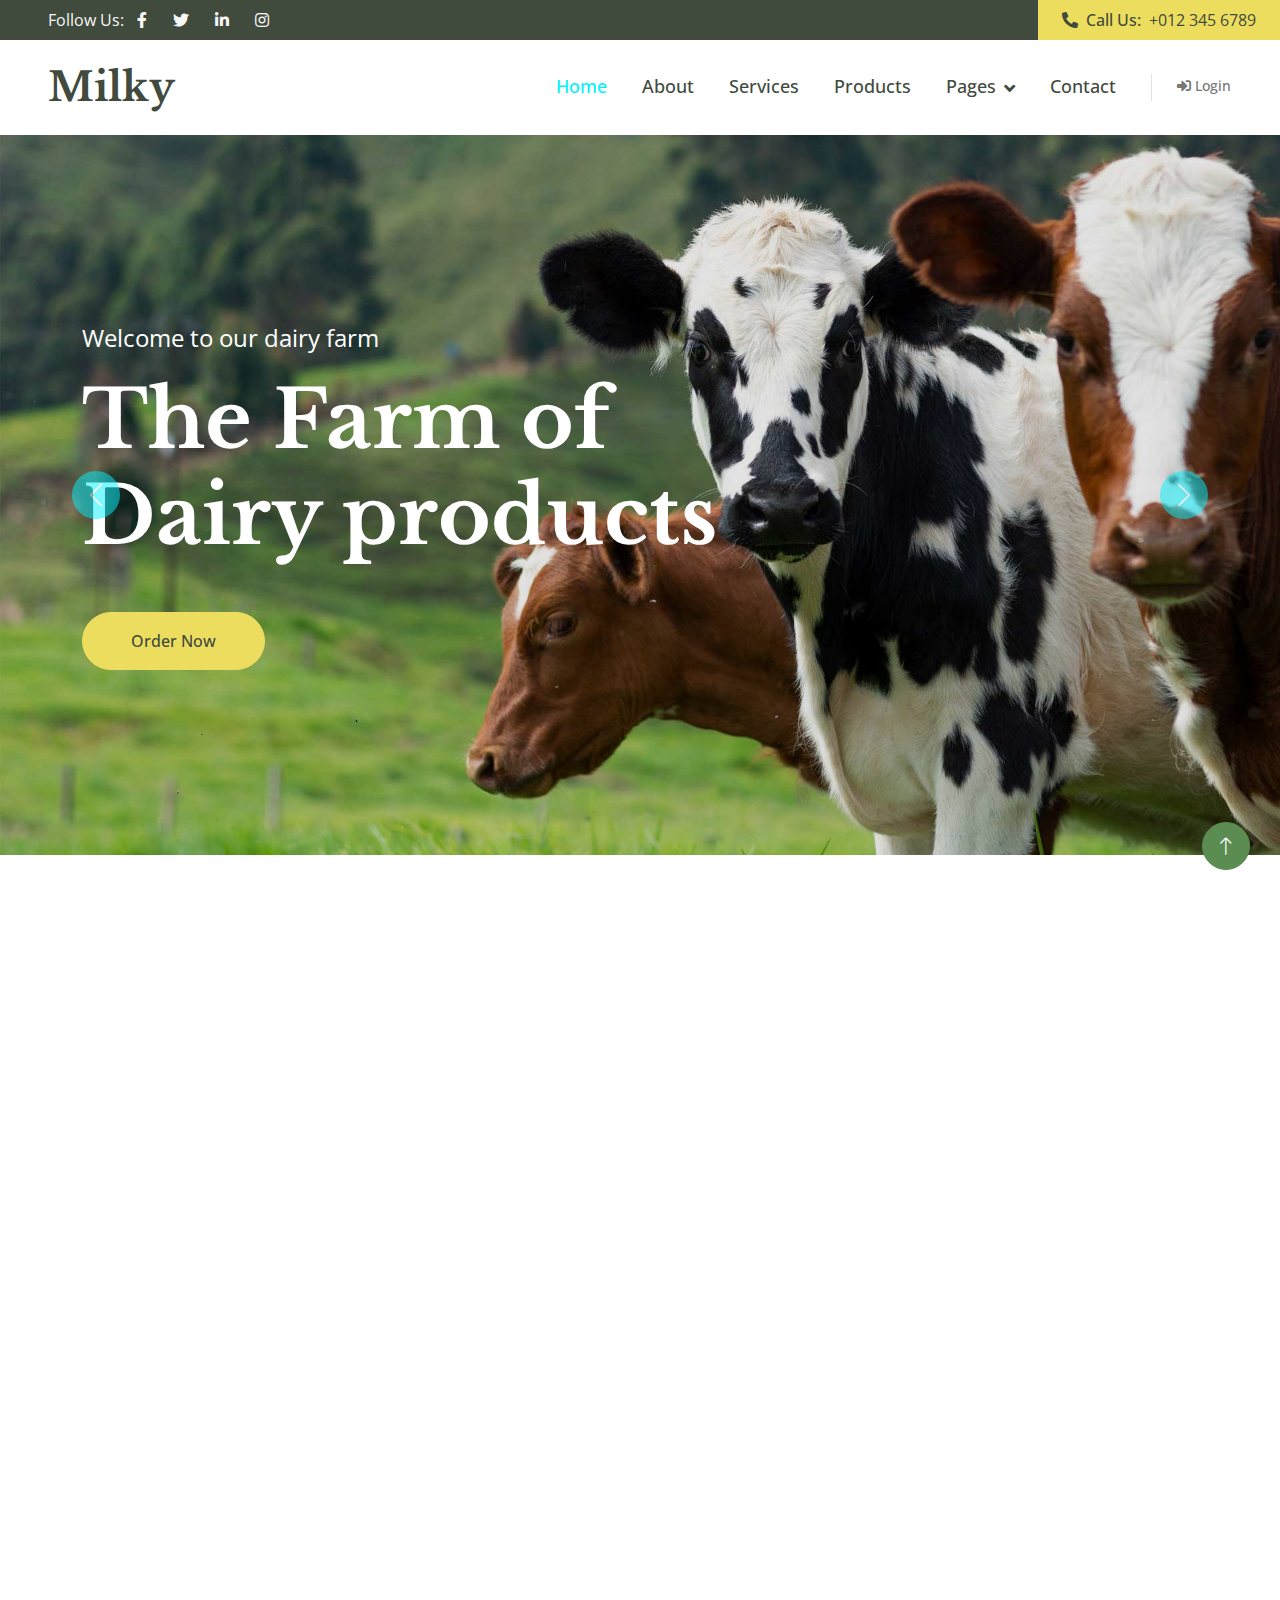
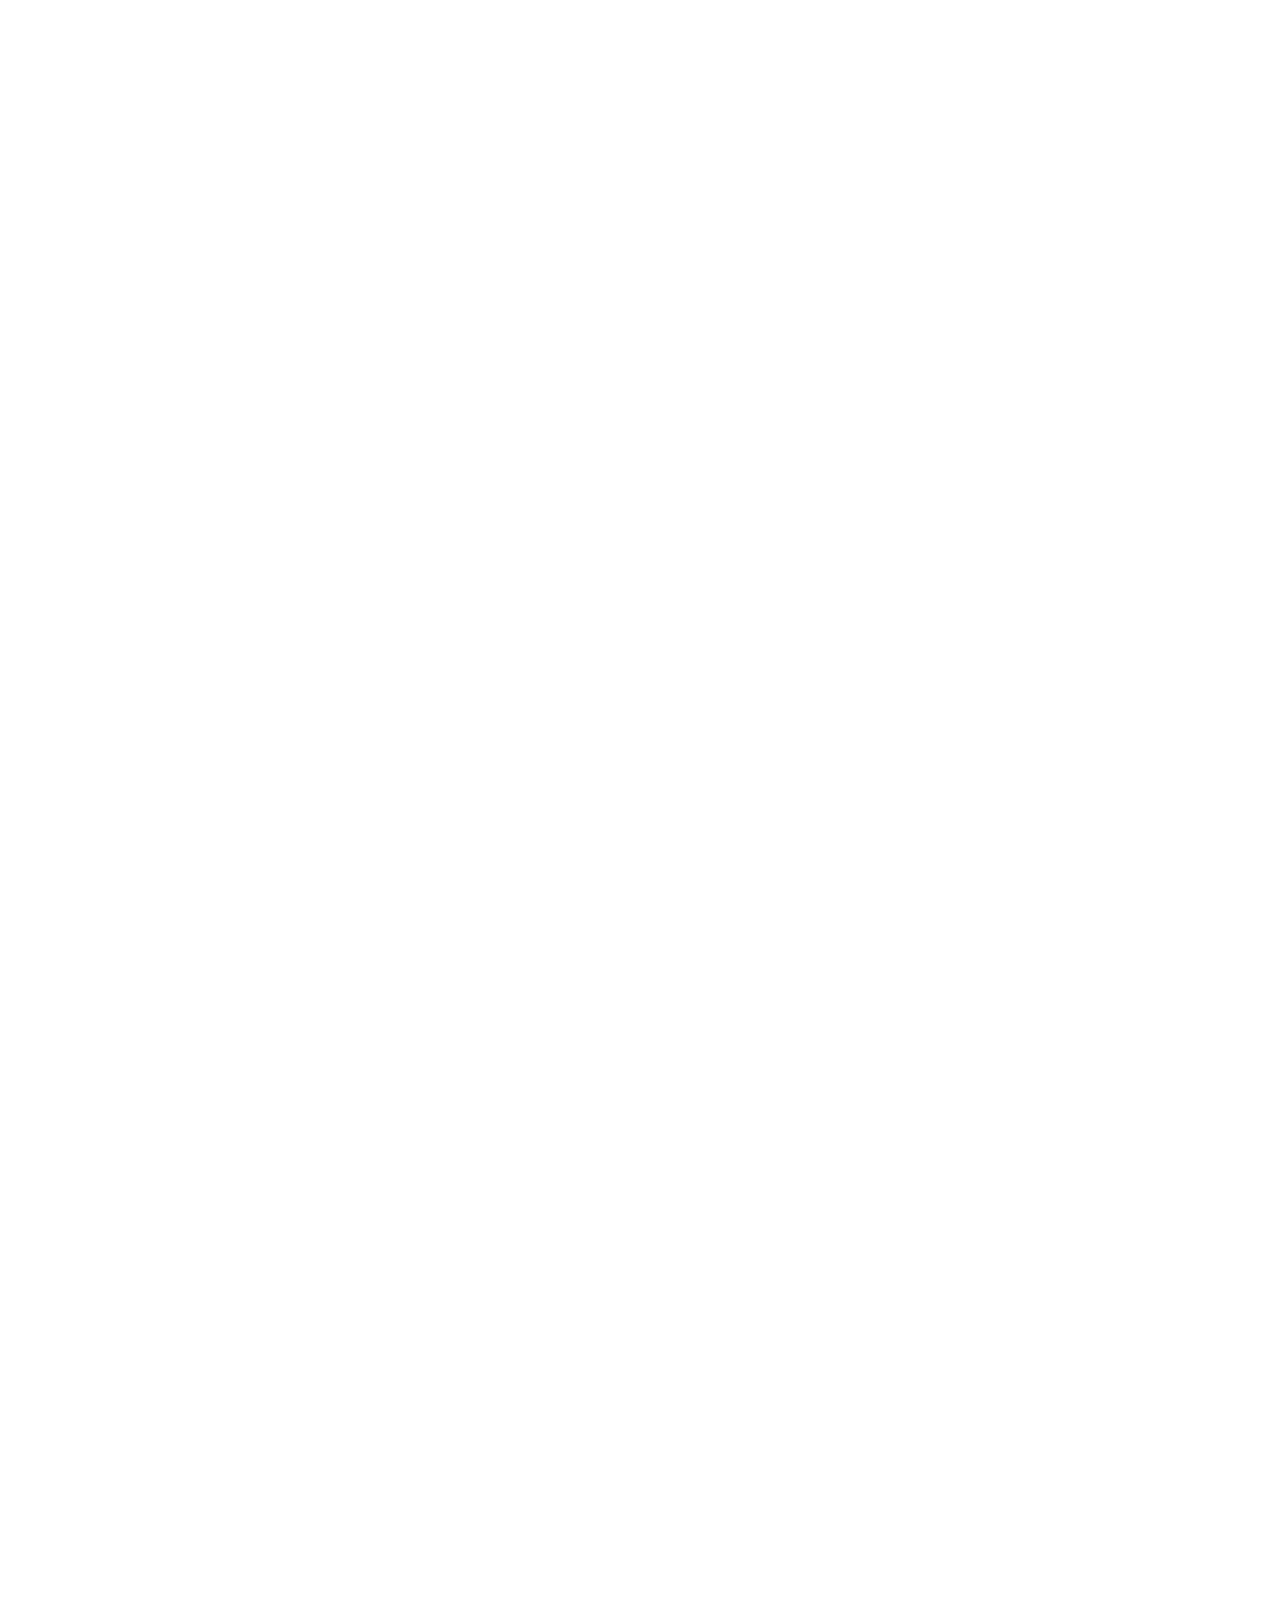
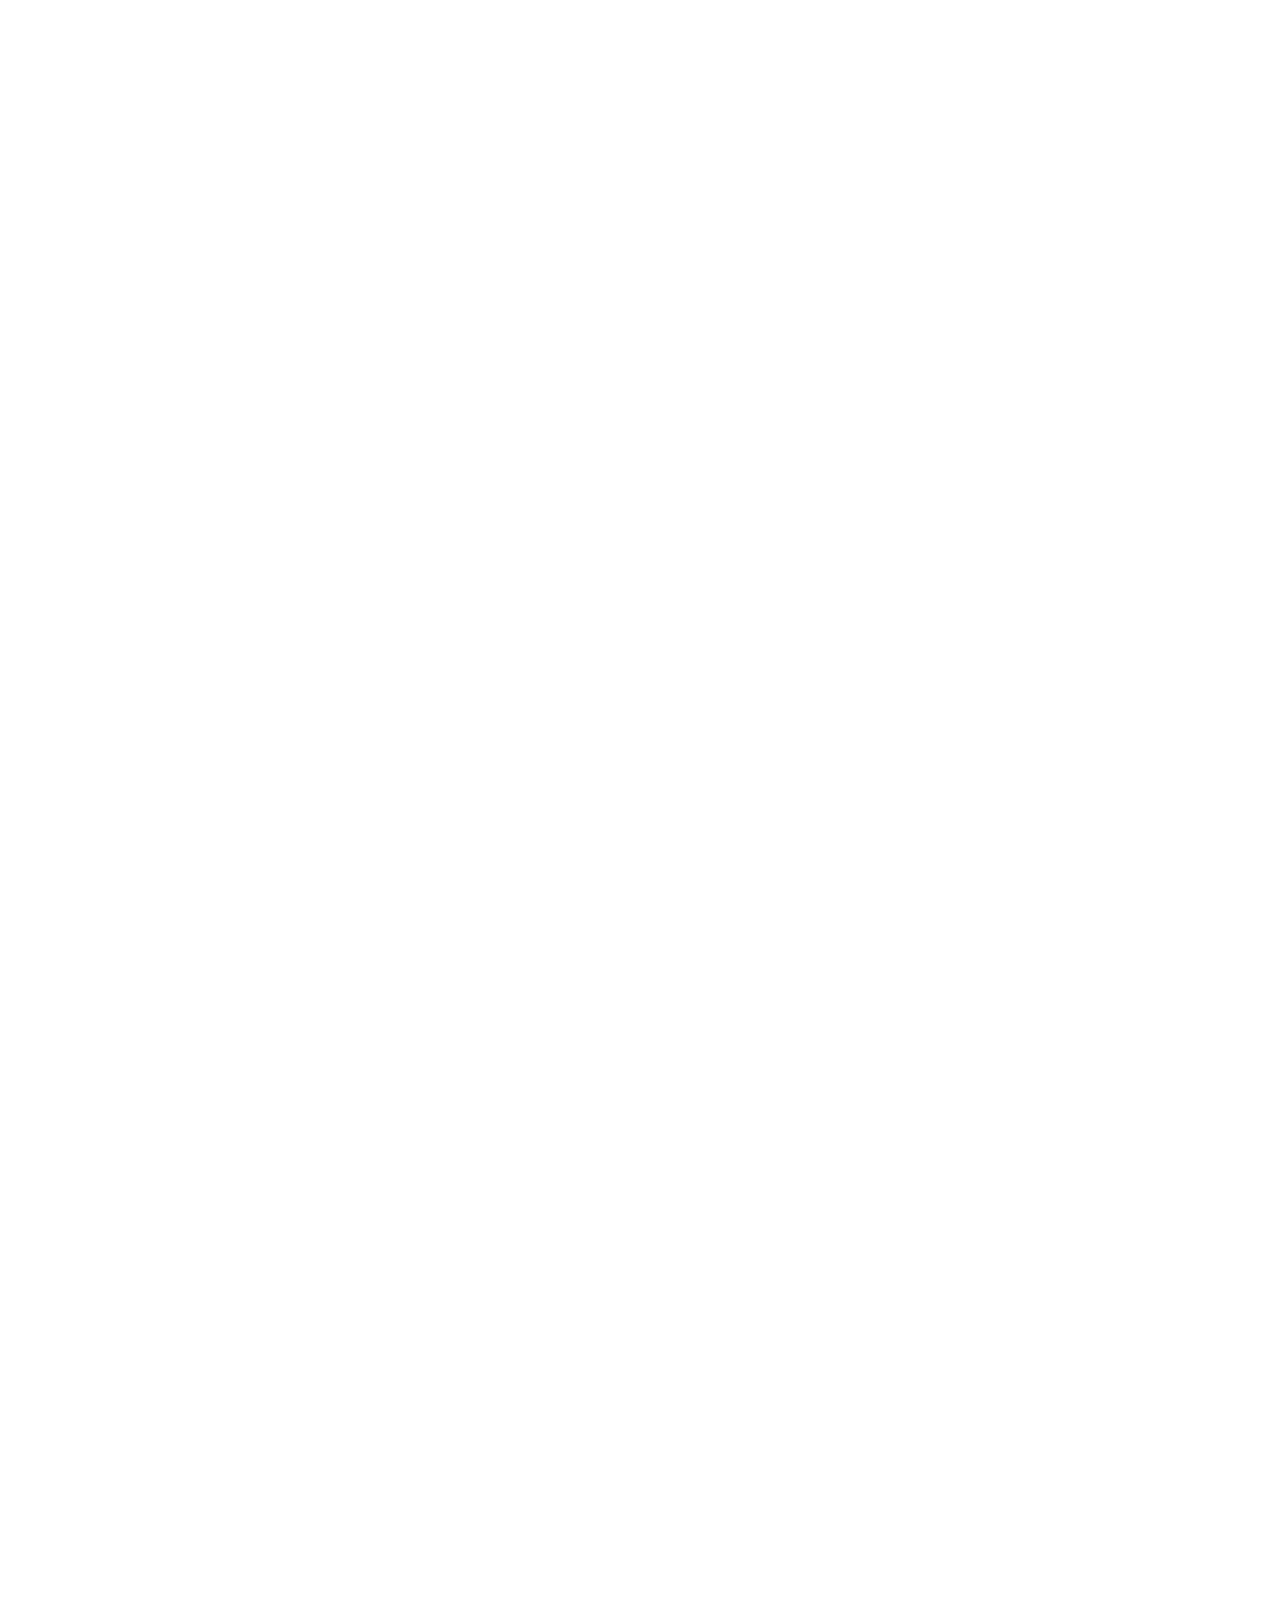
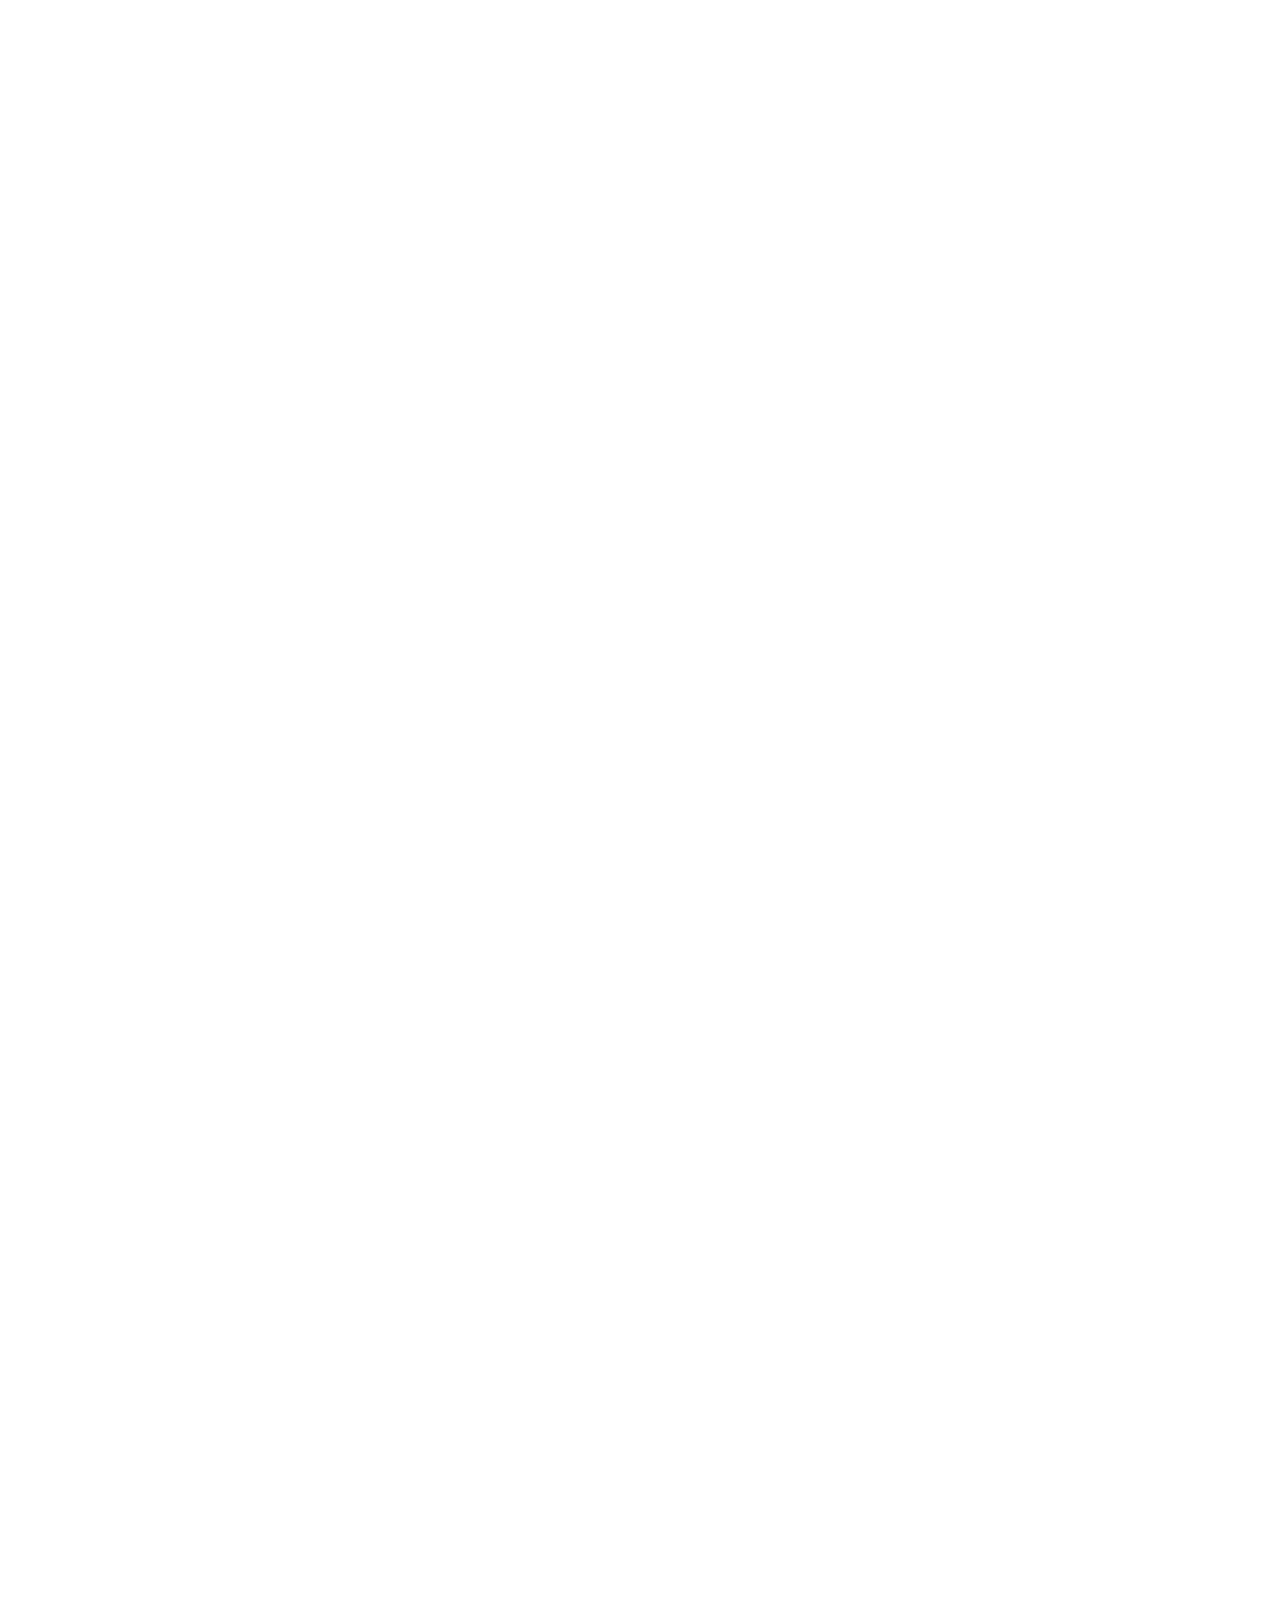
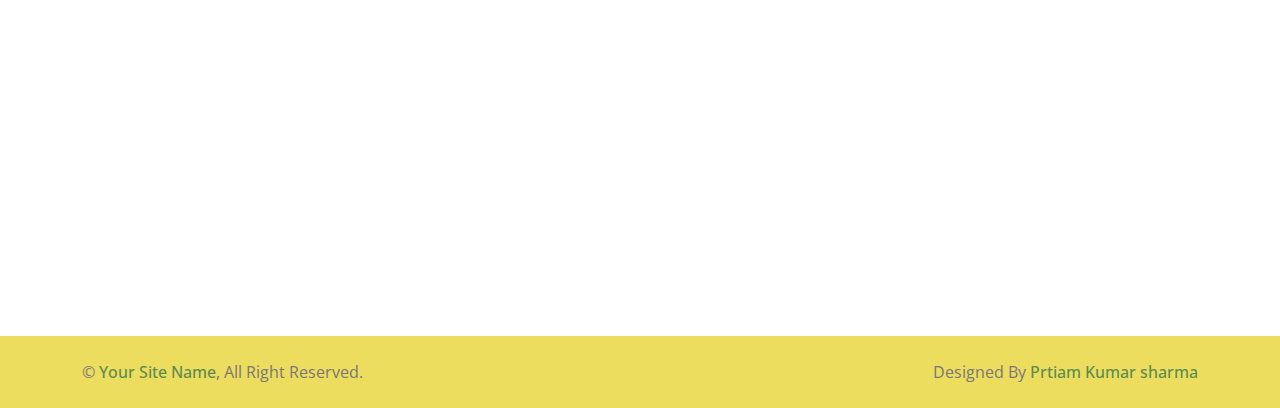
<file: index.html>
<!DOCTYPE html>
<html lang="en">

<head>
    <meta charset="utf-8">
    <title>Milky - Dairy Website Template</title>
    <meta content="width=device-width, initial-scale=1.0" name="viewport">
    <meta content="" name="keywords">
    <meta content="" name="description">

    <!-- Favicon -->
    <link href="img/favicon.ico" rel="icon">

    <!-- Google Web Fonts -->
    <link rel="preconnect" href="https://fonts.googleapis.com">
    <link rel="preconnect" href="https://fonts.gstatic.com" crossorigin>
    <link
        href="https://fonts.googleapis.com/css2?family=Libre+Baskerville:wght@700&family=Open+Sans:wght@400;500;600&display=swap"
        rel="stylesheet">

    <!-- Icon Font Stylesheet -->
    <link href="https://cdnjs.cloudflare.com/ajax/libs/font-awesome/5.10.0/css/all.min.css" rel="stylesheet">
    <link href="https://cdn.jsdelivr.net/npm/bootstrap-icons@1.4.1/font/bootstrap-icons.css" rel="stylesheet">

    <!-- Libraries Stylesheet -->
    <link href="lib/animate/animate.min.css" rel="stylesheet">
    <link href="lib/owlcarousel/assets/owl.carousel.min.css" rel="stylesheet">
    <link href="lib/lightbox/css/lightbox.min.css" rel="stylesheet">

    <!-- Customized Bootstrap Stylesheet -->
    <link href="css/bootstrap.min.css" rel="stylesheet">

    <!-- Template Stylesheet -->
    <link href="css/style.css" rel="stylesheet">
</head>

<body>
    <!-- Spinner Start -->
    <div id="spinner"
        class="show bg-white position-fixed translate-middle w-100 vh-100 top-50 start-50 d-flex align-items-center justify-content-center">
        <div class="spinner-border text-primary" role="status" style="width: 3rem; height: 3rem;"></div>
    </div>
    <!-- Spinner End -->


    <!-- Topbar Start -->
    <div class="container-fluid bg-dark px-0">
        <div class="row g-0 d-none d-lg-flex">
            <div class="col-lg-6 ps-5 text-start">
                <div class="h-100 d-inline-flex align-items-center text-light">
                    <span>Follow Us:</span>
                    <a class="btn btn-link text-light" href=""><i class="fab fa-facebook-f"></i></a>
                    <a class="btn btn-link text-light" href=""><i class="fab fa-twitter"></i></a>
                    <a class="btn btn-link text-light" href=""><i class="fab fa-linkedin-in"></i></a>
                    <a class="btn btn-link text-light" href=""><i class="fab fa-instagram"></i></a>
                </div>
            </div>
            <div class="col-lg-6 text-end">
                <div class="h-100 bg-secondary d-inline-flex align-items-center text-dark py-2 px-4">
                    <span class="me-2 fw-semi-bold"><i class="fa fa-phone-alt me-2"></i>Call Us:</span>
                    <span>+012 345 6789</span>
                </div>
            </div>
        </div>
    </div>
    <!-- Topbar End -->


    <!-- Navbar Start -->
    <nav class="navbar navbar-expand-lg bg-white navbar-light sticky-top px-4 px-lg-5">
        <a href="index.html" class="navbar-brand d-flex align-items-center">
            <h1 class="m-0">Milky</h1>
        </a>
        <button type="button" class="navbar-toggler me-0" data-bs-toggle="collapse" data-bs-target="#navbarCollapse">
            <span class="navbar-toggler-icon"></span>
        </button>
        <div class="collapse navbar-collapse" id="navbarCollapse">

            <div class="navbar-nav ms-auto p-4 p-lg-0">
                <a href="index.html" class="nav-item nav-link active">Home</a>
                <a href="about.html" class="nav-item nav-link">About</a>
                <a href="service.html" class="nav-item nav-link">Services</a>
                <a href="product.html" class="nav-item nav-link">Products</a>

                <div class="nav-item dropdown">
                    <a href="#" class="nav-link dropdown-toggle" data-bs-toggle="dropdown">Pages</a>
                    <div class="dropdown-menu bg-light m-0">
                        <a href="gallery.html" class="dropdown-item">Gallery</a>
                        <a href="feature.html" class="dropdown-item">Features</a>
                        <a href="team.html" class="dropdown-item">Our Team</a>
                        <a href="testimonial.html" class="dropdown-item">Testimonial</a>
                        <a href="404.html" class="dropdown-item">404 Page</a>
                    </div>
                </div>
                <a href="contact.html" class="nav-item nav-link">Contact</a>

            </div>
            <div class="border-start ps-4  d-lg-block">
                <button onclick="window.location.href='login_registration.html';" type="button"
                    class="btn btn-sm p-0 mb-1">
                    <i class="fa fa-sign-in-alt"></i> Login
                </button>
            </div>

        </div>
    </nav>
    <!-- Navbar End -->


    <!-- Carousel Start -->
    <div class="container-fluid px-0 mb-5">
        <div id="header-carousel" class="carousel slide" data-bs-ride="carousel">
            <div class="carousel-inner">
                <div class="carousel-item active">
                    <img class="w-100" src="img/carousel-1.jpg" alt="Image">
                    <div class="carousel-caption">
                        <div class="container">
                            <div class="row justify-content-start">
                                <div class="col-lg-8 text-start">
                                    <p class="fs-4 text-white">Welcome to our dairy farm</p>
                                    <h1 class="display-1 text-white mb-5 animated slideInRight">The Farm of Dairy
                                        products</h1>
                                    <a href="product.html"
                                        class="btn btn-secondary rounded-pill py-3 px-5 animated slideInRight">Order
                                        Now</a>
                                </div>
                            </div>
                        </div>
                    </div>
                </div>
                <div class="carousel-item">
                    <img class="w-100" src="img/carousel-2.jpg" alt="Image">
                    <div class="carousel-caption">
                        <div class="container">
                            <div class="row justify-content-end">
                                <div class="col-lg-8 text-end">
                                    <p class="fs-4 text-white">Welcome to our dairy farm</p>
                                    <h1 class="display-1 text-white mb-5 animated slideInRight">Best Organic Dairy
                                        Products</h1>
                                    <a href=""
                                        class="btn btn-secondary rounded-pill py-3 px-5 animated slideInLeft">Explore
                                        More</a>
                                </div>
                            </div>
                        </div>
                    </div>
                </div>
            </div>
            <button class="carousel-control-prev" type="button" data-bs-target="#header-carousel" data-bs-slide="prev">
                <span class="carousel-control-prev-icon" aria-hidden="true"></span>
                <span class="visually-hidden">Previous</span>
            </button>
            <button class="carousel-control-next" type="button" data-bs-target="#header-carousel" data-bs-slide="next">
                <span class="carousel-control-next-icon" aria-hidden="true"></span>
                <span class="visually-hidden">Next</span>
            </button>
        </div>
    </div>
    <!-- Carousel End -->


    <!-- About Start -->
    <div class="container-xxl py-5">
        <div class="container">
            <div class="row g-5 align-items-end">
                <div class="col-lg-6">
                    <div class="row g-2">
                        <div class="col-6 position-relative wow fadeIn" data-wow-delay="0.7s">
                            <div class="about-experience bg-secondary rounded">
                                <h1 class="display-1 mb-0">25</h1>
                                <small class="fs-5 fw-bold">Years Experience</small>
                            </div>
                        </div>
                        <div class="col-6 wow fadeIn" data-wow-delay="0.1s">
                            <img class="img-fluid rounded" src="img/service-1.jpg">
                        </div>
                        <div class="col-6 wow fadeIn" data-wow-delay="0.3s">
                            <img class="img-fluid rounded" src="img/service-2.jpg">
                        </div>
                        <div class="col-6 wow fadeIn" data-wow-delay="0.5s">
                            <img class="img-fluid rounded" src="img/service-3.jpg">
                        </div>
                    </div>
                </div>
                <div class="col-lg-6 wow fadeIn" data-wow-delay="0.5s">
                    <p class="section-title bg-white text-start text-primary pe-3">About Us</p>
                    <h1 class="mb-4">Know About Our Dairy Farm & Our History</h1>
                    <p class="mb-4">Tempor erat elitr rebum at clita. Diam dolor diam ipsum sit. Aliqu diam amet diam et
                        eos. Clita erat ipsum et lorem et sit, sed stet lorem sit clita duo justo magna dolore erat amet
                    </p>
                    <div class="row g-5 pt-2 mb-5">
                        <div class="col-sm-6">
                            <img class="img-fluid mb-4" src="img/service.png" alt="">
                            <h5 class="mb-3">Dedicated Services</h5>
                            <span>Clita erat ipsum et lorem et sit, sed stet lorem sit clita</span>
                        </div>
                        <div class="col-sm-6">
                            <img class="img-fluid mb-4" src="img/product.png" alt="">
                            <h5 class="mb-3">Organic Products</h5>
                            <span>Clita erat ipsum et lorem et sit, sed stet lorem sit clita</span>
                        </div>
                    </div>
                    <a class="btn btn-secondary rounded-pill py-3 px-5" href="">Explore More</a>
                </div>
            </div>
        </div>
    </div>
    <!-- About End -->


    <!-- Features Start -->
    <div class="container-xxl py-5">
        <div class="container">
            <div class="row g-5 align-items-center">
                <div class="col-lg-6 wow fadeInUp" data-wow-delay="0.1s">
                    <p class="section-title bg-white text-start text-primary pe-3">Why Us!</p>
                    <h1 class="mb-4">Few Reasons Why People Choosing Us!</h1>
                    <p class="mb-4">Tempor erat elitr rebum at clita. Diam dolor diam ipsum sit. Aliqu diam amet diam et
                        eos. Clita erat ipsum et lorem et sit, sed stet lorem sit clita duo justo magna dolore erat amet
                    </p>
                    <p><i class="fa fa-check text-primary me-3"></i>Justo magna erat amet</p>
                    <p><i class="fa fa-check text-primary me-3"></i>Aliqu diam amet diam et eos</p>
                    <p><i class="fa fa-check text-primary me-3"></i>Clita erat ipsum et lorem et sit</p>
                    <a class="btn btn-secondary rounded-pill py-3 px-5 mt-3" href="">Explore More</a>
                </div>
                <div class="col-lg-6">
                    <div class="rounded overflow-hidden">
                        <div class="row g-0">
                            <div class="col-sm-6 wow fadeIn" data-wow-delay="0.1s">
                                <div class="text-center bg-primary py-5 px-4">
                                    <img class="img-fluid mb-4" src="img/experience.png" alt="">
                                    <h1 class="display-6 text-white" data-toggle="counter-up">25</h1>
                                    <span class="fs-5 fw-semi-bold text-secondary">Years Experience</span>
                                </div>
                            </div>
                            <div class="col-sm-6 wow fadeIn" data-wow-delay="0.3s">
                                <div class="text-center bg-secondary py-5 px-4">
                                    <img class="img-fluid mb-4" src="img/award.png" alt="">
                                    <h1 class="display-6" data-toggle="counter-up">183</h1>
                                    <span class="fs-5 fw-semi-bold text-primary">Award Winning</span>
                                </div>
                            </div>
                            <div class="col-sm-6 wow fadeIn" data-wow-delay="0.5s">
                                <div class="text-center bg-secondary py-5 px-4">
                                    <img class="img-fluid mb-4" src="img/animal.png" alt="">
                                    <h1 class="display-6" data-toggle="counter-up">2619</h1>
                                    <span class="fs-5 fw-semi-bold text-primary">Total Animals</span>
                                </div>
                            </div>
                            <div class="col-sm-6 wow fadeIn" data-wow-delay="0.7s">
                                <div class="text-center bg-primary py-5 px-4">
                                    <img class="img-fluid mb-4" src="img/client.png" alt="">
                                    <h1 class="display-6 text-white" data-toggle="counter-up">51940</h1>
                                    <span class="fs-5 fw-semi-bold text-secondary">Happy Clients</span>
                                </div>
                            </div>
                        </div>
                    </div>
                </div>
            </div>
        </div>
    </div>
    <!-- Features End -->


    <!-- Banner Start -->
    <div class="container-fluid banner my-5 py-5" data-parallax="scroll" data-image-src="img/banner.jpg">
        <div class="container py-5">
            <div class="row g-5">
                <div class="col-lg-6 wow fadeIn" data-wow-delay="0.3s">
                    <div class="row g-4 align-items-center">
                        <div class="col-sm-4">
                            <img class="img-fluid rounded" src="img/banner-1.jpg" alt="">
                        </div>
                        <div class="col-sm-8">
                            <h2 class="text-white mb-3">We Sell Best Dairy Products</h2>
                            <p class="text-white mb-4">Clita erat ipsum et lorem et sit, sed stet lorem sit clita duo
                                justo magna dolore erat amet</p>
                            <a class="btn btn-secondary rounded-pill py-2 px-4" href="">Read More</a>
                        </div>
                    </div>
                </div>
                <div class="col-lg-6 wow fadeIn" data-wow-delay="0.5s">
                    <div class="row g-4 align-items-center">
                        <div class="col-sm-4">
                            <img class="img-fluid rounded" src="img/banner-2.jpg" alt="">
                        </div>
                        <div class="col-sm-8">
                            <h2 class="text-white mb-3">We Deliver Fresh Mild Worldwide</h2>
                            <p class="text-white mb-4">Clita erat ipsum et lorem et sit, sed stet lorem sit clita duo
                                justo magna dolore erat amet</p>
                            <a class="btn btn-secondary rounded-pill py-2 px-4" href="">Read More</a>
                        </div>
                    </div>
                </div>
            </div>
        </div>
    </div>
    <!-- Banner End -->


    <!-- Service Start -->
    <div class="container-xxl py-5">
        <div class="container">
            <div class="text-center mx-auto pb-4 wow fadeInUp" data-wow-delay="0.1s" style="max-width: 500px;">
                <p class="section-title bg-white text-center text-primary px-3">Our Services</p>
                <h1 class="mb-5">Services That We Offer For Entrepreneurs</h1>
            </div>
            <div class="row gy-5 gx-4">
                <div class="col-lg-4 col-md-6 pt-5 wow fadeInUp" data-wow-delay="0.1s">
                    <div class="service-item d-flex h-100">
                        <div class="service-img">
                            <img class="img-fluid" src="img/service-1.jpg" alt="">
                        </div>
                        <div class="service-text p-5 pt-0">
                            <div class="service-icon">
                                <img class="img-fluid rounded-circle" src="img/service-1.jpg" alt="">
                            </div>
                            <h5 class="mb-3">Best Animal Selection</h4>
                                <p class="mb-4">Erat ipsum justo amet duo et elitr dolor, est duo duo eos lorem sed diam
                                    stet diam sed stet.</p>
                                <a class="btn btn-square rounded-circle" href=""><i
                                        class="bi bi-chevron-double-right"></i></a>
                        </div>
                    </div>
                </div>
                <div class="col-lg-4 col-md-6 pt-5 wow fadeInUp" data-wow-delay="0.3s">
                    <div class="service-item d-flex h-100">
                        <div class="service-img">
                            <img class="img-fluid" src="img/service-2.jpg" alt="">
                        </div>
                        <div class="service-text p-5 pt-0">
                            <div class="service-icon">
                                <img class="img-fluid rounded-circle" src="img/service-2.jpg" alt="">
                            </div>
                            <h5 class="mb-3">Breeding & Veterinary</h5>
                            <p class="mb-4">Erat ipsum justo amet duo et elitr dolor, est duo duo eos lorem sed diam
                                stet diam sed stet.</p>
                            <a class="btn btn-square rounded-circle" href=""><i
                                    class="bi bi-chevron-double-right"></i></a>
                        </div>
                    </div>
                </div>
                <div class="col-lg-4 col-md-6 pt-5 wow fadeInUp" data-wow-delay="0.5s">
                    <div class="service-item d-flex h-100">
                        <div class="service-img">
                            <img class="img-fluid" src="img/service-3.jpg" alt="">
                        </div>
                        <div class="service-text p-5 pt-0">
                            <div class="service-icon">
                                <img class="img-fluid rounded-circle" src="img/service-3.jpg" alt="">
                            </div>
                            <h5 class="mb-3">Care & Milking</h5>
                            <p class="mb-4">Erat ipsum justo amet duo et elitr dolor, est duo duo eos lorem sed diam
                                stet diam sed stet.</p>
                            <a class="btn btn-square rounded-circle" href=""><i
                                    class="bi bi-chevron-double-right"></i></a>
                        </div>
                    </div>
                </div>
            </div>
        </div>
    </div>
    <!-- Service End -->


    <!-- Gallery Start -->
    <div class="container-xxl py-5 px-0">
        <div class="row g-0">
            <div class="col-lg-3 col-md-6 wow fadeInUp" data-wow-delay="0.1s">
                <div class="row g-0">
                    <div class="col-12">
                        <a class="d-block" href="img/gallery-5.jpg" data-lightbox="gallery">
                            <img class="img-fluid" src="img/gallery-5.jpg" alt="">
                        </a>
                    </div>
                    <div class="col-12">
                        <a class="d-block" href="img/gallery-1.jpg" data-lightbox="gallery">
                            <img class="img-fluid" src="img/gallery-1.jpg" alt="">
                        </a>
                    </div>
                </div>
            </div>
            <div class="col-lg-3 col-md-6 wow fadeInUp" data-wow-delay="0.3s">
                <div class="row g-0">
                    <div class="col-12">
                        <a class="d-block" href="img/gallery-2.jpg" data-lightbox="gallery">
                            <img class="img-fluid" src="img/gallery-2.jpg" alt="">
                        </a>
                    </div>
                    <div class="col-12">
                        <a class="d-block" href="img/gallery-6.jpg" data-lightbox="gallery">
                            <img class="img-fluid" src="img/gallery-6.jpg" alt="">
                        </a>
                    </div>
                </div>
            </div>
            <div class="col-lg-3 col-md-6 wow fadeInUp" data-wow-delay="0.5s">
                <div class="row g-0">
                    <div class="col-12">
                        <a class="d-block" href="img/gallery-7.jpg" data-lightbox="gallery">
                            <img class="img-fluid" src="img/gallery-7.jpg" alt="">
                        </a>
                    </div>
                    <div class="col-12">
                        <a class="d-block" href="img/gallery-3.jpg" data-lightbox="gallery">
                            <img class="img-fluid" src="img/gallery-3.jpg" alt="">
                        </a>
                    </div>
                </div>
            </div>
            <div class="col-lg-3 col-md-6 wow fadeInUp" data-wow-delay="0.7s">
                <div class="row g-0">
                    <div class="col-12">
                        <a class="d-block" href="img/gallery-4.jpg" data-lightbox="gallery">
                            <img class="img-fluid" src="img/gallery-4.jpg" alt="">
                        </a>
                    </div>
                    <div class="col-12">
                        <a class="d-block" href="img/gallery-8.jpg" data-lightbox="gallery">
                            <img class="img-fluid" src="img/gallery-8.jpg" alt="">
                        </a>
                    </div>
                </div>
            </div>
        </div>
    </div>
    <!-- Gallery End -->


    <!-- Product Start -->
    <div class="container-xxl py-5">
        <div class="container">
            <div class="text-center mx-auto wow fadeInUp" data-wow-delay="0.1s" style="max-width: 500px;">
                <p class="section-title bg-white text-center text-primary px-3">Our Products</p>
                <h1 class="mb-5">Our Dairy Products For Healthy Living</h1>
            </div>
            <div class="row gx-4">
                <div class="col-md-6 col-lg-4 col-xl-3 wow fadeInUp" data-wow-delay="0.1s">
                    <div class="product-item">
                        <div class="position-relative">
                            <img class="img-fluid" src="img/product-1.jpg" alt="">
                            <div class="product-overlay">
                                <a class="btn btn-square btn-secondary rounded-circle m-1" href=""><i
                                        class="bi bi-link"></i></a>
                                <a class="btn btn-square btn-secondary rounded-circle m-1" href=""><i
                                        class="bi bi-cart"></i></a>
                            </div>
                        </div>
                        <div class="text-center p-4">
                            <a class="d-block h5" href="">Pure Milk</a>
                            <span class="text-primary me-1">$19.00</span>
                            <span class="text-decoration-line-through">$29.00</span>
                        </div>
                    </div>
                </div>
                <div class="col-md-6 col-lg-4 col-xl-3 wow fadeInUp" data-wow-delay="0.3s">
                    <div class="product-item">
                        <div class="position-relative">
                            <img class="img-fluid" src="img/product-2.jpg" alt="">
                            <div class="product-overlay">
                                <a class="btn btn-square btn-secondary rounded-circle m-1" href=""><i
                                        class="bi bi-link"></i></a>
                                <a class="btn btn-square btn-secondary rounded-circle m-1" href=""><i
                                        class="bi bi-cart"></i></a>
                            </div>
                        </div>
                        <div class="text-center p-4">
                            <a class="d-block h5" href="">Fresh Meat</a>
                            <span class="text-primary me-1">$19.00</span>
                            <span class="text-decoration-line-through">$29.00</span>
                        </div>
                    </div>
                </div>
                <div class="col-md-6 col-lg-4 col-xl-3 wow fadeInUp" data-wow-delay="0.5s">
                    <div class="product-item">
                        <div class="position-relative">
                            <img class="img-fluid" src="img/product-3.jpg" alt="">
                            <div class="product-overlay">
                                <a class="btn btn-square btn-secondary rounded-circle m-1" href=""><i
                                        class="bi bi-link"></i></a>
                                <a class="btn btn-square btn-secondary rounded-circle m-1" href=""><i
                                        class="bi bi-cart"></i></a>
                            </div>
                        </div>
                        <div class="text-center p-4">
                            <a class="d-block h5" href="">Dairy Products</a>
                            <span class="text-primary me-1">$19.00</span>
                            <span class="text-decoration-line-through">$29.00</span>
                        </div>
                    </div>
                </div>
                <div class="col-md-6 col-lg-4 col-xl-3 wow fadeInUp" data-wow-delay="0.7s">
                    <div class="product-item">
                        <div class="position-relative">
                            <img class="img-fluid" src="img/product-4.jpg" alt="">
                            <div class="product-overlay">
                                <a class="btn btn-square btn-secondary rounded-circle m-1" href=""><i
                                        class="bi bi-link"></i></a>
                                <a class="btn btn-square btn-secondary rounded-circle m-1" href=""><i
                                        class="bi bi-cart"></i></a>
                            </div>
                        </div>
                        <div class="text-center p-4">
                            <a class="d-block h5" href="">Organic Food</a>
                            <span class="text-primary me-1">$19.00</span>
                            <span class="text-decoration-line-through">$29.00</span>
                        </div>
                    </div>
                </div>
            </div>
        </div>
    </div>
    <!-- Product End -->


    <!-- Team Start -->
    <div class="container-xxl py-5">
        <div class="container">
            <div class="text-center mx-auto wow fadeInUp" data-wow-delay="0.1s" style="max-width: 500px;">
                <p class="section-title bg-white text-center text-primary px-3">Our Team</p>
                <h1 class="mb-5">Experienced Team Members</h1>
            </div>
            <div class="row g-4">
                <div class="col-lg-4 col-md-6 wow fadeInUp" data-wow-delay="0.1s">
                    <div class="team-item rounded p-4">
                        <img class="img-fluid rounded mb-4" src="img/team-1.jpg" alt="">
                        <h5>Adam Crew</h5>
                        <p class="text-primary">Founder</p>
                        <div class="d-flex justify-content-center">
                            <a class="btn btn-square btn-outline-secondary rounded-circle mx-1" href=""><i
                                    class="fab fa-facebook-f"></i></a>
                            <a class="btn btn-square btn-outline-secondary rounded-circle mx-1" href=""><i
                                    class="fab fa-twitter"></i></a>
                            <a class="btn btn-square btn-outline-secondary rounded-circle mx-1" href=""><i
                                    class="fab fa-instagram"></i></a>
                        </div>
                    </div>
                </div>
                <div class="col-lg-4 col-md-6 wow fadeInUp" data-wow-delay="0.3s">
                    <div class="team-item rounded p-4">
                        <img class="img-fluid rounded mb-4" src="img/team-2.jpg" alt="">
                        <h5>Doris Jordan</h5>
                        <p class="text-primary">Veterinarian</p>
                        <div class="d-flex justify-content-center">
                            <a class="btn btn-square btn-outline-secondary rounded-circle mx-1" href=""><i
                                    class="fab fa-facebook-f"></i></a>
                            <a class="btn btn-square btn-outline-secondary rounded-circle mx-1" href=""><i
                                    class="fab fa-twitter"></i></a>
                            <a class="btn btn-square btn-outline-secondary rounded-circle mx-1" href=""><i
                                    class="fab fa-instagram"></i></a>
                        </div>
                    </div>
                </div>
                <div class="col-lg-4 col-md-6 wow fadeInUp" data-wow-delay="0.5s">
                    <div class="team-item rounded p-4">
                        <img class="img-fluid rounded mb-4" src="img/team-3.jpg" alt="">
                        <h5>Jack Dawson</h5>
                        <p class="text-primary">Farmer</p>
                        <div class="d-flex justify-content-center">
                            <a class="btn btn-square btn-outline-secondary rounded-circle mx-1" href=""><i
                                    class="fab fa-facebook-f"></i></a>
                            <a class="btn btn-square btn-outline-secondary rounded-circle mx-1" href=""><i
                                    class="fab fa-twitter"></i></a>
                            <a class="btn btn-square btn-outline-secondary rounded-circle mx-1" href=""><i
                                    class="fab fa-instagram"></i></a>
                        </div>
                    </div>
                </div>
            </div>
        </div>
    </div>
    <!-- Team End -->


    <!-- Testimonial Start -->
    <div class="container-xxl py-5">
        <div class="container">
            <div class="text-center mx-auto wow fadeInUp" data-wow-delay="0.1s" style="max-width: 500px;">
                <p class="section-title bg-white text-center text-primary px-3">Testimonial</p>
                <h1 class="mb-5">What People Say About Our Dairy Farm</h1>
            </div>
            <div class="row g-5 align-items-center">
                <div class="col-lg-5 wow fadeInUp" data-wow-delay="0.1s">
                    <div class="testimonial-img">
                        <img class="img-fluid animated pulse infinite" src="img/testimonial-1.jpg" alt="">
                        <img class="img-fluid animated pulse infinite" src="img/testimonial-2.jpg" alt="">
                        <img class="img-fluid animated pulse infinite" src="img/testimonial-3.jpg" alt="">
                        <img class="img-fluid animated pulse infinite" src="img/testimonial-4.jpg" alt="">
                    </div>
                </div>
                <div class="col-lg-7 wow fadeInUp" data-wow-delay="0.5s">
                    <div class="owl-carousel testimonial-carousel">
                        <div class="testimonial-item">
                            <img class="img-fluid mb-3" src="img/testimonial-1.jpg" alt="">
                            <p class="fs-5">Dolores sed duo clita tempor justo dolor et stet lorem kasd labore dolore
                                lorem ipsum. At lorem lorem magna ut et, nonumy et labore et tempor diam tempor erat.
                            </p>
                            <h5>Client Name</h5>
                            <span class="text-primary">Profession</span>
                        </div>
                        <div class="testimonial-item">
                            <img class="img-fluid mb-3" src="img/testimonial-2.jpg" alt="">
                            <p class="fs-5">Dolores sed duo clita tempor justo dolor et stet lorem kasd labore dolore
                                lorem ipsum. At lorem lorem magna ut et, nonumy et labore et tempor diam tempor erat.
                            </p>
                            <h5>Client Name</h5>
                            <span class="text-primary">Profession</span>
                        </div>
                        <div class="testimonial-item">
                            <img class="img-fluid mb-3" src="img/testimonial-3.jpg" alt="">
                            <p class="fs-5">Dolores sed duo clita tempor justo dolor et stet lorem kasd labore dolore
                                lorem ipsum. At lorem lorem magna ut et, nonumy et labore et tempor diam tempor erat.
                            </p>
                            <h5>Client Name</h5>
                            <span class="text-primary">Profession</span>
                        </div>
                        <div class="testimonial-item">
                            <img class="img-fluid mb-3" src="img/testimonial-4.jpg" alt="">
                            <p class="fs-5">Dolores sed duo clita tempor justo dolor et stet lorem kasd labore dolore
                                lorem ipsum. At lorem lorem magna ut et, nonumy et labore et tempor diam tempor erat.
                            </p>
                            <h5>Client Name</h5>
                            <span class="text-primary">Profession</span>
                        </div>
                    </div>
                </div>
            </div>
        </div>
    </div>
    <!-- Testimonial End -->


    <!-- Footer Start -->
    <div class="container-fluid bg-dark footer mt-5 py-5 wow fadeIn" data-wow-delay="0.1s">
        <div class="container py-5">
            <div class="row g-5">
                <div class="col-lg-3 col-md-6">
                    <h5 class="text-white mb-4">Our Office</h5>
                    <p class="mb-2"><i class="fa fa-map-marker-alt me-3"></i>123 Street, New York, USA</p>
                    <p class="mb-2"><i class="fa fa-phone-alt me-3"></i>+012 345 67890</p>
                    <p class="mb-2"><i class="fa fa-envelope me-3"></i>info@example.com</p>
                    <div class="d-flex pt-3">
                        <a class="btn btn-square btn-secondary rounded-circle me-2" href=""><i
                                class="fab fa-twitter"></i></a>
                        <a class="btn btn-square btn-secondary rounded-circle me-2" href=""><i
                                class="fab fa-facebook-f"></i></a>
                        <a class="btn btn-square btn-secondary rounded-circle me-2" href=""><i
                                class="fab fa-youtube"></i></a>
                        <a class="btn btn-square btn-secondary rounded-circle me-2" href=""><i
                                class="fab fa-linkedin-in"></i></a>
                    </div>
                </div>
                <div class="col-lg-3 col-md-6">
                    <h5 class="text-white mb-4">Quick Links</h5>
                    <a class="btn btn-link" href="">About Us</a>
                    <a class="btn btn-link" href="">Contact Us</a>
                    <a class="btn btn-link" href="">Our Services</a>
                    <a class="btn btn-link" href="">Terms & Condition</a>
                    <a class="btn btn-link" href="">Support</a>
                </div>
                <div class="col-lg-3 col-md-6">
                    <h5 class="text-white mb-4">Business Hours</h5>
                    <p class="mb-1">Monday - Friday</p>
                    <h6 class="text-light">09:00 am - 07:00 pm</h6>
                    <p class="mb-1">Saturday</p>
                    <h6 class="text-light">09:00 am - 12:00 pm</h6>
                    <p class="mb-1">Sunday</p>
                    <h6 class="text-light">Closed</h6>
                </div>
                <div class="col-lg-3 col-md-6">
                    <h5 class="text-white mb-4">Newsletter</h5>
                    <p>Dolor amet sit justo amet elitr clita ipsum elitr est.</p>
                    <div class="position-relative w-100">
                        <input class="form-control bg-transparent w-100 py-3 ps-4 pe-5" type="text"
                            placeholder="Your email">
                        <button type="button"
                            class="btn btn-secondary py-2 position-absolute top-0 end-0 mt-2 me-2">SignUp</button>
                    </div>
                </div>
            </div>
        </div>
    </div>
    <!-- Footer End -->


    <!-- Copyright Start -->
    <div class="container-fluid bg-secondary text-body copyright py-4">
        <div class="container">
            <div class="row">
                <div class="col-md-6 text-center text-md-start mb-3 mb-md-0">
                    &copy; <a class="fw-semi-bold" href="#">Your Site Name</a>, All Right Reserved.
                </div>
                <div class="col-md-6 text-center text-md-end">
                    <!--/*** This template is free as long as you keep the footer author’s credit link/attribution link/backlink. If you'd like to use the template without the footer author’s credit link/attribution link/backlink, you can purchase the Credit Removal License from "https://htmlcodex.com/credit-removal". Thank you for your support. ***/-->
                    Designed By <a class="fw-semi-bold" href="">Prtiam Kumar sharma </a>
                </div>
            </div>
        </div>
    </div>
    <!-- Copyright End -->


    <!-- Back to Top -->
    <a href="#" class="btn btn-lg btn-primary btn-lg-square rounded-circle back-to-top"><i
            class="bi bi-arrow-up"></i></a>


    <!-- JavaScript Libraries -->
    <script src="https://code.jquery.com/jquery-3.4.1.min.js"></script>
    <script src="https://cdn.jsdelivr.net/npm/bootstrap@5.0.0/dist/js/bootstrap.bundle.min.js"></script>
    <script src="lib/wow/wow.min.js"></script>
    <script src="lib/easing/easing.min.js"></script>
    <script src="lib/waypoints/waypoints.min.js"></script>
    <script src="lib/owlcarousel/owl.carousel.min.js"></script>
    <script src="lib/counterup/counterup.min.js"></script>
    <script src="lib/parallax/parallax.min.js"></script>
    <script src="lib/lightbox/js/lightbox.min.js"></script>

    <!-- Template Javascript -->
    <script src="js/main.js"></script>
</body>

</html>
</file>
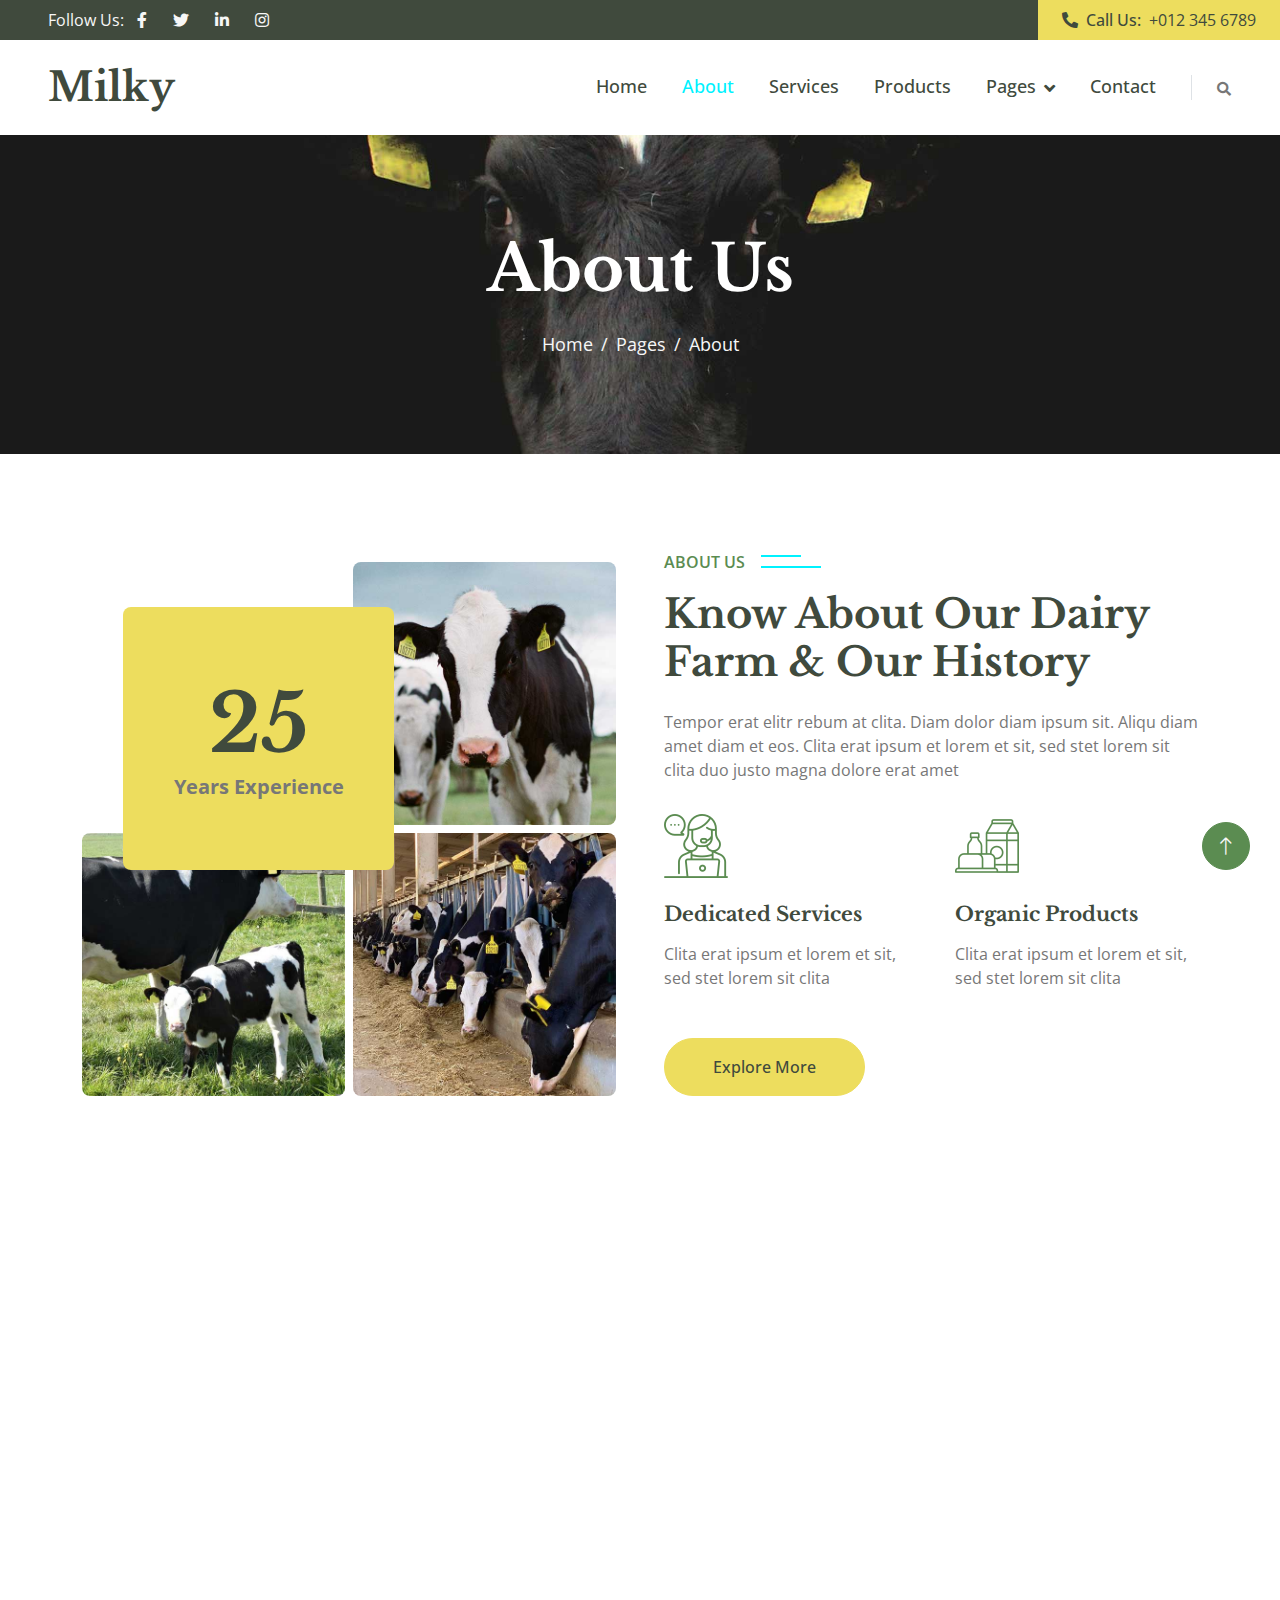
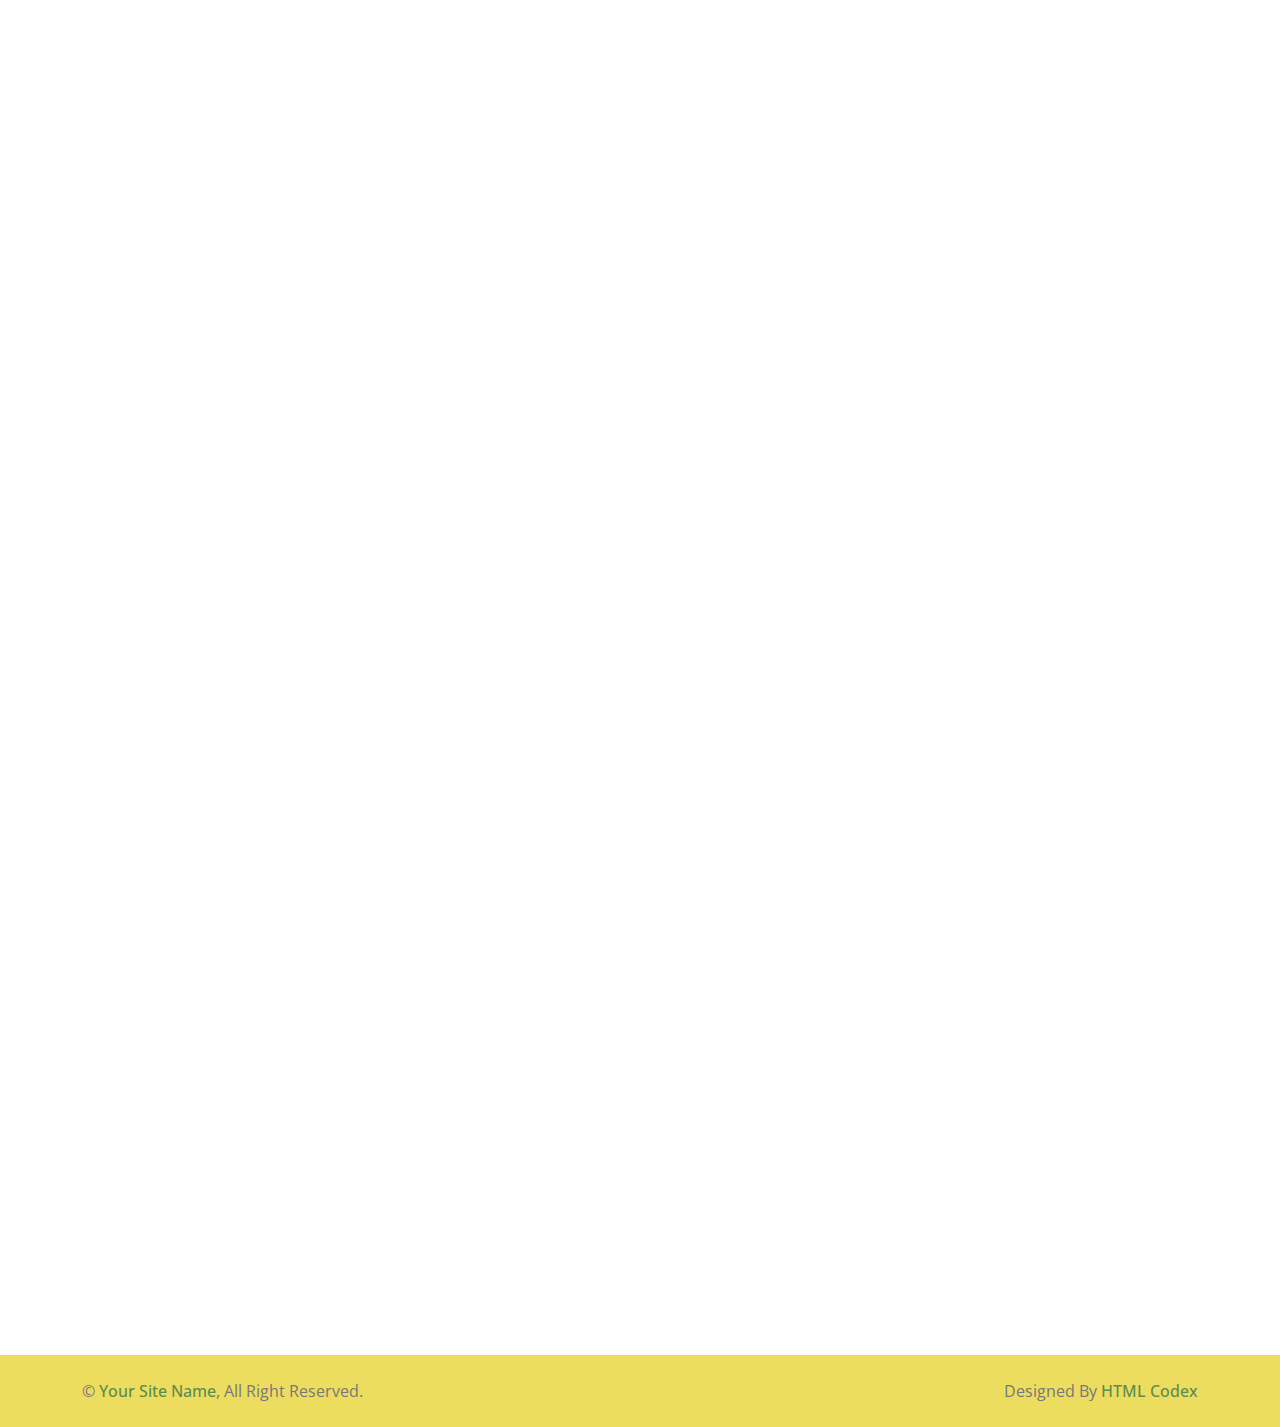
<file: about.html>
<!DOCTYPE html>
<html lang="en">

<head>
    <meta charset="utf-8">
    <title>Milky - Dairy Website Template</title>
    <meta content="width=device-width, initial-scale=1.0" name="viewport">
    <meta content="" name="keywords">
    <meta content="" name="description">

    <!-- Favicon -->
    <link href="img/favicon.ico" rel="icon">

    <!-- Google Web Fonts -->
    <link rel="preconnect" href="https://fonts.googleapis.com">
    <link rel="preconnect" href="https://fonts.gstatic.com" crossorigin>
    <link href="https://fonts.googleapis.com/css2?family=Libre+Baskerville:wght@700&family=Open+Sans:wght@400;500;600&display=swap" rel="stylesheet">   

    <!-- Icon Font Stylesheet -->
    <link href="https://cdnjs.cloudflare.com/ajax/libs/font-awesome/5.10.0/css/all.min.css" rel="stylesheet">
    <link href="https://cdn.jsdelivr.net/npm/bootstrap-icons@1.4.1/font/bootstrap-icons.css" rel="stylesheet">

    <!-- Libraries Stylesheet -->
    <link href="lib/animate/animate.min.css" rel="stylesheet">
    <link href="lib/owlcarousel/assets/owl.carousel.min.css" rel="stylesheet">
    <link href="lib/lightbox/css/lightbox.min.css" rel="stylesheet">

    <!-- Customized Bootstrap Stylesheet -->
    <link href="css/bootstrap.min.css" rel="stylesheet">

    <!-- Template Stylesheet -->
    <link href="css/style.css" rel="stylesheet">
</head>

<body>
    <!-- Spinner Start -->
    <div id="spinner" class="show bg-white position-fixed translate-middle w-100 vh-100 top-50 start-50 d-flex align-items-center justify-content-center">
        <div class="spinner-border text-primary" role="status" style="width: 3rem; height: 3rem;"></div>
    </div>
    <!-- Spinner End -->


    <!-- Topbar Start -->
    <div class="container-fluid bg-dark px-0">
        <div class="row g-0 d-none d-lg-flex">
            <div class="col-lg-6 ps-5 text-start">
                <div class="h-100 d-inline-flex align-items-center text-light">
                    <span>Follow Us:</span>
                    <a class="btn btn-link text-light" href=""><i class="fab fa-facebook-f"></i></a>
                    <a class="btn btn-link text-light" href=""><i class="fab fa-twitter"></i></a>
                    <a class="btn btn-link text-light" href=""><i class="fab fa-linkedin-in"></i></a>
                    <a class="btn btn-link text-light" href=""><i class="fab fa-instagram"></i></a>
                </div>
            </div>
            <div class="col-lg-6 text-end">
                <div class="h-100 bg-secondary d-inline-flex align-items-center text-dark py-2 px-4">
                    <span class="me-2 fw-semi-bold"><i class="fa fa-phone-alt me-2"></i>Call Us:</span>
                    <span>+012 345 6789</span>
                </div>
            </div>
        </div>
    </div>
    <!-- Topbar End -->


    <!-- Navbar Start -->
    <nav class="navbar navbar-expand-lg bg-white navbar-light sticky-top px-4 px-lg-5">
        <a href="index.html" class="navbar-brand d-flex align-items-center">
            <h1 class="m-0">Milky</h1>
        </a>
        <button type="button" class="navbar-toggler me-0" data-bs-toggle="collapse" data-bs-target="#navbarCollapse">
            <span class="navbar-toggler-icon"></span>
        </button>
        <div class="collapse navbar-collapse" id="navbarCollapse">
            <div class="navbar-nav ms-auto p-4 p-lg-0">
                <a href="index.html" class="nav-item nav-link">Home</a>
                <a href="about.html" class="nav-item nav-link active">About</a>
                <a href="service.html" class="nav-item nav-link">Services</a>
                <a href="product.html" class="nav-item nav-link">Products</a>
                <div class="nav-item dropdown">
                    <a href="#" class="nav-link dropdown-toggle" data-bs-toggle="dropdown">Pages</a>
                    <div class="dropdown-menu bg-light m-0">
                        <a href="gallery.html" class="dropdown-item">Gallery</a>
                        <a href="feature.html" class="dropdown-item">Features</a>
                        <a href="team.html" class="dropdown-item">Our Team</a>
                        <a href="testimonial.html" class="dropdown-item">Testimonial</a>
                        <a href="404.html" class="dropdown-item">404 Page</a>
                    </div>
                </div>
                <a href="contact.html" class="nav-item nav-link">Contact</a>
            </div>
            <div class="border-start ps-4 d-none d-lg-block">
                <button type="button" class="btn btn-sm p-0"><i class="fa fa-search"></i></button>
            </div>
        </div>
    </nav>
    <!-- Navbar End -->


    <!-- Page Header Start -->
    <div class="container-fluid page-header py-5 mb-5 wow fadeIn" data-wow-delay="0.1s">
        <div class="container text-center py-5">
            <h1 class="display-3 text-white mb-4 animated slideInDown">About Us</h1>
            <nav aria-label="breadcrumb animated slideInDown">
                <ol class="breadcrumb justify-content-center mb-0">
                    <li class="breadcrumb-item"><a href="#">Home</a></li>
                    <li class="breadcrumb-item"><a href="#">Pages</a></li>
                    <li class="breadcrumb-item active" aria-current="page">About</li>
                </ol>
            </nav>
        </div>
    </div>
    <!-- Page Header End -->


    <!-- About Start -->
    <div class="container-xxl py-5">
        <div class="container">
            <div class="row g-5 align-items-end">
                <div class="col-lg-6">
                    <div class="row g-2">
                        <div class="col-6 position-relative wow fadeIn" data-wow-delay="0.7s">
                            <div class="about-experience bg-secondary rounded">
                                <h1 class="display-1 mb-0">25</h1>
                                <small class="fs-5 fw-bold">Years Experience</small>
                            </div>
                        </div>
                        <div class="col-6 wow fadeIn" data-wow-delay="0.1s">
                            <img class="img-fluid rounded" src="img/service-1.jpg">
                        </div>
                        <div class="col-6 wow fadeIn" data-wow-delay="0.3s">
                            <img class="img-fluid rounded" src="img/service-2.jpg">
                        </div>
                        <div class="col-6 wow fadeIn" data-wow-delay="0.5s">
                            <img class="img-fluid rounded" src="img/service-3.jpg">
                        </div>
                    </div>
                </div>
                <div class="col-lg-6 wow fadeIn" data-wow-delay="0.5s">
                    <p class="section-title bg-white text-start text-primary pe-3">About Us</p>
                    <h1 class="mb-4">Know About Our Dairy Farm & Our History</h1>
                    <p class="mb-4">Tempor erat elitr rebum at clita. Diam dolor diam ipsum sit. Aliqu diam amet diam et eos. Clita erat ipsum et lorem et sit, sed stet lorem sit clita duo justo magna dolore erat amet</p>
                    <div class="row g-5 pt-2 mb-5">
                        <div class="col-sm-6">
                            <img class="img-fluid mb-4" src="img/service.png" alt="">
                            <h5 class="mb-3">Dedicated Services</h5>
                            <span>Clita erat ipsum et lorem et sit, sed stet lorem sit clita</span>
                        </div>
                        <div class="col-sm-6">
                            <img class="img-fluid mb-4" src="img/product.png" alt="">
                            <h5 class="mb-3">Organic Products</h5>
                            <span>Clita erat ipsum et lorem et sit, sed stet lorem sit clita</span>
                        </div>
                    </div>
                    <a class="btn btn-secondary rounded-pill py-3 px-5" href="">Explore More</a>
                </div>
            </div>
        </div>
    </div>
    <!-- About End -->


    <!-- Banner Start -->
    <div class="container-fluid banner my-5 py-5" data-parallax="scroll" data-image-src="img/banner.jpg">
        <div class="container py-5">
            <div class="row g-5">
                <div class="col-lg-6 wow fadeIn" data-wow-delay="0.3s">
                    <div class="row g-4 align-items-center">
                        <div class="col-sm-4">
                            <img class="img-fluid rounded" src="img/banner-1.jpg" alt="">
                        </div>
                        <div class="col-sm-8">
                            <h2 class="text-white mb-3">We Sell Best Dairy Products</h2>
                            <p class="text-white mb-4">Clita erat ipsum et lorem et sit, sed stet lorem sit clita duo justo magna dolore erat amet</p>
                            <a class="btn btn-secondary rounded-pill py-2 px-4" href="">Read More</a>
                        </div>
                    </div>
                </div>
                <div class="col-lg-6 wow fadeIn" data-wow-delay="0.5s">
                    <div class="row g-4 align-items-center">
                        <div class="col-sm-4">
                            <img class="img-fluid rounded" src="img/banner-2.jpg" alt="">
                        </div>
                        <div class="col-sm-8">
                            <h2 class="text-white mb-3">We Deliver Fresh Mild Worldwide</h2>
                            <p class="text-white mb-4">Clita erat ipsum et lorem et sit, sed stet lorem sit clita duo justo magna dolore erat amet</p>
                            <a class="btn btn-secondary rounded-pill py-2 px-4" href="">Read More</a>
                        </div>
                    </div>
                </div>
            </div>
        </div>
    </div>
    <!-- Banner End -->


    <!-- Team Start -->
    <div class="container-xxl py-5">
        <div class="container">
            <div class="text-center mx-auto wow fadeInUp" data-wow-delay="0.1s" style="max-width: 500px;">
                <p class="section-title bg-white text-center text-primary px-3">Our Team</p>
                <h1 class="mb-5">Experienced Team Members</h1>
            </div>
            <div class="row g-4">
                <div class="col-lg-4 col-md-6 wow fadeInUp" data-wow-delay="0.1s">
                    <div class="team-item rounded p-4">
                        <img class="img-fluid rounded mb-4" src="img/team-1.jpg" alt="">
                        <h5>Adam Crew</h5>
                        <p class="text-primary">Founder</p>
                        <div class="d-flex justify-content-center">
                            <a class="btn btn-square btn-outline-secondary rounded-circle mx-1" href=""><i class="fab fa-facebook-f"></i></a>
                            <a class="btn btn-square btn-outline-secondary rounded-circle mx-1" href=""><i class="fab fa-twitter"></i></a>
                            <a class="btn btn-square btn-outline-secondary rounded-circle mx-1" href=""><i class="fab fa-instagram"></i></a>
                        </div>
                    </div>
                </div>
                <div class="col-lg-4 col-md-6 wow fadeInUp" data-wow-delay="0.3s">
                    <div class="team-item rounded p-4">
                        <img class="img-fluid rounded mb-4" src="img/team-2.jpg" alt="">
                        <h5>Doris Jordan</h5>
                        <p class="text-primary">Veterinarian</p>
                        <div class="d-flex justify-content-center">
                            <a class="btn btn-square btn-outline-secondary rounded-circle mx-1" href=""><i class="fab fa-facebook-f"></i></a>
                            <a class="btn btn-square btn-outline-secondary rounded-circle mx-1" href=""><i class="fab fa-twitter"></i></a>
                            <a class="btn btn-square btn-outline-secondary rounded-circle mx-1" href=""><i class="fab fa-instagram"></i></a>
                        </div>
                    </div>
                </div>
                <div class="col-lg-4 col-md-6 wow fadeInUp" data-wow-delay="0.5s">
                    <div class="team-item rounded p-4">
                        <img class="img-fluid rounded mb-4" src="img/team-3.jpg" alt="">
                        <h5>Jack Dawson</h5>
                        <p class="text-primary">Farmer</p>
                        <div class="d-flex justify-content-center">
                            <a class="btn btn-square btn-outline-secondary rounded-circle mx-1" href=""><i class="fab fa-facebook-f"></i></a>
                            <a class="btn btn-square btn-outline-secondary rounded-circle mx-1" href=""><i class="fab fa-twitter"></i></a>
                            <a class="btn btn-square btn-outline-secondary rounded-circle mx-1" href=""><i class="fab fa-instagram"></i></a>
                        </div>
                    </div>
                </div>
            </div>
        </div>
    </div>
    <!-- Team End -->


    <!-- Footer Start -->
    <div class="container-fluid bg-dark footer mt-5 py-5 wow fadeIn" data-wow-delay="0.1s">
        <div class="container py-5">
            <div class="row g-5">
                <div class="col-lg-3 col-md-6">
                    <h5 class="text-white mb-4">Our Office</h5>
                    <p class="mb-2"><i class="fa fa-map-marker-alt me-3"></i>123 Street, New York, USA</p>
                    <p class="mb-2"><i class="fa fa-phone-alt me-3"></i>+012 345 67890</p>
                    <p class="mb-2"><i class="fa fa-envelope me-3"></i>info@example.com</p>
                    <div class="d-flex pt-3">
                        <a class="btn btn-square btn-secondary rounded-circle me-2" href=""><i class="fab fa-twitter"></i></a>
                        <a class="btn btn-square btn-secondary rounded-circle me-2" href=""><i class="fab fa-facebook-f"></i></a>
                        <a class="btn btn-square btn-secondary rounded-circle me-2" href=""><i class="fab fa-youtube"></i></a>
                        <a class="btn btn-square btn-secondary rounded-circle me-2" href=""><i class="fab fa-linkedin-in"></i></a>
                    </div>
                </div>
                <div class="col-lg-3 col-md-6">
                    <h5 class="text-white mb-4">Quick Links</h5>
                    <a class="btn btn-link" href="">About Us</a>
                    <a class="btn btn-link" href="">Contact Us</a>
                    <a class="btn btn-link" href="">Our Services</a>
                    <a class="btn btn-link" href="">Terms & Condition</a>
                    <a class="btn btn-link" href="">Support</a>
                </div>
                <div class="col-lg-3 col-md-6">
                    <h5 class="text-white mb-4">Business Hours</h5>
                    <p class="mb-1">Monday - Friday</p>
                    <h6 class="text-light">09:00 am - 07:00 pm</h6>
                    <p class="mb-1">Saturday</p>
                    <h6 class="text-light">09:00 am - 12:00 pm</h6>
                    <p class="mb-1">Sunday</p>
                    <h6 class="text-light">Closed</h6>
                </div>
                <div class="col-lg-3 col-md-6">
                    <h5 class="text-white mb-4">Newsletter</h5>
                    <p>Dolor amet sit justo amet elitr clita ipsum elitr est.</p>
                    <div class="position-relative w-100">
                        <input class="form-control bg-transparent w-100 py-3 ps-4 pe-5" type="text" placeholder="Your email">
                        <button type="button" class="btn btn-secondary py-2 position-absolute top-0 end-0 mt-2 me-2">SignUp</button>
                    </div>
                </div>
            </div>
        </div>
    </div>
    <!-- Footer End -->


    <!-- Copyright Start -->
    <div class="container-fluid bg-secondary text-body copyright py-4">
        <div class="container">
            <div class="row">
                <div class="col-md-6 text-center text-md-start mb-3 mb-md-0">
                    &copy; <a class="fw-semi-bold" href="#">Your Site Name</a>, All Right Reserved.
                </div>
                <div class="col-md-6 text-center text-md-end">
                    <!--/*** This template is free as long as you keep the footer author’s credit link/attribution link/backlink. If you'd like to use the template without the footer author’s credit link/attribution link/backlink, you can purchase the Credit Removal License from "https://htmlcodex.com/credit-removal". Thank you for your support. ***/-->
                    Designed By <a class="fw-semi-bold" href="https://htmlcodex.com">HTML Codex</a>
                </div>
            </div>
        </div>
    </div>
    <!-- Copyright End -->


    <!-- Back to Top -->
    <a href="#" class="btn btn-lg btn-primary btn-lg-square rounded-circle back-to-top"><i class="bi bi-arrow-up"></i></a>


    <!-- JavaScript Libraries -->
    <script src="https://code.jquery.com/jquery-3.4.1.min.js"></script>
    <script src="https://cdn.jsdelivr.net/npm/bootstrap@5.0.0/dist/js/bootstrap.bundle.min.js"></script>
    <script src="lib/wow/wow.min.js"></script>
    <script src="lib/easing/easing.min.js"></script>
    <script src="lib/waypoints/waypoints.min.js"></script>
    <script src="lib/owlcarousel/owl.carousel.min.js"></script>
    <script src="lib/counterup/counterup.min.js"></script>
    <script src="lib/parallax/parallax.min.js"></script>
    <script src="lib/lightbox/js/lightbox.min.js"></script>

    <!-- Template Javascript -->
    <script src="js/main.js"></script>
</body>

</html>
</file>
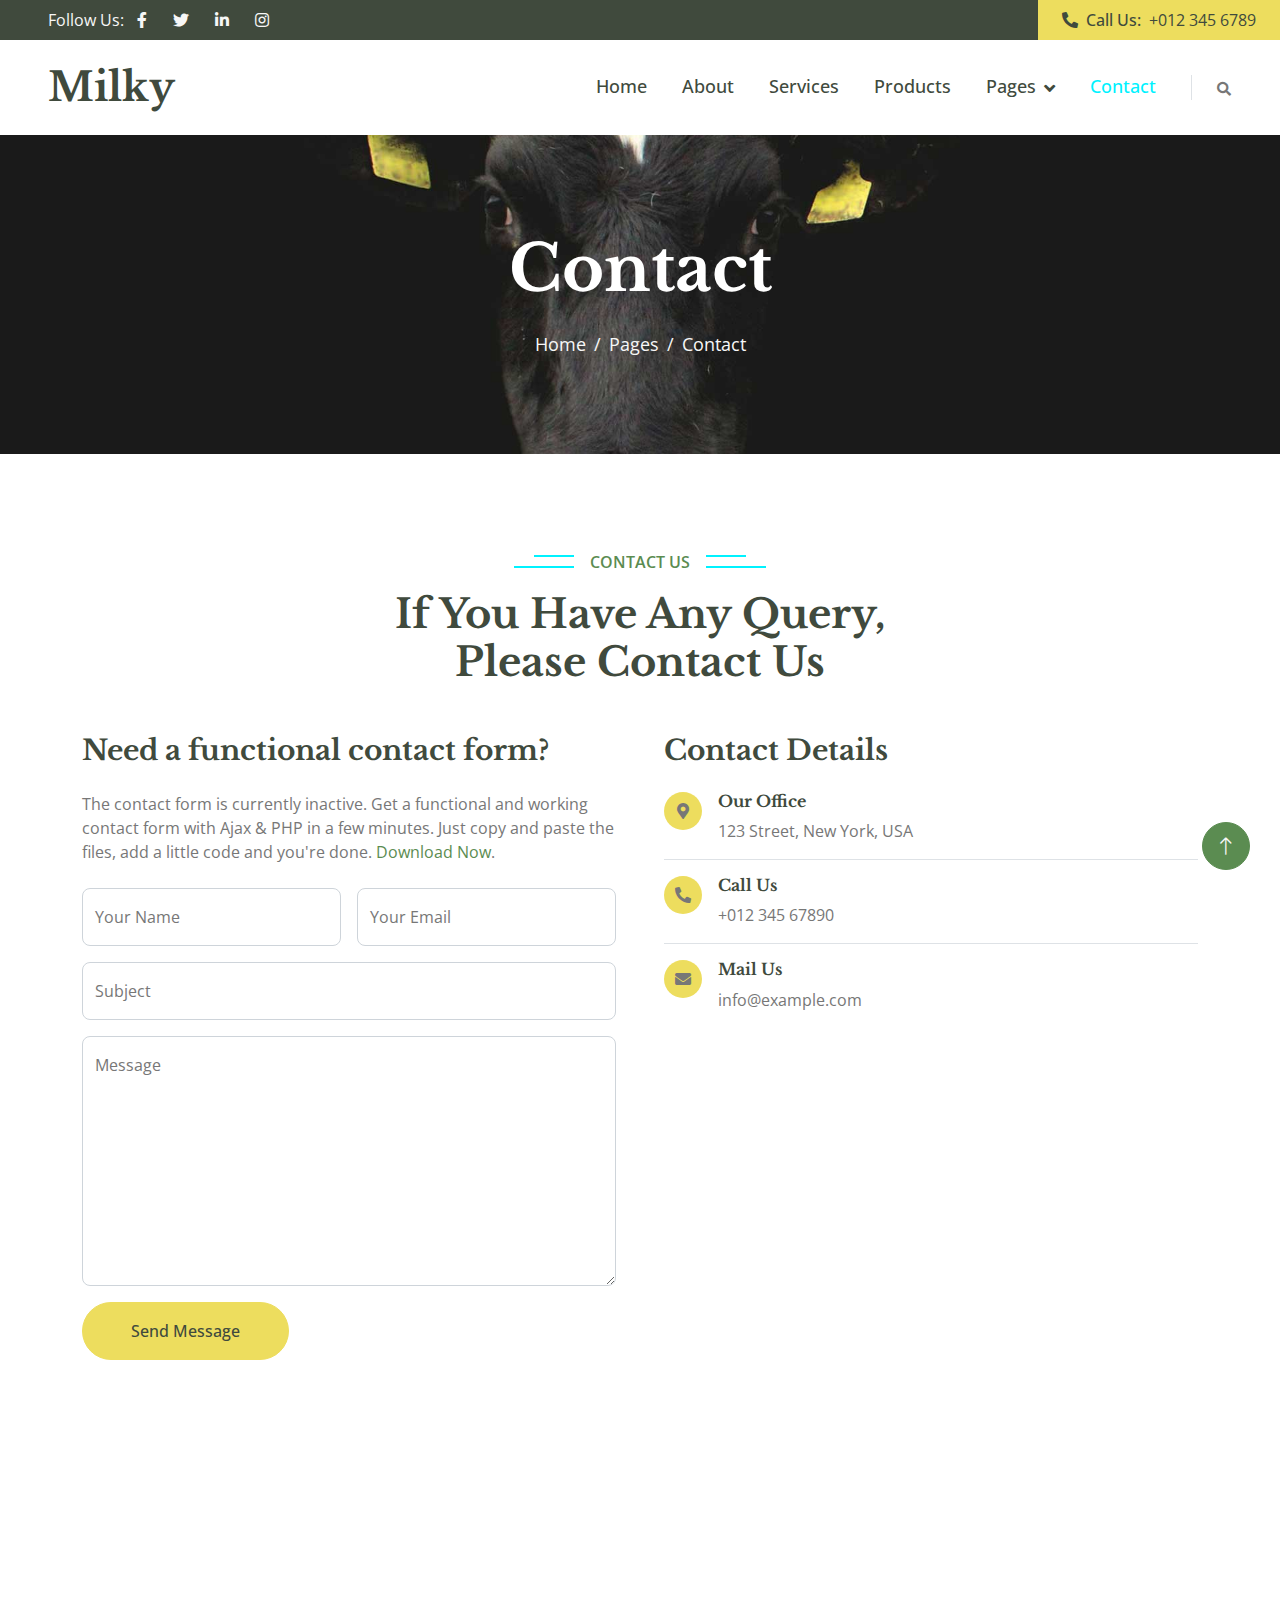
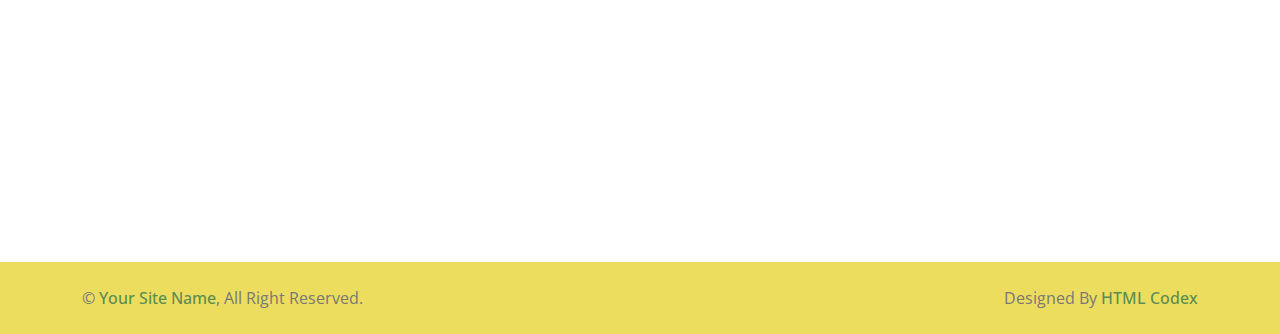
<file: contact.html>
<!DOCTYPE html>
<html lang="en">

<head>
    <meta charset="utf-8">
    <title>Milky - Dairy Website Template</title>
    <meta content="width=device-width, initial-scale=1.0" name="viewport">
    <meta content="" name="keywords">
    <meta content="" name="description">

    <!-- Favicon -->
    <link href="img/favicon.ico" rel="icon">

    <!-- Google Web Fonts -->
    <link rel="preconnect" href="https://fonts.googleapis.com">
    <link rel="preconnect" href="https://fonts.gstatic.com" crossorigin>
    <link href="https://fonts.googleapis.com/css2?family=Libre+Baskerville:wght@700&family=Open+Sans:wght@400;500;600&display=swap" rel="stylesheet">   

    <!-- Icon Font Stylesheet -->
    <link href="https://cdnjs.cloudflare.com/ajax/libs/font-awesome/5.10.0/css/all.min.css" rel="stylesheet">
    <link href="https://cdn.jsdelivr.net/npm/bootstrap-icons@1.4.1/font/bootstrap-icons.css" rel="stylesheet">

    <!-- Libraries Stylesheet -->
    <link href="lib/animate/animate.min.css" rel="stylesheet">
    <link href="lib/owlcarousel/assets/owl.carousel.min.css" rel="stylesheet">
    <link href="lib/lightbox/css/lightbox.min.css" rel="stylesheet">

    <!-- Customized Bootstrap Stylesheet -->
    <link href="css/bootstrap.min.css" rel="stylesheet">

    <!-- Template Stylesheet -->
    <link href="css/style.css" rel="stylesheet">
</head>

<body>
    <!-- Spinner Start -->
    <div id="spinner" class="show bg-white position-fixed translate-middle w-100 vh-100 top-50 start-50 d-flex align-items-center justify-content-center">
        <div class="spinner-border text-primary" role="status" style="width: 3rem; height: 3rem;"></div>
    </div>
    <!-- Spinner End -->


    <!-- Topbar Start -->
    <div class="container-fluid bg-dark px-0">
        <div class="row g-0 d-none d-lg-flex">
            <div class="col-lg-6 ps-5 text-start">
                <div class="h-100 d-inline-flex align-items-center text-light">
                    <span>Follow Us:</span>
                    <a class="btn btn-link text-light" href=""><i class="fab fa-facebook-f"></i></a>
                    <a class="btn btn-link text-light" href=""><i class="fab fa-twitter"></i></a>
                    <a class="btn btn-link text-light" href=""><i class="fab fa-linkedin-in"></i></a>
                    <a class="btn btn-link text-light" href=""><i class="fab fa-instagram"></i></a>
                </div>
            </div>
            <div class="col-lg-6 text-end">
                <div class="h-100 bg-secondary d-inline-flex align-items-center text-dark py-2 px-4">
                    <span class="me-2 fw-semi-bold"><i class="fa fa-phone-alt me-2"></i>Call Us:</span>
                    <span>+012 345 6789</span>
                </div>
            </div>
        </div>
    </div>
    <!-- Topbar End -->


    <!-- Navbar Start -->
    <nav class="navbar navbar-expand-lg bg-white navbar-light sticky-top px-4 px-lg-5">
        <a href="index.html" class="navbar-brand d-flex align-items-center">
            <h1 class="m-0">Milky</h1>
        </a>
        <button type="button" class="navbar-toggler me-0" data-bs-toggle="collapse" data-bs-target="#navbarCollapse">
            <span class="navbar-toggler-icon"></span>
        </button>
        <div class="collapse navbar-collapse" id="navbarCollapse">
            <div class="navbar-nav ms-auto p-4 p-lg-0">
                <a href="index.html" class="nav-item nav-link">Home</a>
                <a href="about.html" class="nav-item nav-link">About</a>
                <a href="service.html" class="nav-item nav-link">Services</a>
                <a href="product.html" class="nav-item nav-link">Products</a>
                <div class="nav-item dropdown">
                    <a href="#" class="nav-link dropdown-toggle" data-bs-toggle="dropdown">Pages</a>
                    <div class="dropdown-menu bg-light m-0">
                        <a href="gallery.html" class="dropdown-item">Gallery</a>
                        <a href="feature.html" class="dropdown-item">Features</a>
                        <a href="team.html" class="dropdown-item">Our Team</a>
                        <a href="testimonial.html" class="dropdown-item">Testimonial</a>
                        <a href="404.html" class="dropdown-item">404 Page</a>
                    </div>
                </div>
                <a href="contact.html" class="nav-item nav-link active">Contact</a>
            </div>
            <div class="border-start ps-4 d-none d-lg-block">
                <button type="button" class="btn btn-sm p-0"><i class="fa fa-search"></i></button>
            </div>
        </div>
    </nav>
    <!-- Navbar End -->


    <!-- Page Header Start -->
    <div class="container-fluid page-header py-5 mb-5 wow fadeIn" data-wow-delay="0.1s">
        <div class="container text-center py-5">
            <h1 class="display-3 text-white mb-4 animated slideInDown">Contact</h1>
            <nav aria-label="breadcrumb animated slideInDown">
                <ol class="breadcrumb justify-content-center mb-0">
                    <li class="breadcrumb-item"><a href="#">Home</a></li>
                    <li class="breadcrumb-item"><a href="#">Pages</a></li>
                    <li class="breadcrumb-item active" aria-current="page">Contact</li>
                </ol>
            </nav>
        </div>
    </div>
    <!-- Page Header End -->


    <!-- Contact Start -->
    <div class="container-xxl py-5">
        <div class="container">
            <div class="text-center mx-auto wow fadeInUp" data-wow-delay="0.1s" style="max-width: 500px;">
                <p class="section-title bg-white text-center text-primary px-3">Contact Us</p>
                <h1 class="mb-5">If You Have Any Query, Please Contact Us</h1>
            </div>
            <div class="row g-5">
                <div class="col-lg-6 wow fadeInUp" data-wow-delay="0.1s">
                    <h3 class="mb-4">Need a functional contact form?</h3>
                    <p class="mb-4">The contact form is currently inactive. Get a functional and working contact form with Ajax & PHP in a few minutes. Just copy and paste the files, add a little code and you're done. <a href="https://htmlcodex.com/contact-form">Download Now</a>.</p>
                    <form>
                        <div class="row g-3">
                            <div class="col-md-6">
                                <div class="form-floating">
                                    <input type="text" class="form-control" id="name" placeholder="Your Name">
                                    <label for="name">Your Name</label>
                                </div>
                            </div>
                            <div class="col-md-6">
                                <div class="form-floating">
                                    <input type="email" class="form-control" id="email" placeholder="Your Email">
                                    <label for="email">Your Email</label>
                                </div>
                            </div>
                            <div class="col-12">
                                <div class="form-floating">
                                    <input type="text" class="form-control" id="subject" placeholder="Subject">
                                    <label for="subject">Subject</label>
                                </div>
                            </div>
                            <div class="col-12">
                                <div class="form-floating">
                                    <textarea class="form-control" placeholder="Leave a message here" id="message" style="height: 250px"></textarea>
                                    <label for="message">Message</label>
                                </div>
                            </div>
                            <div class="col-12">
                                <button class="btn btn-secondary rounded-pill py-3 px-5" type="submit">Send Message</button>
                            </div>
                        </div>
                    </form>
                </div>
                <div class="col-lg-6 wow fadeInUp" data-wow-delay="0.5s">
                    <h3 class="mb-4">Contact Details</h3>
                    <div class="d-flex border-bottom pb-3 mb-3">
                        <div class="flex-shrink-0 btn-square bg-secondary rounded-circle">
                            <i class="fa fa-map-marker-alt text-body"></i>
                        </div>
                        <div class="ms-3">
                            <h6>Our Office</h6>
                            <span>123 Street, New York, USA</span>
                        </div>
                    </div>
                    <div class="d-flex border-bottom pb-3 mb-3">
                        <div class="flex-shrink-0 btn-square bg-secondary rounded-circle">
                            <i class="fa fa-phone-alt text-body"></i>
                        </div>
                        <div class="ms-3">
                            <h6>Call Us</h6>
                            <span>+012 345 67890</span>
                        </div>
                    </div>
                    <div class="d-flex border-bottom-0 pb-3 mb-3">
                        <div class="flex-shrink-0 btn-square bg-secondary rounded-circle">
                            <i class="fa fa-envelope text-body"></i>
                        </div>
                        <div class="ms-3">
                            <h6>Mail Us</h6>
                            <span>info@example.com</span>
                        </div>
                    </div>

                    <iframe class="w-100 rounded"
                    src="https://www.google.com/maps/embed?pb=!1m18!1m12!1m3!1d3001156.4288297426!2d-78.01371936852176!3d42.72876761954724!2m3!1f0!2f0!3f0!3m2!1i1024!2i768!4f13.1!3m3!1m2!1s0x4ccc4bf0f123a5a9%3A0xddcfc6c1de189567!2sNew%20York%2C%20USA!5e0!3m2!1sen!2sbd!4v1603794290143!5m2!1sen!2sbd"
                    frameborder="0" style="min-height: 300px; border:0;" allowfullscreen="" aria-hidden="false"
                    tabindex="0"></iframe>
                </div>
            </div>
        </div>
    </div>
    <!-- Contact End -->


    <!-- Footer Start -->
    <div class="container-fluid bg-dark footer mt-5 py-5 wow fadeIn" data-wow-delay="0.1s">
        <div class="container py-5">
            <div class="row g-5">
                <div class="col-lg-3 col-md-6">
                    <h5 class="text-white mb-4">Our Office</h5>
                    <p class="mb-2"><i class="fa fa-map-marker-alt me-3"></i>123 Street, New York, USA</p>
                    <p class="mb-2"><i class="fa fa-phone-alt me-3"></i>+012 345 67890</p>
                    <p class="mb-2"><i class="fa fa-envelope me-3"></i>info@example.com</p>
                    <div class="d-flex pt-3">
                        <a class="btn btn-square btn-secondary rounded-circle me-2" href=""><i class="fab fa-twitter"></i></a>
                        <a class="btn btn-square btn-secondary rounded-circle me-2" href=""><i class="fab fa-facebook-f"></i></a>
                        <a class="btn btn-square btn-secondary rounded-circle me-2" href=""><i class="fab fa-youtube"></i></a>
                        <a class="btn btn-square btn-secondary rounded-circle me-2" href=""><i class="fab fa-linkedin-in"></i></a>
                    </div>
                </div>
                <div class="col-lg-3 col-md-6">
                    <h5 class="text-white mb-4">Quick Links</h5>
                    <a class="btn btn-link" href="">About Us</a>
                    <a class="btn btn-link" href="">Contact Us</a>
                    <a class="btn btn-link" href="">Our Services</a>
                    <a class="btn btn-link" href="">Terms & Condition</a>
                    <a class="btn btn-link" href="">Support</a>
                </div>
                <div class="col-lg-3 col-md-6">
                    <h5 class="text-white mb-4">Business Hours</h5>
                    <p class="mb-1">Monday - Friday</p>
                    <h6 class="text-light">09:00 am - 07:00 pm</h6>
                    <p class="mb-1">Saturday</p>
                    <h6 class="text-light">09:00 am - 12:00 pm</h6>
                    <p class="mb-1">Sunday</p>
                    <h6 class="text-light">Closed</h6>
                </div>
                <div class="col-lg-3 col-md-6">
                    <h5 class="text-white mb-4">Newsletter</h5>
                    <p>Dolor amet sit justo amet elitr clita ipsum elitr est.</p>
                    <div class="position-relative w-100">
                        <input class="form-control bg-transparent w-100 py-3 ps-4 pe-5" type="text" placeholder="Your email">
                        <button type="button" class="btn btn-secondary py-2 position-absolute top-0 end-0 mt-2 me-2">SignUp</button>
                    </div>
                </div>
            </div>
        </div>
    </div>
    <!-- Footer End -->


    <!-- Copyright Start -->
    <div class="container-fluid bg-secondary text-body copyright py-4">
        <div class="container">
            <div class="row">
                <div class="col-md-6 text-center text-md-start mb-3 mb-md-0">
                    &copy; <a class="fw-semi-bold" href="#">Your Site Name</a>, All Right Reserved.
                </div>
                <div class="col-md-6 text-center text-md-end">
                    <!--/*** This template is free as long as you keep the footer author’s credit link/attribution link/backlink. If you'd like to use the template without the footer author’s credit link/attribution link/backlink, you can purchase the Credit Removal License from "https://htmlcodex.com/credit-removal". Thank you for your support. ***/-->
                    Designed By <a class="fw-semi-bold" href="https://htmlcodex.com">HTML Codex</a>
                </div>
            </div>
        </div>
    </div>
    <!-- Copyright End -->


    <!-- Back to Top -->
    <a href="#" class="btn btn-lg btn-primary btn-lg-square rounded-circle back-to-top"><i class="bi bi-arrow-up"></i></a>


    <!-- JavaScript Libraries -->
    <script src="https://code.jquery.com/jquery-3.4.1.min.js"></script>
    <script src="https://cdn.jsdelivr.net/npm/bootstrap@5.0.0/dist/js/bootstrap.bundle.min.js"></script>
    <script src="lib/wow/wow.min.js"></script>
    <script src="lib/easing/easing.min.js"></script>
    <script src="lib/waypoints/waypoints.min.js"></script>
    <script src="lib/owlcarousel/owl.carousel.min.js"></script>
    <script src="lib/counterup/counterup.min.js"></script>
    <script src="lib/parallax/parallax.min.js"></script>
    <script src="lib/lightbox/js/lightbox.min.js"></script>

    <!-- Template Javascript -->
    <script src="js/main.js"></script>
</body>

</html>
</file>
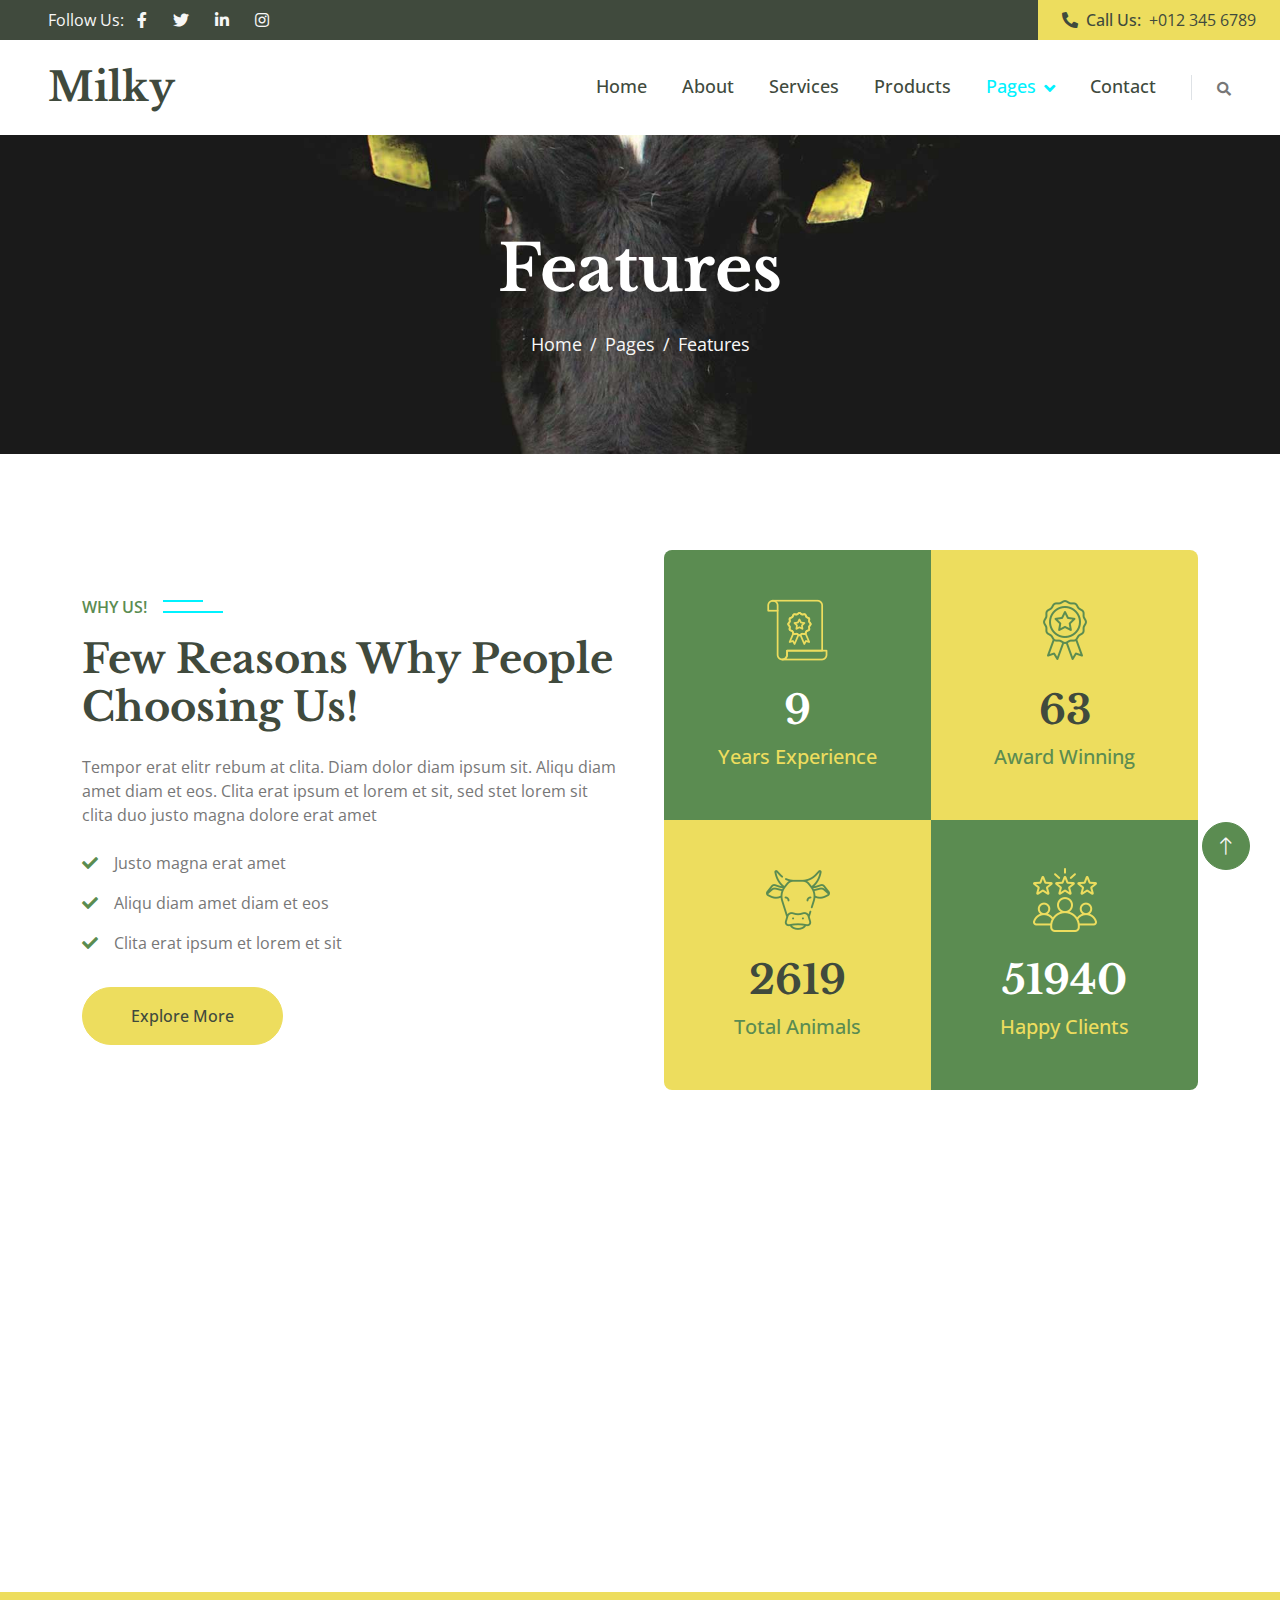
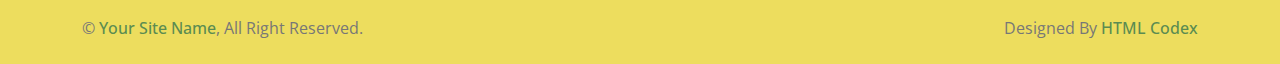
<file: feature.html>
<!DOCTYPE html>
<html lang="en">

<head>
    <meta charset="utf-8">
    <title>Milky - Dairy Website Template</title>
    <meta content="width=device-width, initial-scale=1.0" name="viewport">
    <meta content="" name="keywords">
    <meta content="" name="description">

    <!-- Favicon -->
    <link href="img/favicon.ico" rel="icon">

    <!-- Google Web Fonts -->
    <link rel="preconnect" href="https://fonts.googleapis.com">
    <link rel="preconnect" href="https://fonts.gstatic.com" crossorigin>
    <link href="https://fonts.googleapis.com/css2?family=Libre+Baskerville:wght@700&family=Open+Sans:wght@400;500;600&display=swap" rel="stylesheet">   

    <!-- Icon Font Stylesheet -->
    <link href="https://cdnjs.cloudflare.com/ajax/libs/font-awesome/5.10.0/css/all.min.css" rel="stylesheet">
    <link href="https://cdn.jsdelivr.net/npm/bootstrap-icons@1.4.1/font/bootstrap-icons.css" rel="stylesheet">

    <!-- Libraries Stylesheet -->
    <link href="lib/animate/animate.min.css" rel="stylesheet">
    <link href="lib/owlcarousel/assets/owl.carousel.min.css" rel="stylesheet">
    <link href="lib/lightbox/css/lightbox.min.css" rel="stylesheet">

    <!-- Customized Bootstrap Stylesheet -->
    <link href="css/bootstrap.min.css" rel="stylesheet">

    <!-- Template Stylesheet -->
    <link href="css/style.css" rel="stylesheet">
</head>

<body>
    <!-- Spinner Start -->
    <div id="spinner" class="show bg-white position-fixed translate-middle w-100 vh-100 top-50 start-50 d-flex align-items-center justify-content-center">
        <div class="spinner-border text-primary" role="status" style="width: 3rem; height: 3rem;"></div>
    </div>
    <!-- Spinner End -->


    <!-- Topbar Start -->
    <div class="container-fluid bg-dark px-0">
        <div class="row g-0 d-none d-lg-flex">
            <div class="col-lg-6 ps-5 text-start">
                <div class="h-100 d-inline-flex align-items-center text-light">
                    <span>Follow Us:</span>
                    <a class="btn btn-link text-light" href=""><i class="fab fa-facebook-f"></i></a>
                    <a class="btn btn-link text-light" href=""><i class="fab fa-twitter"></i></a>
                    <a class="btn btn-link text-light" href=""><i class="fab fa-linkedin-in"></i></a>
                    <a class="btn btn-link text-light" href=""><i class="fab fa-instagram"></i></a>
                </div>
            </div>
            <div class="col-lg-6 text-end">
                <div class="h-100 bg-secondary d-inline-flex align-items-center text-dark py-2 px-4">
                    <span class="me-2 fw-semi-bold"><i class="fa fa-phone-alt me-2"></i>Call Us:</span>
                    <span>+012 345 6789</span>
                </div>
            </div>
        </div>
    </div>
    <!-- Topbar End -->


    <!-- Navbar Start -->
    <nav class="navbar navbar-expand-lg bg-white navbar-light sticky-top px-4 px-lg-5">
        <a href="index.html" class="navbar-brand d-flex align-items-center">
            <h1 class="m-0">Milky</h1>
        </a>
        <button type="button" class="navbar-toggler me-0" data-bs-toggle="collapse" data-bs-target="#navbarCollapse">
            <span class="navbar-toggler-icon"></span>
        </button>
        <div class="collapse navbar-collapse" id="navbarCollapse">
            <div class="navbar-nav ms-auto p-4 p-lg-0">
                <a href="index.html" class="nav-item nav-link">Home</a>
                <a href="about.html" class="nav-item nav-link">About</a>
                <a href="service.html" class="nav-item nav-link">Services</a>
                <a href="product.html" class="nav-item nav-link">Products</a>
                <div class="nav-item dropdown">
                    <a href="#" class="nav-link dropdown-toggle active" data-bs-toggle="dropdown">Pages</a>
                    <div class="dropdown-menu bg-light m-0">
                        <a href="gallery.html" class="dropdown-item">Gallery</a>
                        <a href="feature.html" class="dropdown-item active">Features</a>
                        <a href="team.html" class="dropdown-item">Our Team</a>
                        <a href="testimonial.html" class="dropdown-item">Testimonial</a>
                        <a href="404.html" class="dropdown-item">404 Page</a>
                    </div>
                </div>
                <a href="contact.html" class="nav-item nav-link">Contact</a>
            </div>
            <div class="border-start ps-4 d-none d-lg-block">
                <button type="button" class="btn btn-sm p-0"><i class="fa fa-search"></i></button>
            </div>
        </div>
    </nav>
    <!-- Navbar End -->


    <!-- Page Header Start -->
    <div class="container-fluid page-header py-5 mb-5 wow fadeIn" data-wow-delay="0.1s">
        <div class="container text-center py-5">
            <h1 class="display-3 text-white mb-4 animated slideInDown">Features</h1>
            <nav aria-label="breadcrumb animated slideInDown">
                <ol class="breadcrumb justify-content-center mb-0">
                    <li class="breadcrumb-item"><a href="#">Home</a></li>
                    <li class="breadcrumb-item"><a href="#">Pages</a></li>
                    <li class="breadcrumb-item active" aria-current="page">Features</li>
                </ol>
            </nav>
        </div>
    </div>
    <!-- Page Header End -->


    <!-- Features Start -->
    <div class="container-xxl py-5">
        <div class="container">
            <div class="row g-5 align-items-center">
                <div class="col-lg-6 wow fadeInUp" data-wow-delay="0.1s">
                    <p class="section-title bg-white text-start text-primary pe-3">Why Us!</p>
                    <h1 class="mb-4">Few Reasons Why People Choosing Us!</h1>
                    <p class="mb-4">Tempor erat elitr rebum at clita. Diam dolor diam ipsum sit. Aliqu diam amet diam et eos. Clita erat ipsum et lorem et sit, sed stet lorem sit clita duo justo magna dolore erat amet</p>
                    <p><i class="fa fa-check text-primary me-3"></i>Justo magna erat amet</p>
                    <p><i class="fa fa-check text-primary me-3"></i>Aliqu diam amet diam et eos</p>
                    <p><i class="fa fa-check text-primary me-3"></i>Clita erat ipsum et lorem et sit</p>
                    <a class="btn btn-secondary rounded-pill py-3 px-5 mt-3" href="">Explore More</a>
                </div>
                <div class="col-lg-6">
                    <div class="rounded overflow-hidden">
                        <div class="row g-0">
                            <div class="col-sm-6 wow fadeIn" data-wow-delay="0.1s">
                                <div class="text-center bg-primary py-5 px-4">
                                    <img class="img-fluid mb-4" src="img/experience.png" alt="">
                                    <h1 class="display-6 text-white" data-toggle="counter-up">25</h1>
                                    <span class="fs-5 fw-semi-bold text-secondary">Years Experience</span>
                                </div>
                            </div>
                            <div class="col-sm-6 wow fadeIn" data-wow-delay="0.3s">
                                <div class="text-center bg-secondary py-5 px-4">
                                    <img class="img-fluid mb-4" src="img/award.png" alt="">
                                    <h1 class="display-6" data-toggle="counter-up">183</h1>
                                    <span class="fs-5 fw-semi-bold text-primary">Award Winning</span>
                                </div>
                            </div>
                            <div class="col-sm-6 wow fadeIn" data-wow-delay="0.5s">
                                <div class="text-center bg-secondary py-5 px-4">
                                    <img class="img-fluid mb-4" src="img/animal.png" alt="">
                                    <h1 class="display-6" data-toggle="counter-up">2619</h1>
                                    <span class="fs-5 fw-semi-bold text-primary">Total Animals</span>
                                </div>
                            </div>
                            <div class="col-sm-6 wow fadeIn" data-wow-delay="0.7s">
                                <div class="text-center bg-primary py-5 px-4">
                                    <img class="img-fluid mb-4" src="img/client.png" alt="">
                                    <h1 class="display-6 text-white" data-toggle="counter-up">51940</h1>
                                    <span class="fs-5 fw-semi-bold text-secondary">Happy Clients</span>
                                </div>
                            </div>
                        </div>
                    </div>
                </div>
            </div>
        </div>
    </div>
    <!-- Features End -->


    <!-- Footer Start -->
    <div class="container-fluid bg-dark footer mt-5 py-5 wow fadeIn" data-wow-delay="0.1s">
        <div class="container py-5">
            <div class="row g-5">
                <div class="col-lg-3 col-md-6">
                    <h5 class="text-white mb-4">Our Office</h5>
                    <p class="mb-2"><i class="fa fa-map-marker-alt me-3"></i>123 Street, New York, USA</p>
                    <p class="mb-2"><i class="fa fa-phone-alt me-3"></i>+012 345 67890</p>
                    <p class="mb-2"><i class="fa fa-envelope me-3"></i>info@example.com</p>
                    <div class="d-flex pt-3">
                        <a class="btn btn-square btn-secondary rounded-circle me-2" href=""><i class="fab fa-twitter"></i></a>
                        <a class="btn btn-square btn-secondary rounded-circle me-2" href=""><i class="fab fa-facebook-f"></i></a>
                        <a class="btn btn-square btn-secondary rounded-circle me-2" href=""><i class="fab fa-youtube"></i></a>
                        <a class="btn btn-square btn-secondary rounded-circle me-2" href=""><i class="fab fa-linkedin-in"></i></a>
                    </div>
                </div>
                <div class="col-lg-3 col-md-6">
                    <h5 class="text-white mb-4">Quick Links</h5>
                    <a class="btn btn-link" href="">About Us</a>
                    <a class="btn btn-link" href="">Contact Us</a>
                    <a class="btn btn-link" href="">Our Services</a>
                    <a class="btn btn-link" href="">Terms & Condition</a>
                    <a class="btn btn-link" href="">Support</a>
                </div>
                <div class="col-lg-3 col-md-6">
                    <h5 class="text-white mb-4">Business Hours</h5>
                    <p class="mb-1">Monday - Friday</p>
                    <h6 class="text-light">09:00 am - 07:00 pm</h6>
                    <p class="mb-1">Saturday</p>
                    <h6 class="text-light">09:00 am - 12:00 pm</h6>
                    <p class="mb-1">Sunday</p>
                    <h6 class="text-light">Closed</h6>
                </div>
                <div class="col-lg-3 col-md-6">
                    <h5 class="text-white mb-4">Newsletter</h5>
                    <p>Dolor amet sit justo amet elitr clita ipsum elitr est.</p>
                    <div class="position-relative w-100">
                        <input class="form-control bg-transparent w-100 py-3 ps-4 pe-5" type="text" placeholder="Your email">
                        <button type="button" class="btn btn-secondary py-2 position-absolute top-0 end-0 mt-2 me-2">SignUp</button>
                    </div>
                </div>
            </div>
        </div>
    </div>
    <!-- Footer End -->


    <!-- Copyright Start -->
    <div class="container-fluid bg-secondary text-body copyright py-4">
        <div class="container">
            <div class="row">
                <div class="col-md-6 text-center text-md-start mb-3 mb-md-0">
                    &copy; <a class="fw-semi-bold" href="#">Your Site Name</a>, All Right Reserved.
                </div>
                <div class="col-md-6 text-center text-md-end">
                    <!--/*** This template is free as long as you keep the footer author’s credit link/attribution link/backlink. If you'd like to use the template without the footer author’s credit link/attribution link/backlink, you can purchase the Credit Removal License from "https://htmlcodex.com/credit-removal". Thank you for your support. ***/-->
                    Designed By <a class="fw-semi-bold" href="https://htmlcodex.com">HTML Codex</a>
                </div>
            </div>
        </div>
    </div>
    <!-- Copyright End -->


    <!-- Back to Top -->
    <a href="#" class="btn btn-lg btn-primary btn-lg-square rounded-circle back-to-top"><i class="bi bi-arrow-up"></i></a>


    <!-- JavaScript Libraries -->
    <script src="https://code.jquery.com/jquery-3.4.1.min.js"></script>
    <script src="https://cdn.jsdelivr.net/npm/bootstrap@5.0.0/dist/js/bootstrap.bundle.min.js"></script>
    <script src="lib/wow/wow.min.js"></script>
    <script src="lib/easing/easing.min.js"></script>
    <script src="lib/waypoints/waypoints.min.js"></script>
    <script src="lib/owlcarousel/owl.carousel.min.js"></script>
    <script src="lib/counterup/counterup.min.js"></script>
    <script src="lib/parallax/parallax.min.js"></script>
    <script src="lib/lightbox/js/lightbox.min.js"></script>

    <!-- Template Javascript -->
    <script src="js/main.js"></script>
</body>

</html>
</file>
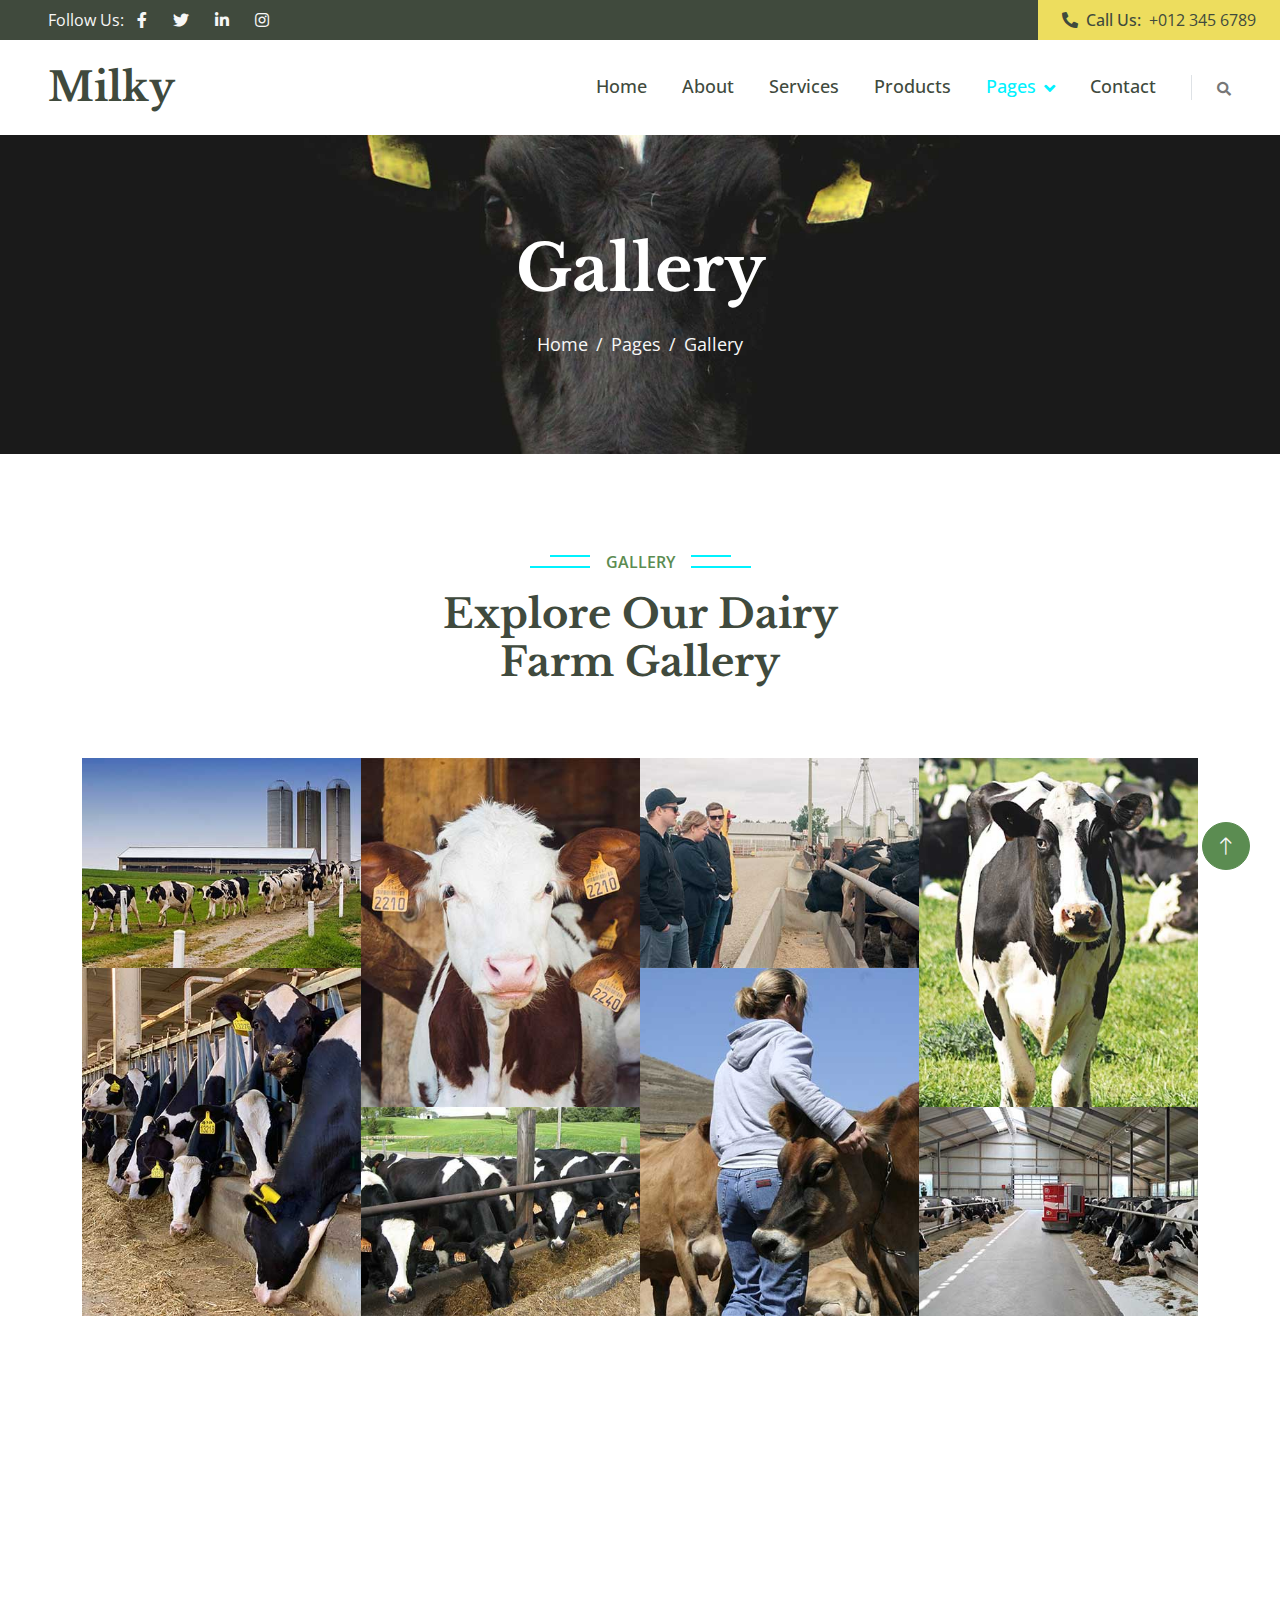
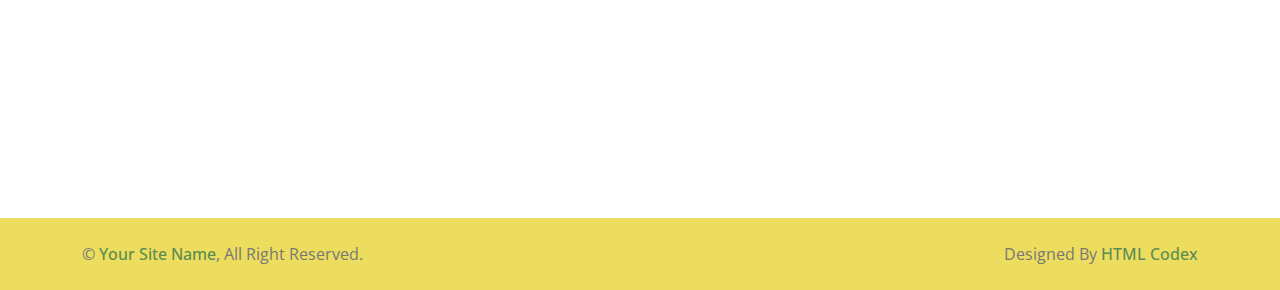
<file: gallery.html>
<!DOCTYPE html>
<html lang="en">

<head>
    <meta charset="utf-8">
    <title>Milky - Dairy Website Template</title>
    <meta content="width=device-width, initial-scale=1.0" name="viewport">
    <meta content="" name="keywords">
    <meta content="" name="description">

    <!-- Favicon -->
    <link href="img/favicon.ico" rel="icon">

    <!-- Google Web Fonts -->
    <link rel="preconnect" href="https://fonts.googleapis.com">
    <link rel="preconnect" href="https://fonts.gstatic.com" crossorigin>
    <link href="https://fonts.googleapis.com/css2?family=Libre+Baskerville:wght@700&family=Open+Sans:wght@400;500;600&display=swap" rel="stylesheet">   

    <!-- Icon Font Stylesheet -->
    <link href="https://cdnjs.cloudflare.com/ajax/libs/font-awesome/5.10.0/css/all.min.css" rel="stylesheet">
    <link href="https://cdn.jsdelivr.net/npm/bootstrap-icons@1.4.1/font/bootstrap-icons.css" rel="stylesheet">

    <!-- Libraries Stylesheet -->
    <link href="lib/animate/animate.min.css" rel="stylesheet">
    <link href="lib/owlcarousel/assets/owl.carousel.min.css" rel="stylesheet">
    <link href="lib/lightbox/css/lightbox.min.css" rel="stylesheet">

    <!-- Customized Bootstrap Stylesheet -->
    <link href="css/bootstrap.min.css" rel="stylesheet">

    <!-- Template Stylesheet -->
    <link href="css/style.css" rel="stylesheet">
</head>

<body>
    <!-- Spinner Start -->
    <div id="spinner" class="show bg-white position-fixed translate-middle w-100 vh-100 top-50 start-50 d-flex align-items-center justify-content-center">
        <div class="spinner-border text-primary" role="status" style="width: 3rem; height: 3rem;"></div>
    </div>
    <!-- Spinner End -->


    <!-- Topbar Start -->
    <div class="container-fluid bg-dark px-0">
        <div class="row g-0 d-none d-lg-flex">
            <div class="col-lg-6 ps-5 text-start">
                <div class="h-100 d-inline-flex align-items-center text-light">
                    <span>Follow Us:</span>
                    <a class="btn btn-link text-light" href=""><i class="fab fa-facebook-f"></i></a>
                    <a class="btn btn-link text-light" href=""><i class="fab fa-twitter"></i></a>
                    <a class="btn btn-link text-light" href=""><i class="fab fa-linkedin-in"></i></a>
                    <a class="btn btn-link text-light" href=""><i class="fab fa-instagram"></i></a>
                </div>
            </div>
            <div class="col-lg-6 text-end">
                <div class="h-100 bg-secondary d-inline-flex align-items-center text-dark py-2 px-4">
                    <span class="me-2 fw-semi-bold"><i class="fa fa-phone-alt me-2"></i>Call Us:</span>
                    <span>+012 345 6789</span>
                </div>
            </div>
        </div>
    </div>
    <!-- Topbar End -->


    <!-- Navbar Start -->
    <nav class="navbar navbar-expand-lg bg-white navbar-light sticky-top px-4 px-lg-5">
        <a href="index.html" class="navbar-brand d-flex align-items-center">
            <h1 class="m-0">Milky</h1>
        </a>
        <button type="button" class="navbar-toggler me-0" data-bs-toggle="collapse" data-bs-target="#navbarCollapse">
            <span class="navbar-toggler-icon"></span>
        </button>
        <div class="collapse navbar-collapse" id="navbarCollapse">
            <div class="navbar-nav ms-auto p-4 p-lg-0">
                <a href="index.html" class="nav-item nav-link">Home</a>
                <a href="about.html" class="nav-item nav-link">About</a>
                <a href="service.html" class="nav-item nav-link">Services</a>
                <a href="product.html" class="nav-item nav-link">Products</a>
                <div class="nav-item dropdown">
                    <a href="#" class="nav-link dropdown-toggle active" data-bs-toggle="dropdown">Pages</a>
                    <div class="dropdown-menu bg-light m-0">
                        <a href="gallery.html" class="dropdown-item active">Gallery</a>
                        <a href="feature.html" class="dropdown-item">Features</a>
                        <a href="team.html" class="dropdown-item">Our Team</a>
                        <a href="testimonial.html" class="dropdown-item">Testimonial</a>
                        <a href="404.html" class="dropdown-item">404 Page</a>
                    </div>
                </div>
                <a href="contact.html" class="nav-item nav-link">Contact</a>
            </div>
            <div class="border-start ps-4 d-none d-lg-block">
                <button type="button" class="btn btn-sm p-0"><i class="fa fa-search"></i></button>
            </div>
        </div>
    </nav>
    <!-- Navbar End -->


    <!-- Page Header Start -->
    <div class="container-fluid page-header py-5 mb-5 wow fadeIn" data-wow-delay="0.1s">
        <div class="container text-center py-5">
            <h1 class="display-3 text-white mb-4 animated slideInDown">Gallery</h1>
            <nav aria-label="breadcrumb animated slideInDown">
                <ol class="breadcrumb justify-content-center mb-0">
                    <li class="breadcrumb-item"><a href="#">Home</a></li>
                    <li class="breadcrumb-item"><a href="#">Pages</a></li>
                    <li class="breadcrumb-item active" aria-current="page">Gallery</li>
                </ol>
            </nav>
        </div>
    </div>
    <!-- Page Header End -->


    <!-- Gallery Start -->
    <div class="container-xxl py-5">
        <div class="container">
            <div class="text-center mx-auto pb-4 wow fadeInUp" data-wow-delay="0.1s" style="max-width: 500px;">
                <p class="section-title bg-white text-center text-primary px-3">Gallery</p>
                <h1 class="mb-5">Explore Our Dairy Farm Gallery</h1>
            </div>
            <div class="row g-0">
                <div class="col-lg-3 col-md-6 wow fadeInUp" data-wow-delay="0.1s">
                    <div class="row g-0">
                        <div class="col-12">
                            <a class="d-block" href="img/gallery-5.jpg" data-lightbox="gallery">
                                <img class="img-fluid" src="img/gallery-5.jpg" alt="">
                            </a>
                        </div>
                        <div class="col-12">
                            <a class="d-block" href="img/gallery-1.jpg" data-lightbox="gallery">
                                <img class="img-fluid" src="img/gallery-1.jpg" alt="">
                            </a>
                        </div>
                    </div>
                </div>
                <div class="col-lg-3 col-md-6 wow fadeInUp" data-wow-delay="0.3s">
                    <div class="row g-0">
                        <div class="col-12">
                            <a class="d-block" href="img/gallery-2.jpg" data-lightbox="gallery">
                                <img class="img-fluid" src="img/gallery-2.jpg" alt="">
                            </a>
                        </div>
                        <div class="col-12">
                            <a class="d-block" href="img/gallery-6.jpg" data-lightbox="gallery">
                                <img class="img-fluid" src="img/gallery-6.jpg" alt="">
                            </a>
                        </div>
                    </div>
                </div>
                <div class="col-lg-3 col-md-6 wow fadeInUp" data-wow-delay="0.5s">
                    <div class="row g-0">
                        <div class="col-12">
                            <a class="d-block" href="img/gallery-7.jpg" data-lightbox="gallery">
                                <img class="img-fluid" src="img/gallery-7.jpg" alt="">
                            </a>
                        </div>
                        <div class="col-12">
                            <a class="d-block" href="img/gallery-3.jpg" data-lightbox="gallery">
                                <img class="img-fluid" src="img/gallery-3.jpg" alt="">
                            </a>
                        </div>
                    </div>
                </div>
                <div class="col-lg-3 col-md-6 wow fadeInUp" data-wow-delay="0.7s">
                    <div class="row g-0">
                        <div class="col-12">
                            <a class="d-block" href="img/gallery-4.jpg" data-lightbox="gallery">
                                <img class="img-fluid" src="img/gallery-4.jpg" alt="">
                            </a>
                        </div>
                        <div class="col-12">
                            <a class="d-block" href="img/gallery-8.jpg" data-lightbox="gallery">
                                <img class="img-fluid" src="img/gallery-8.jpg" alt="">
                            </a>
                        </div>
                    </div>
                </div>
            </div>
        </div>
    </div>
    <!-- Gallery End -->


    <!-- Footer Start -->
    <div class="container-fluid bg-dark footer mt-5 py-5 wow fadeIn" data-wow-delay="0.1s">
        <div class="container py-5">
            <div class="row g-5">
                <div class="col-lg-3 col-md-6">
                    <h5 class="text-white mb-4">Our Office</h5>
                    <p class="mb-2"><i class="fa fa-map-marker-alt me-3"></i>123 Street, New York, USA</p>
                    <p class="mb-2"><i class="fa fa-phone-alt me-3"></i>+012 345 67890</p>
                    <p class="mb-2"><i class="fa fa-envelope me-3"></i>info@example.com</p>
                    <div class="d-flex pt-3">
                        <a class="btn btn-square btn-secondary rounded-circle me-2" href=""><i class="fab fa-twitter"></i></a>
                        <a class="btn btn-square btn-secondary rounded-circle me-2" href=""><i class="fab fa-facebook-f"></i></a>
                        <a class="btn btn-square btn-secondary rounded-circle me-2" href=""><i class="fab fa-youtube"></i></a>
                        <a class="btn btn-square btn-secondary rounded-circle me-2" href=""><i class="fab fa-linkedin-in"></i></a>
                    </div>
                </div>
                <div class="col-lg-3 col-md-6">
                    <h5 class="text-white mb-4">Quick Links</h5>
                    <a class="btn btn-link" href="">About Us</a>
                    <a class="btn btn-link" href="">Contact Us</a>
                    <a class="btn btn-link" href="">Our Services</a>
                    <a class="btn btn-link" href="">Terms & Condition</a>
                    <a class="btn btn-link" href="">Support</a>
                </div>
                <div class="col-lg-3 col-md-6">
                    <h5 class="text-white mb-4">Business Hours</h5>
                    <p class="mb-1">Monday - Friday</p>
                    <h6 class="text-light">09:00 am - 07:00 pm</h6>
                    <p class="mb-1">Saturday</p>
                    <h6 class="text-light">09:00 am - 12:00 pm</h6>
                    <p class="mb-1">Sunday</p>
                    <h6 class="text-light">Closed</h6>
                </div>
                <div class="col-lg-3 col-md-6">
                    <h5 class="text-white mb-4">Newsletter</h5>
                    <p>Dolor amet sit justo amet elitr clita ipsum elitr est.</p>
                    <div class="position-relative w-100">
                        <input class="form-control bg-transparent w-100 py-3 ps-4 pe-5" type="text" placeholder="Your email">
                        <button type="button" class="btn btn-secondary py-2 position-absolute top-0 end-0 mt-2 me-2">SignUp</button>
                    </div>
                </div>
            </div>
        </div>
    </div>
    <!-- Footer End -->


    <!-- Copyright Start -->
    <div class="container-fluid bg-secondary text-body copyright py-4">
        <div class="container">
            <div class="row">
                <div class="col-md-6 text-center text-md-start mb-3 mb-md-0">
                    &copy; <a class="fw-semi-bold" href="#">Your Site Name</a>, All Right Reserved.
                </div>
                <div class="col-md-6 text-center text-md-end">
                    <!--/*** This template is free as long as you keep the footer author’s credit link/attribution link/backlink. If you'd like to use the template without the footer author’s credit link/attribution link/backlink, you can purchase the Credit Removal License from "https://htmlcodex.com/credit-removal". Thank you for your support. ***/-->
                    Designed By <a class="fw-semi-bold" href="https://htmlcodex.com">HTML Codex</a>
                </div>
            </div>
        </div>
    </div>
    <!-- Copyright End -->


    <!-- Back to Top -->
    <a href="#" class="btn btn-lg btn-primary btn-lg-square rounded-circle back-to-top"><i class="bi bi-arrow-up"></i></a>


    <!-- JavaScript Libraries -->
    <script src="https://code.jquery.com/jquery-3.4.1.min.js"></script>
    <script src="https://cdn.jsdelivr.net/npm/bootstrap@5.0.0/dist/js/bootstrap.bundle.min.js"></script>
    <script src="lib/wow/wow.min.js"></script>
    <script src="lib/easing/easing.min.js"></script>
    <script src="lib/waypoints/waypoints.min.js"></script>
    <script src="lib/owlcarousel/owl.carousel.min.js"></script>
    <script src="lib/counterup/counterup.min.js"></script>
    <script src="lib/parallax/parallax.min.js"></script>
    <script src="lib/lightbox/js/lightbox.min.js"></script>

    <!-- Template Javascript -->
    <script src="js/main.js"></script>
</body>

</html>
</file>
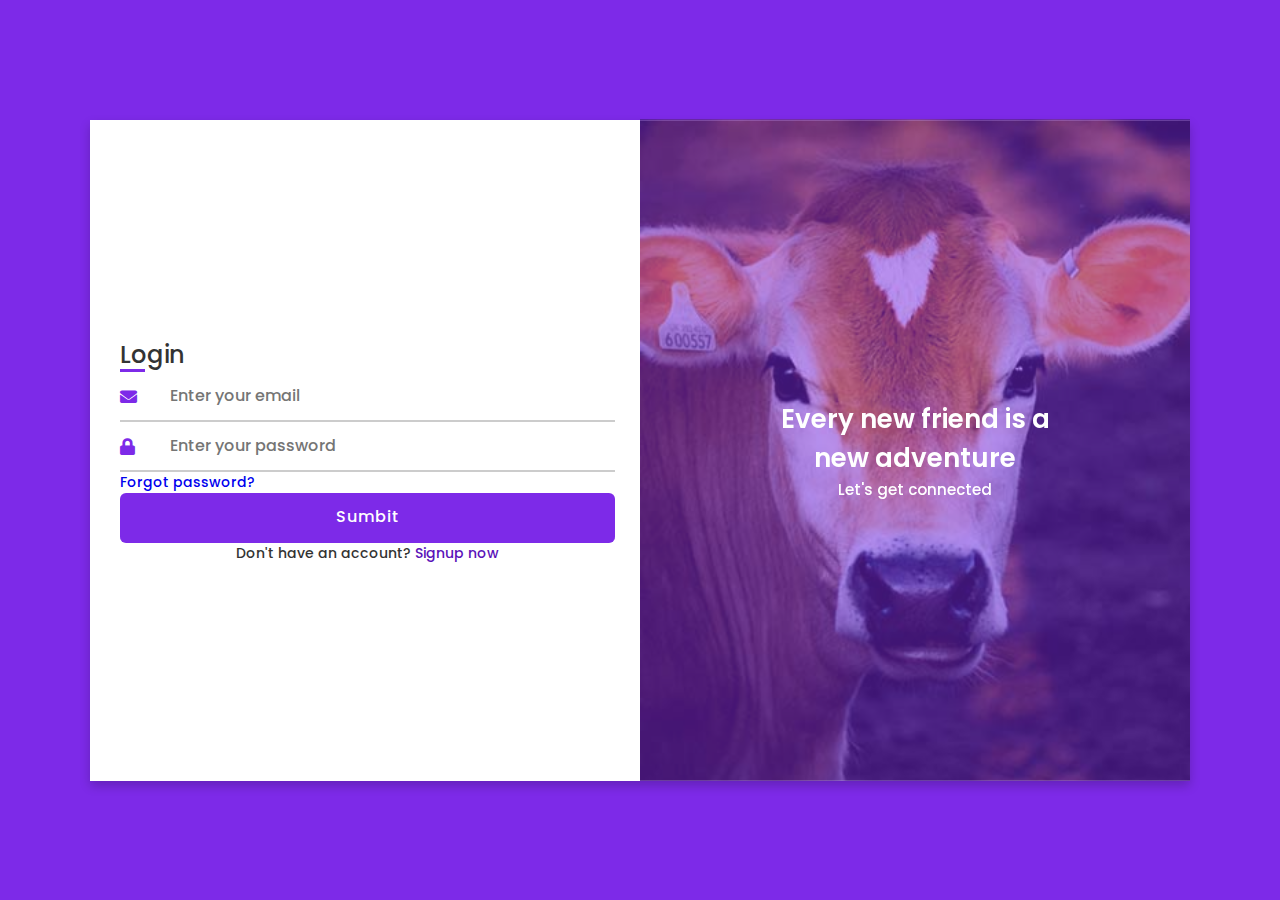
<file: login_registration.html>
<!DOCTYPE html>
<!-- Coding by CodingNepal | www.codingnepalweb.com-->
<html lang="en" dir="ltr">

<head>
    <meta charset="UTF-8">
    <title> Login and Registration Form in HTML & CSS | CodingLab </title>
    <link rel="stylesheet" href="loginstyle.css">
    <!-- Fontawesome CDN Link -->
    <link rel="stylesheet" href="https://cdnjs.cloudflare.com/ajax/libs/font-awesome/5.15.3/css/all.min.css">
    <meta name="viewport" content="width=device-width, initial-scale=1.0">
</head>

<body>
    <div class="container">
        <input type="checkbox" id="flip">
        <div class="cover">
            <div class="front">
                <img src="./img/banner-1.jpg" alt="">
                <div class="text">
                    <span class="text-1">Every new friend is a <br> new adventure</span>
                    <span class="text-2">Let's get connected</span>
                </div>
            </div>
            <div class="back">
                <!--<img class="backImg" src="images/backImg.jpg" alt="">-->
                <div class="text">
                    <span class="text-1">Complete miles of journey <br> with one step</span>
                    <span class="text-2">Let's get started</span>
                </div>
            </div>
        </div>
        <div class="forms">
            <div class="form-content">
                <div class="login-form">
                    <div class="title">Login</div>
                    <form action="#">
                        <div class="input-boxes">
                            <div class="input-box">
                                <i class="fas fa-envelope"></i>
                                <input type="text" placeholder="Enter your email" required>
                            </div>
                            <div class="input-box">
                                <i class="fas fa-lock"></i>
                                <input type="password" placeholder="Enter your password" required>
                            </div>
                            <div class="text"><a href="#">Forgot password?</a></div>
                            <div class="button input-box">
                                <input type="submit" value="Sumbit">
                            </div>
                            <div class="text sign-up-text">Don't have an account? <label for="flip">Signup now</label>
                            </div>
                        </div>
                    </form>
                </div>
                <div class="signup-form">
                    <div class="title">Milk Purchase Registration</div>
                    <div class="content">
                        <form action="#">
                            <div class="user-details">
                                <div class="input-box">
                                    <span class="details">Name</span>
                                    <input type="text" placeholder="Enter your name" required>
                                </div>
                                <div class="input-box">
                                    <span class="details">Email</span>
                                    <input type="text" placeholder="Enter your email" required>
                                </div>
                                <div class="input-box">
                                    <span class="details">WhatsApp Number</span>
                                    <input type="text" placeholder="Enter your WhatsApp number" required>
                                </div>
                                <div class="grid-container">
                                    <div class="input-box">
                                        <span class="details">Type of Milk</span>
                                        <select required>
                                            <option value="cow">Cow Milk</option>
                                            <option value="buffalo">Buffalo Milk</option>
                                            <option value="goat">Goat Milk</option>
                                        </select>
                                    </div>
                                    <div class="input-box">
                                        <span class="details">Quantity (in liters)</span>
                                        <input type="number" placeholder="Enter quantity" required>
                                    </div>
                                    <div class="input-box">
                                        <span class="details">Purchase Frequency</span>
                                        <select required>
                                            <option value="one-time">One Time</option>
                                            <option value="daily">Daily</option>
                                            <option value="weekly">Weekly</option>
                                        </select>
                                    </div>
                                    <div class="input-box">
                                        <span class="details">Payment Method</span>
                                        <select required>
                                            <option value="credit">Credit Card</option>
                                            <option value="debit">Debit Card</option>
                                            <option value="paypal">PayPal</option>
                                            <option value="cash">Cash on Delivery</option>
                                        </select>
                                    </div>
                                </div>
                                <div class="input-box">
                                    <span class="details">Password</span>
                                    <input type="password" placeholder="Enter your password" required>
                                </div>
                                <div class="grid-container">
                                    <div class="input-box">
                                        <span class="details">House Number</span>
                                        <input type="text" placeholder="Enter your house number" required>
                                    </div>
                                    <div class="input-box">
                                        <span class="details">Landmark</span>
                                        <input type="text" placeholder="Enter a landmark" required>
                                    </div>
                                    <div class="input-box">
                                        <span class="details">Pincode</span>
                                        <input type="text" placeholder="Enter your pincode" required>
                                    </div>
                                </div>
                            </div>
                            <div class="button">
                                <input type="submit" value="Register">
                            </div>
                            <div class="text sign-up-text">Already have an account? <label for="flip">Login now</label>
                            </div>
                        </form>
                    </div>
                </div>


            </div>
        </div>
    </div>
</body>

</html>
</file>
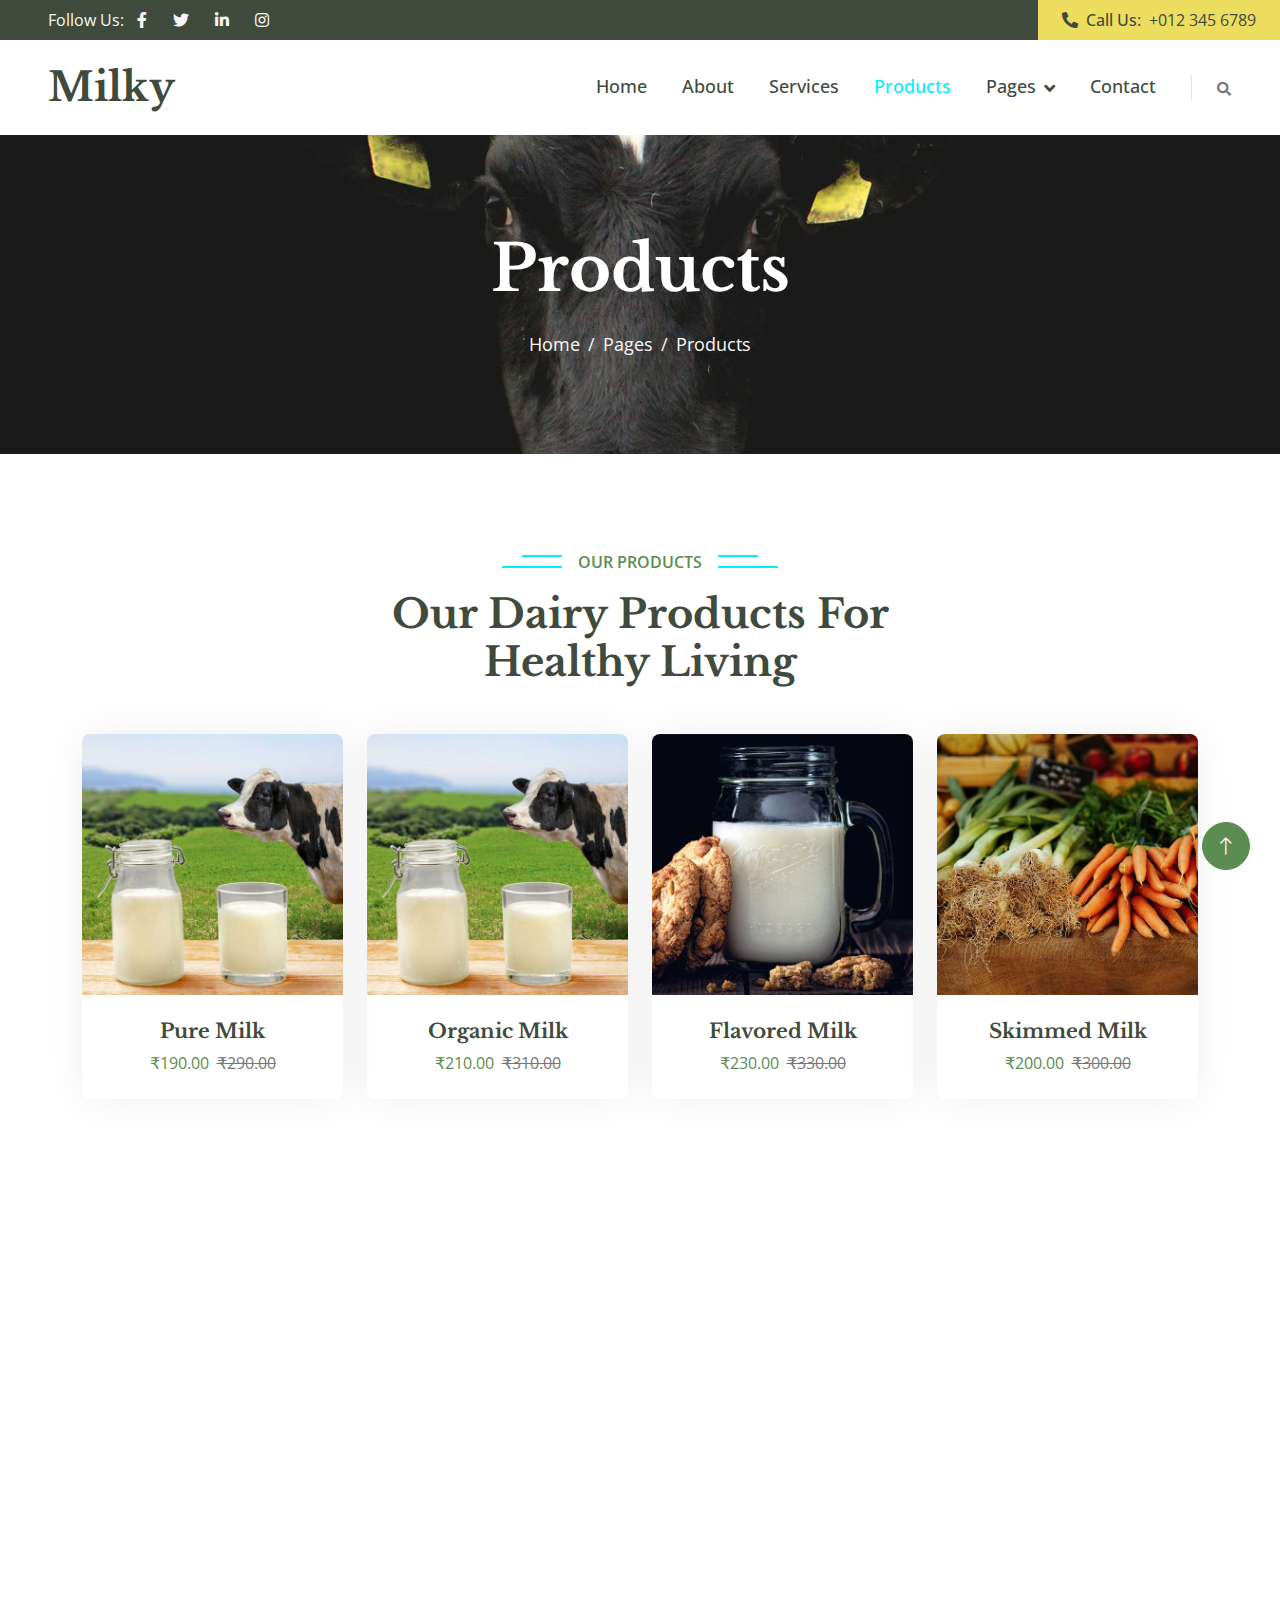
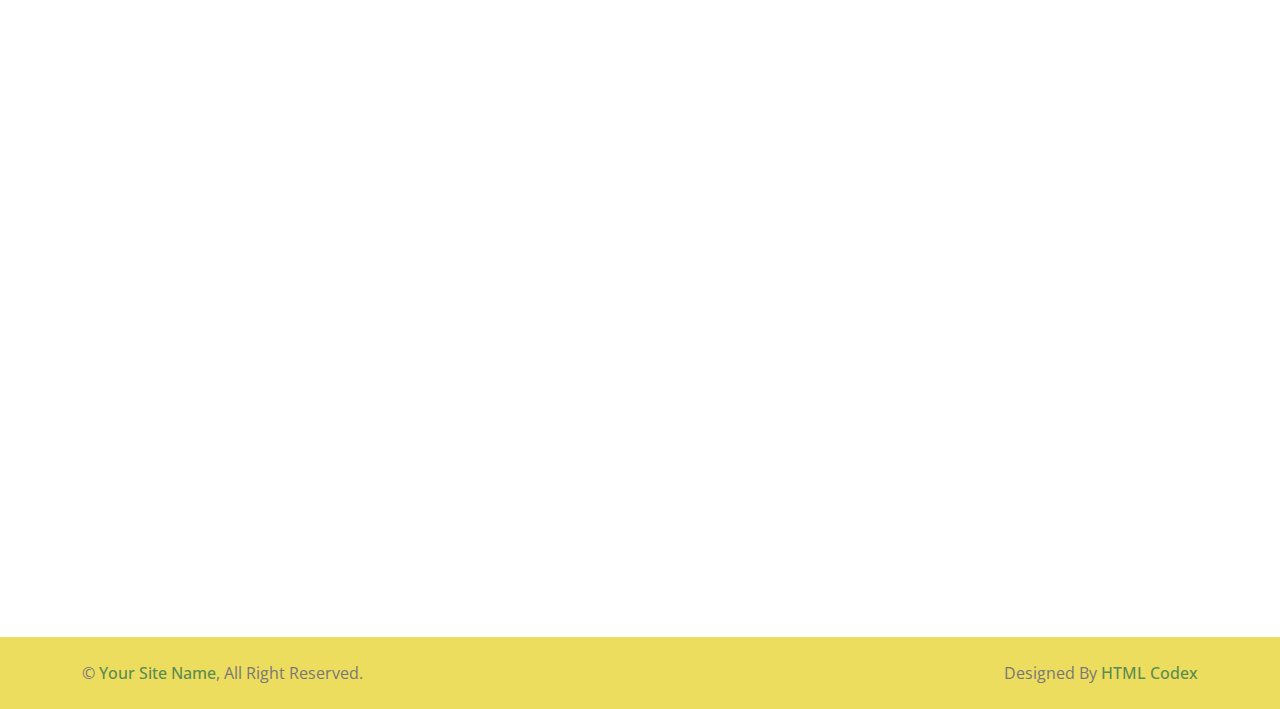
<file: product.html>
<!DOCTYPE html>
<html lang="en">

<head>
    <meta charset="utf-8">
    <title>Milky - Dairy Website Template</title>
    <meta content="width=device-width, initial-scale=1.0" name="viewport">
    <meta content="" name="keywords">
    <meta content="" name="description">

    <!-- Favicon -->
    <link href="img/favicon.ico" rel="icon">

    <!-- Google Web Fonts -->
    <link rel="preconnect" href="https://fonts.googleapis.com">
    <link rel="preconnect" href="https://fonts.gstatic.com" crossorigin>
    <link
        href="https://fonts.googleapis.com/css2?family=Libre+Baskerville:wght@700&family=Open+Sans:wght@400;500;600&display=swap"
        rel="stylesheet">

    <!-- Icon Font Stylesheet -->
    <link href="https://cdnjs.cloudflare.com/ajax/libs/font-awesome/5.10.0/css/all.min.css" rel="stylesheet">
    <link href="https://cdn.jsdelivr.net/npm/bootstrap-icons@1.4.1/font/bootstrap-icons.css" rel="stylesheet">

    <!-- Libraries Stylesheet -->
    <link href="lib/animate/animate.min.css" rel="stylesheet">
    <link href="lib/owlcarousel/assets/owl.carousel.min.css" rel="stylesheet">
    <link href="lib/lightbox/css/lightbox.min.css" rel="stylesheet">

    <!-- Customized Bootstrap Stylesheet -->
    <link href="css/bootstrap.min.css" rel="stylesheet">

    <!-- Template Stylesheet -->
    <link href="css/style.css" rel="stylesheet">
</head>

<body>
    <!-- Spinner Start -->
    <div id="spinner"
        class="show bg-white position-fixed translate-middle w-100 vh-100 top-50 start-50 d-flex align-items-center justify-content-center">
        <div class="spinner-border text-primary" role="status" style="width: 3rem; height: 3rem;"></div>
    </div>
    <!-- Spinner End -->


    <!-- Topbar Start -->
    <div class="container-fluid bg-dark px-0">
        <div class="row g-0 d-none d-lg-flex">
            <div class="col-lg-6 ps-5 text-start">
                <div class="h-100 d-inline-flex align-items-center text-light">
                    <span>Follow Us:</span>
                    <a class="btn btn-link text-light" href=""><i class="fab fa-facebook-f"></i></a>
                    <a class="btn btn-link text-light" href=""><i class="fab fa-twitter"></i></a>
                    <a class="btn btn-link text-light" href=""><i class="fab fa-linkedin-in"></i></a>
                    <a class="btn btn-link text-light" href=""><i class="fab fa-instagram"></i></a>
                </div>
            </div>
            <div class="col-lg-6 text-end">
                <div class="h-100 bg-secondary d-inline-flex align-items-center text-dark py-2 px-4">
                    <span class="me-2 fw-semi-bold"><i class="fa fa-phone-alt me-2"></i>Call Us:</span>
                    <span>+012 345 6789</span>
                </div>
            </div>
        </div>
    </div>
    <!-- Topbar End -->


    <!-- Navbar Start -->
    <nav class="navbar navbar-expand-lg bg-white navbar-light sticky-top px-4 px-lg-5">
        <a href="index.html" class="navbar-brand d-flex align-items-center">
            <h1 class="m-0">Milky</h1>
        </a>
        <button type="button" class="navbar-toggler me-0" data-bs-toggle="collapse" data-bs-target="#navbarCollapse">
            <span class="navbar-toggler-icon"></span>
        </button>
        <div class="collapse navbar-collapse" id="navbarCollapse">
            <div class="navbar-nav ms-auto p-4 p-lg-0">
                <a href="index.html" class="nav-item nav-link">Home</a>
                <a href="about.html" class="nav-item nav-link">About</a>
                <a href="service.html" class="nav-item nav-link">Services</a>
                <a href="product.html" class="nav-item nav-link active">Products</a>
                <div class="nav-item dropdown">
                    <a href="#" class="nav-link dropdown-toggle" data-bs-toggle="dropdown">Pages</a>
                    <div class="dropdown-menu bg-light m-0">
                        <a href="gallery.html" class="dropdown-item">Gallery</a>
                        <a href="feature.html" class="dropdown-item">Features</a>
                        <a href="team.html" class="dropdown-item">Our Team</a>
                        <a href="testimonial.html" class="dropdown-item">Testimonial</a>
                        <a href="404.html" class="dropdown-item">404 Page</a>
                    </div>
                </div>
                <a href="contact.html" class="nav-item nav-link">Contact</a>
            </div>
            <div class="border-start ps-4 d-none d-lg-block">
                <button type="button" class="btn btn-sm p-0"><i class="fa fa-search"></i></button>
            </div>
        </div>
    </nav>
    <!-- Navbar End -->


    <!-- Page Header Start -->
    <div class="container-fluid page-header py-5 mb-5 wow fadeIn" data-wow-delay="0.1s">
        <div class="container text-center py-5">
            <h1 class="display-3 text-white mb-4 animated slideInDown">Products</h1>
            <nav aria-label="breadcrumb animated slideInDown">
                <ol class="breadcrumb justify-content-center mb-0">
                    <li class="breadcrumb-item"><a href="#">Home</a></li>
                    <li class="breadcrumb-item"><a href="#">Pages</a></li>
                    <li class="breadcrumb-item active" aria-current="page">Products</li>
                </ol>
            </nav>
        </div>
    </div>
    <!-- Page Header End -->


    <!-- Product Start -->
    <div class="container-xxl py-5">
        <div class="container">
            <div class="text-center mx-auto wow fadeInUp" data-wow-delay="0.1s" style="max-width: 500px;">
                <p class="section-title bg-white text-center text-primary px-3">Our Products</p>
                <h1 class="mb-5">Our Dairy Products For Healthy Living</h1>
            </div>

            <div class="row gx-4">
                <!-- First Product -->
                <div class="col-md-6 col-lg-4 col-xl-3 wow fadeInUp" data-wow-delay="0.1s">
                    <div class="product-item">
                        <div class="position-relative">
                            <img class="img-fluid" src="img/product-1.jpg" alt="Pure Milk">
                            <div class="product-overlay">
                                <a class="btn btn-square btn-secondary rounded-circle m-1" href=""><i
                                        class="bi bi-link"></i></a>
                                <a class="btn btn-square btn-secondary rounded-circle m-1" href=""><i
                                        class="bi bi-cart"></i></a>
                            </div>
                        </div>
                        <div class="text-center p-4">
                            <a class="d-block h5" href="">Pure Milk</a>
                            <span class="text-primary me-1">₹190.00</span>
                            <span class="text-decoration-line-through">₹290.00</span>
                        </div>
                    </div>
                </div>
                <!-- Second Product -->
                <div class="col-md-6 col-lg-4 col-xl-3 wow fadeInUp" data-wow-delay="0.3s">
                    <div class="product-item">
                        <div class="position-relative">
                            <img class="img-fluid" src="img/product-2.jpg" alt="Organic Milk">
                            <div class="product-overlay">
                                <a class="btn btn-square btn-secondary rounded-circle m-1" href=""><i
                                        class="bi bi-link"></i></a>
                                <a class="btn btn-square btn-secondary rounded-circle m-1" href=""><i
                                        class="bi bi-cart"></i></a>
                            </div>
                        </div>
                        <div class="text-center p-4">
                            <a class="d-block h5" href="">Organic Milk</a>
                            <span class="text-primary me-1">₹210.00</span>
                            <span class="text-decoration-line-through">₹310.00</span>
                        </div>
                    </div>
                </div>
                <!-- Third Product -->
                <div class="col-md-6 col-lg-4 col-xl-3 wow fadeInUp" data-wow-delay="0.5s">
                    <div class="product-item">
                        <div class="position-relative">
                            <img class="img-fluid" src="img/product-3.jpg" alt="Flavored Milk">
                            <div class="product-overlay">
                                <a class="btn btn-square btn-secondary rounded-circle m-1" href=""><i
                                        class="bi bi-link"></i></a>
                                <a class="btn btn-square btn-secondary rounded-circle m-1" href=""><i
                                        class="bi bi-cart"></i></a>
                            </div>
                        </div>
                        <div class="text-center p-4">
                            <a class="d-block h5" href="">Flavored Milk</a>
                            <span class="text-primary me-1">₹230.00</span>
                            <span class="text-decoration-line-through">₹330.00</span>
                        </div>
                    </div>
                </div>
                <!-- Fourth Product -->
                <div class="col-md-6 col-lg-4 col-xl-3 wow fadeInUp" data-wow-delay="0.7s">
                    <div class="product-item">
                        <div class="position-relative">
                            <img class="img-fluid" src="img/product-4.jpg" alt="Skimmed Milk">
                            <div class="product-overlay">
                                <a class="btn btn-square btn-secondary rounded-circle m-1" href=""><i
                                        class="bi bi-link"></i></a>
                                <a class="btn btn-square btn-secondary rounded-circle m-1" href=""><i
                                        class="bi bi-cart"></i></a>
                            </div>
                        </div>
                        <div class="text-center p-4">
                            <a class="d-block h5" href="">Skimmed Milk</a>
                            <span class="text-primary me-1">₹200.00</span>
                            <span class="text-decoration-line-through">₹300.00</span>
                        </div>
                    </div>
                </div>
            </div>
        </div>
    </div>

    <!-- Product End -->


    <!-- Features Start -->
    <div class="container-xxl py-5">
        <div class="container">
            <div class="row g-5 align-items-center">
                <div class="col-lg-6 wow fadeInUp" data-wow-delay="0.1s">
                    <p class="section-title bg-white text-start text-primary pe-3">Why Us!</p>
                    <h1 class="mb-4">Few Reasons Why People Choosing Us!</h1>
                    <p class="mb-4">Tempor erat elitr rebum at clita. Diam dolor diam ipsum sit. Aliqu diam amet diam et
                        eos. Clita erat ipsum et lorem et sit, sed stet lorem sit clita duo justo magna dolore erat amet
                    </p>
                    <p><i class="fa fa-check text-primary me-3"></i>Justo magna erat amet</p>
                    <p><i class="fa fa-check text-primary me-3"></i>Aliqu diam amet diam et eos</p>
                    <p><i class="fa fa-check text-primary me-3"></i>Clita erat ipsum et lorem et sit</p>
                    <a class="btn btn-secondary rounded-pill py-3 px-5 mt-3" href="">Explore More</a>
                </div>
                <div class="col-lg-6">
                    <div class="rounded overflow-hidden">
                        <div class="row g-0">
                            <div class="col-sm-6 wow fadeIn" data-wow-delay="0.1s">
                                <div class="text-center bg-primary py-5 px-4">
                                    <img class="img-fluid mb-4" src="img/experience.png" alt="">
                                    <h1 class="display-6 text-white" data-toggle="counter-up">25</h1>
                                    <span class="fs-5 fw-semi-bold text-secondary">Years Experience</span>
                                </div>
                            </div>
                            <div class="col-sm-6 wow fadeIn" data-wow-delay="0.3s">
                                <div class="text-center bg-secondary py-5 px-4">
                                    <img class="img-fluid mb-4" src="img/award.png" alt="">
                                    <h1 class="display-6" data-toggle="counter-up">183</h1>
                                    <span class="fs-5 fw-semi-bold text-primary">Award Winning</span>
                                </div>
                            </div>
                            <div class="col-sm-6 wow fadeIn" data-wow-delay="0.5s">
                                <div class="text-center bg-secondary py-5 px-4">
                                    <img class="img-fluid mb-4" src="img/animal.png" alt="">
                                    <h1 class="display-6" data-toggle="counter-up">2619</h1>
                                    <span class="fs-5 fw-semi-bold text-primary">Total Animals</span>
                                </div>
                            </div>
                            <div class="col-sm-6 wow fadeIn" data-wow-delay="0.7s">
                                <div class="text-center bg-primary py-5 px-4">
                                    <img class="img-fluid mb-4" src="img/client.png" alt="">
                                    <h1 class="display-6 text-white" data-toggle="counter-up">51940</h1>
                                    <span class="fs-5 fw-semi-bold text-secondary">Happy Clients</span>
                                </div>
                            </div>
                        </div>
                    </div>
                </div>
            </div>
        </div>
    </div>
    <!-- Features End -->


    <!-- Footer Start -->
    <div class="container-fluid bg-dark footer mt-5 py-5 wow fadeIn" data-wow-delay="0.1s">
        <div class="container py-5">
            <div class="row g-5">
                <div class="col-lg-3 col-md-6">
                    <h5 class="text-white mb-4">Our Office</h5>
                    <p class="mb-2"><i class="fa fa-map-marker-alt me-3"></i>123 Street, New York, USA</p>
                    <p class="mb-2"><i class="fa fa-phone-alt me-3"></i>+012 345 67890</p>
                    <p class="mb-2"><i class="fa fa-envelope me-3"></i>info@example.com</p>
                    <div class="d-flex pt-3">
                        <a class="btn btn-square btn-secondary rounded-circle me-2" href=""><i
                                class="fab fa-twitter"></i></a>
                        <a class="btn btn-square btn-secondary rounded-circle me-2" href=""><i
                                class="fab fa-facebook-f"></i></a>
                        <a class="btn btn-square btn-secondary rounded-circle me-2" href=""><i
                                class="fab fa-youtube"></i></a>
                        <a class="btn btn-square btn-secondary rounded-circle me-2" href=""><i
                                class="fab fa-linkedin-in"></i></a>
                    </div>
                </div>
                <div class="col-lg-3 col-md-6">
                    <h5 class="text-white mb-4">Quick Links</h5>
                    <a class="btn btn-link" href="">About Us</a>
                    <a class="btn btn-link" href="">Contact Us</a>
                    <a class="btn btn-link" href="">Our Services</a>
                    <a class="btn btn-link" href="">Terms & Condition</a>
                    <a class="btn btn-link" href="">Support</a>
                </div>
                <div class="col-lg-3 col-md-6">
                    <h5 class="text-white mb-4">Business Hours</h5>
                    <p class="mb-1">Monday - Friday</p>
                    <h6 class="text-light">09:00 am - 07:00 pm</h6>
                    <p class="mb-1">Saturday</p>
                    <h6 class="text-light">09:00 am - 12:00 pm</h6>
                    <p class="mb-1">Sunday</p>
                    <h6 class="text-light">Closed</h6>
                </div>
                <div class="col-lg-3 col-md-6">
                    <h5 class="text-white mb-4">Newsletter</h5>
                    <p>Dolor amet sit justo amet elitr clita ipsum elitr est.</p>
                    <div class="position-relative w-100">
                        <input class="form-control bg-transparent w-100 py-3 ps-4 pe-5" type="text"
                            placeholder="Your email">
                        <button type="button"
                            class="btn btn-secondary py-2 position-absolute top-0 end-0 mt-2 me-2">SignUp</button>
                    </div>
                </div>
            </div>
        </div>
    </div>
    <!-- Footer End -->


    <!-- Copyright Start -->
    <div class="container-fluid bg-secondary text-body copyright py-4">
        <div class="container">
            <div class="row">
                <div class="col-md-6 text-center text-md-start mb-3 mb-md-0">
                    &copy; <a class="fw-semi-bold" href="#">Your Site Name</a>, All Right Reserved.
                </div>
                <div class="col-md-6 text-center text-md-end">
                    <!--/*** This template is free as long as you keep the footer author’s credit link/attribution link/backlink. If you'd like to use the template without the footer author’s credit link/attribution link/backlink, you can purchase the Credit Removal License from "https://htmlcodex.com/credit-removal". Thank you for your support. ***/-->
                    Designed By <a class="fw-semi-bold" href="https://htmlcodex.com">HTML Codex</a>
                </div>
            </div>
        </div>
    </div>
    <!-- Copyright End -->


    <!-- Back to Top -->
    <a href="#" class="btn btn-lg btn-primary btn-lg-square rounded-circle back-to-top"><i
            class="bi bi-arrow-up"></i></a>


    <!-- JavaScript Libraries -->
    <script src="https://code.jquery.com/jquery-3.4.1.min.js"></script>
    <script src="https://cdn.jsdelivr.net/npm/bootstrap@5.0.0/dist/js/bootstrap.bundle.min.js"></script>
    <script src="lib/wow/wow.min.js"></script>
    <script src="lib/easing/easing.min.js"></script>
    <script src="lib/waypoints/waypoints.min.js"></script>
    <script src="lib/owlcarousel/owl.carousel.min.js"></script>
    <script src="lib/counterup/counterup.min.js"></script>
    <script src="lib/parallax/parallax.min.js"></script>
    <script src="lib/lightbox/js/lightbox.min.js"></script>

    <!-- Template Javascript -->
    <script src="js/main.js"></script>
</body>

</html>
</file>
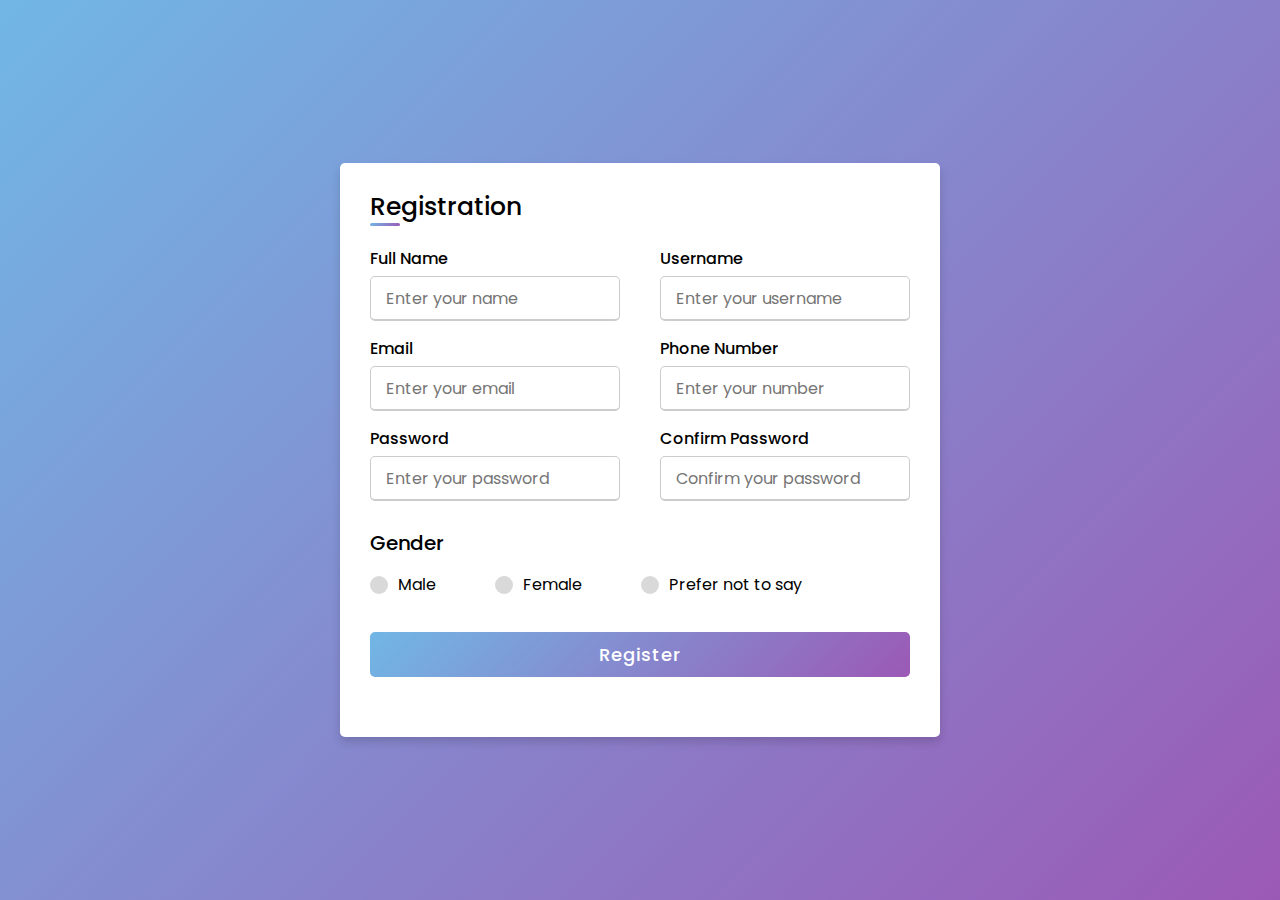
<file: register.html>
<!DOCTYPE html>
<!-- Created By CodingLab - www.codinglabweb.com -->
<html lang="en" dir="ltr">

<head>
    <meta charset="UTF-8">
    <title> Responsive Registration Form | CodingLab </title>
    <link rel="stylesheet" href="registerstyle.css">
    <meta name="viewport" content="width=device-width, initial-scale=1.0">
</head>

<body>
    <div class="container">
        <div class="title">Registration</div>
        <div class="content">
            <form action="#">
                <div class="user-details">
                    <div class="input-box">
                        <span class="details">Full Name</span>
                        <input type="text" placeholder="Enter your name" required>
                    </div>
                    <div class="input-box">
                        <span class="details">Username</span>
                        <input type="text" placeholder="Enter your username" required>
                    </div>
                    <div class="input-box">
                        <span class="details">Email</span>
                        <input type="text" placeholder="Enter your email" required>
                    </div>
                    <div class="input-box">
                        <span class="details">Phone Number</span>
                        <input type="text" placeholder="Enter your number" required>
                    </div>
                    <div class="input-box">
                        <span class="details">Password</span>
                        <input type="text" placeholder="Enter your password" required>
                    </div>
                    <div class="input-box">
                        <span class="details">Confirm Password</span>
                        <input type="text" placeholder="Confirm your password" required>
                    </div>
                </div>
                <div class="gender-details">
                    <input type="radio" name="gender" id="dot-1">
                    <input type="radio" name="gender" id="dot-2">
                    <input type="radio" name="gender" id="dot-3">
                    <span class="gender-title">Gender</span>
                    <div class="category">
                        <label for="dot-1">
                            <span class="dot one"></span>
                            <span class="gender">Male</span>
                        </label>
                        <label for="dot-2">
                            <span class="dot two"></span>
                            <span class="gender">Female</span>
                        </label>
                        <label for="dot-3">
                            <span class="dot three"></span>
                            <span class="gender">Prefer not to say</span>
                        </label>
                    </div>
                </div>
                <div class="button">
                    <input type="submit" value="Register">
                </div>
            </form>
        </div>
    </div>

</body>

</html>
</file>
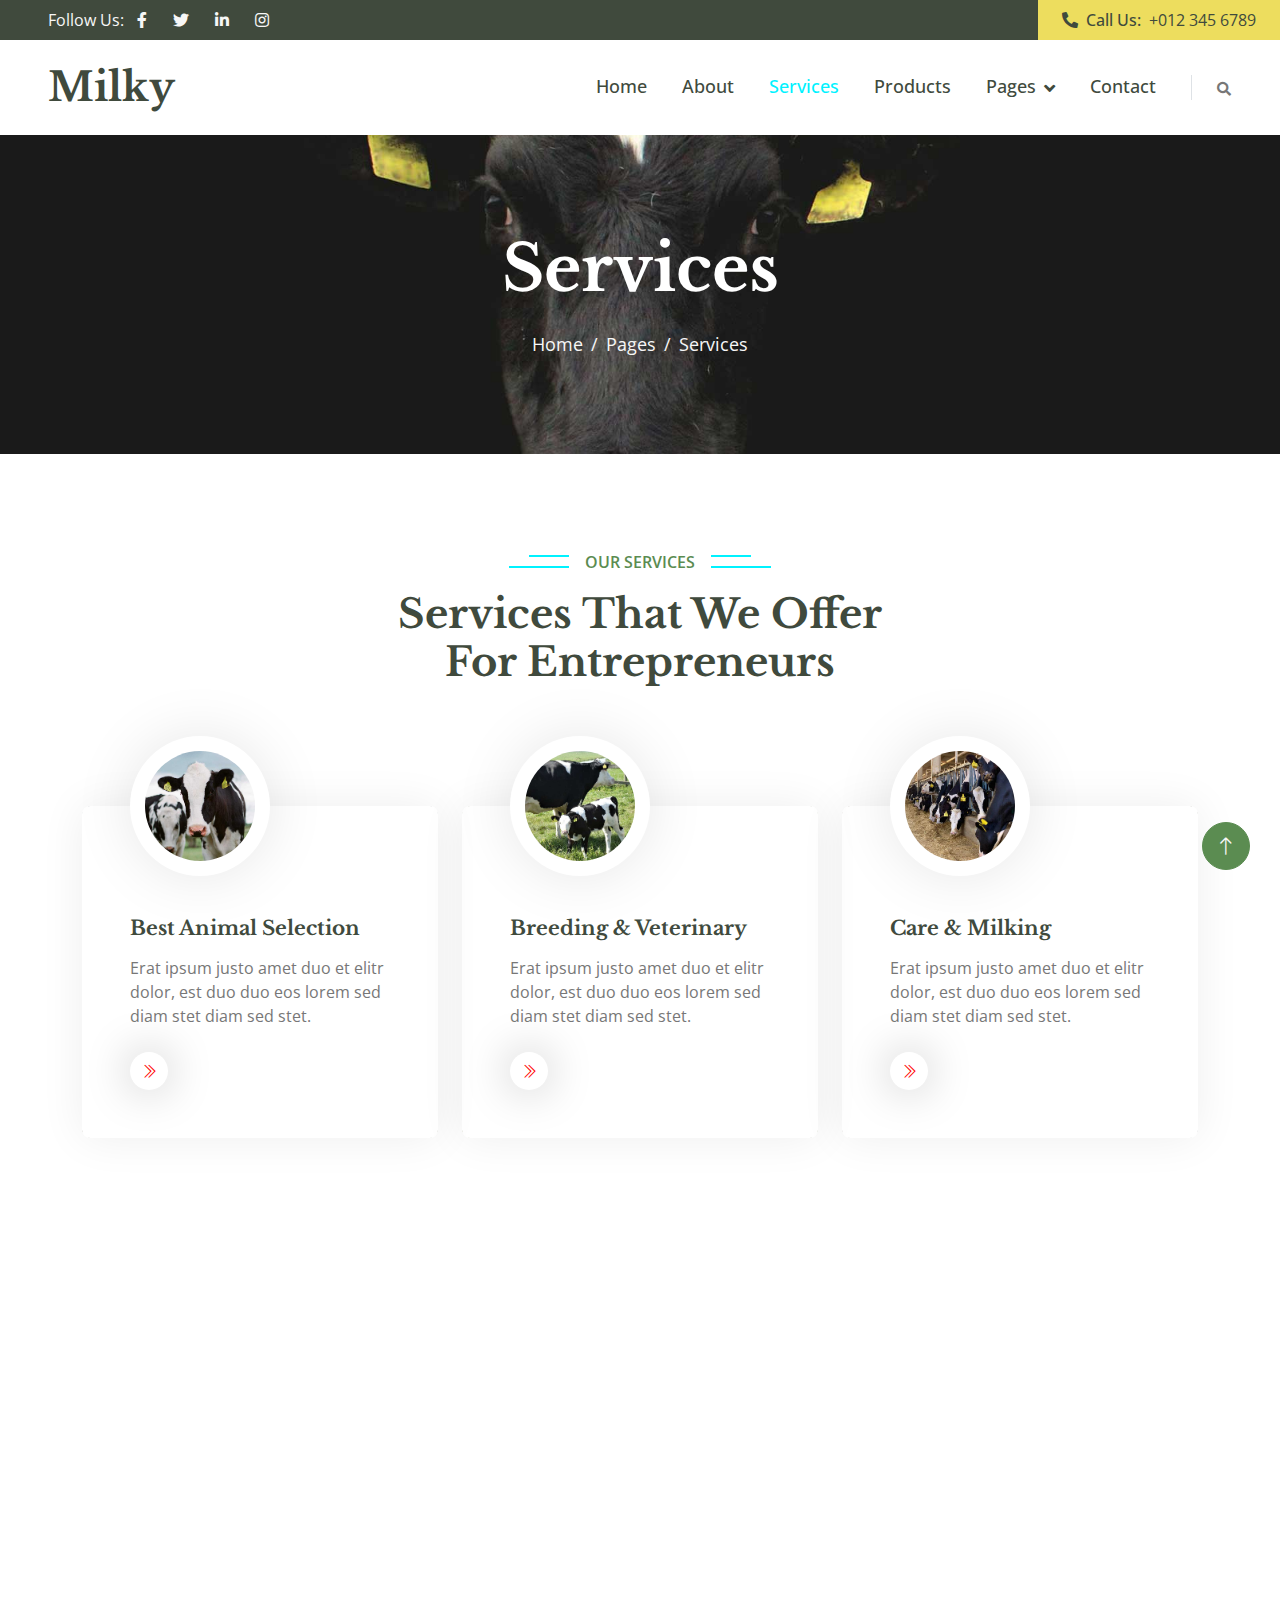
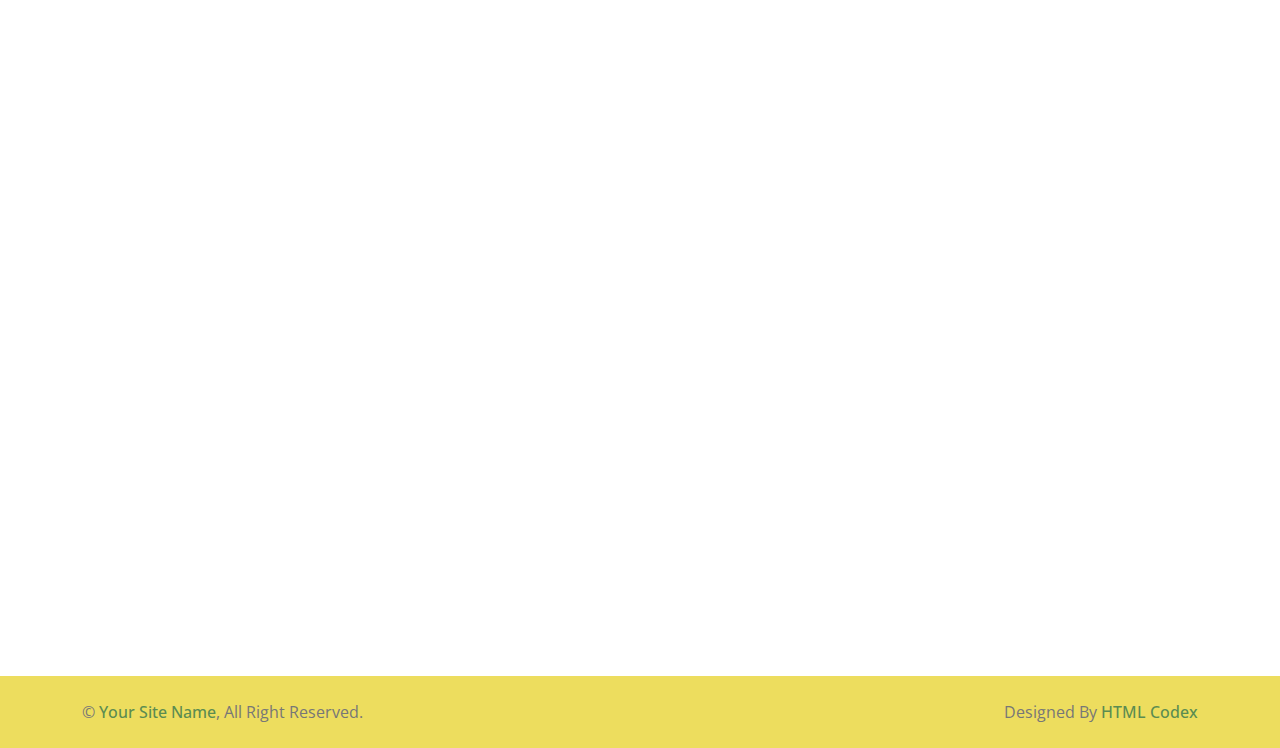
<file: service.html>
<!DOCTYPE html>
<html lang="en">

<head>
    <meta charset="utf-8">
    <title>Milky - Dairy Website Template</title>
    <meta content="width=device-width, initial-scale=1.0" name="viewport">
    <meta content="" name="keywords">
    <meta content="" name="description">

    <!-- Favicon -->
    <link href="img/favicon.ico" rel="icon">

    <!-- Google Web Fonts -->
    <link rel="preconnect" href="https://fonts.googleapis.com">
    <link rel="preconnect" href="https://fonts.gstatic.com" crossorigin>
    <link href="https://fonts.googleapis.com/css2?family=Libre+Baskerville:wght@700&family=Open+Sans:wght@400;500;600&display=swap" rel="stylesheet">   

    <!-- Icon Font Stylesheet -->
    <link href="https://cdnjs.cloudflare.com/ajax/libs/font-awesome/5.10.0/css/all.min.css" rel="stylesheet">
    <link href="https://cdn.jsdelivr.net/npm/bootstrap-icons@1.4.1/font/bootstrap-icons.css" rel="stylesheet">

    <!-- Libraries Stylesheet -->
    <link href="lib/animate/animate.min.css" rel="stylesheet">
    <link href="lib/owlcarousel/assets/owl.carousel.min.css" rel="stylesheet">
    <link href="lib/lightbox/css/lightbox.min.css" rel="stylesheet">

    <!-- Customized Bootstrap Stylesheet -->
    <link href="css/bootstrap.min.css" rel="stylesheet">

    <!-- Template Stylesheet -->
    <link href="css/style.css" rel="stylesheet">
</head>

<body>
    <!-- Spinner Start -->
    <div id="spinner" class="show bg-white position-fixed translate-middle w-100 vh-100 top-50 start-50 d-flex align-items-center justify-content-center">
        <div class="spinner-border text-primary" role="status" style="width: 3rem; height: 3rem;"></div>
    </div>
    <!-- Spinner End -->


    <!-- Topbar Start -->
    <div class="container-fluid bg-dark px-0">
        <div class="row g-0 d-none d-lg-flex">
            <div class="col-lg-6 ps-5 text-start">
                <div class="h-100 d-inline-flex align-items-center text-light">
                    <span>Follow Us:</span>
                    <a class="btn btn-link text-light" href=""><i class="fab fa-facebook-f"></i></a>
                    <a class="btn btn-link text-light" href=""><i class="fab fa-twitter"></i></a>
                    <a class="btn btn-link text-light" href=""><i class="fab fa-linkedin-in"></i></a>
                    <a class="btn btn-link text-light" href=""><i class="fab fa-instagram"></i></a>
                </div>
            </div>
            <div class="col-lg-6 text-end">
                <div class="h-100 bg-secondary d-inline-flex align-items-center text-dark py-2 px-4">
                    <span class="me-2 fw-semi-bold"><i class="fa fa-phone-alt me-2"></i>Call Us:</span>
                    <span>+012 345 6789</span>
                </div>
            </div>
        </div>
    </div>
    <!-- Topbar End -->


    <!-- Navbar Start -->
    <nav class="navbar navbar-expand-lg bg-white navbar-light sticky-top px-4 px-lg-5">
        <a href="index.html" class="navbar-brand d-flex align-items-center">
            <h1 class="m-0">Milky</h1>
        </a>
        <button type="button" class="navbar-toggler me-0" data-bs-toggle="collapse" data-bs-target="#navbarCollapse">
            <span class="navbar-toggler-icon"></span>
        </button>
        <div class="collapse navbar-collapse" id="navbarCollapse">
            <div class="navbar-nav ms-auto p-4 p-lg-0">
                <a href="index.html" class="nav-item nav-link">Home</a>
                <a href="about.html" class="nav-item nav-link">About</a>
                <a href="service.html" class="nav-item nav-link active">Services</a>
                <a href="product.html" class="nav-item nav-link">Products</a>
                <div class="nav-item dropdown">
                    <a href="#" class="nav-link dropdown-toggle" data-bs-toggle="dropdown">Pages</a>
                    <div class="dropdown-menu bg-light m-0">
                        <a href="gallery.html" class="dropdown-item">Gallery</a>
                        <a href="feature.html" class="dropdown-item">Features</a>
                        <a href="team.html" class="dropdown-item">Our Team</a>
                        <a href="testimonial.html" class="dropdown-item">Testimonial</a>
                        <a href="404.html" class="dropdown-item">404 Page</a>
                    </div>
                </div>
                <a href="contact.html" class="nav-item nav-link">Contact</a>
            </div>
            <div class="border-start ps-4 d-none d-lg-block">
                <button type="button" class="btn btn-sm p-0"><i class="fa fa-search"></i></button>
            </div>
        </div>
    </nav>
    <!-- Navbar End -->


    <!-- Page Header Start -->
    <div class="container-fluid page-header py-5 mb-5 wow fadeIn" data-wow-delay="0.1s">
        <div class="container text-center py-5">
            <h1 class="display-3 text-white mb-4 animated slideInDown">Services</h1>
            <nav aria-label="breadcrumb animated slideInDown">
                <ol class="breadcrumb justify-content-center mb-0">
                    <li class="breadcrumb-item"><a href="#">Home</a></li>
                    <li class="breadcrumb-item"><a href="#">Pages</a></li>
                    <li class="breadcrumb-item active" aria-current="page">Services</li>
                </ol>
            </nav>
        </div>
    </div>
    <!-- Page Header End -->


    <!-- Service Start -->
    <div class="container-xxl py-5">
        <div class="container">
            <div class="text-center mx-auto pb-4 wow fadeInUp" data-wow-delay="0.1s" style="max-width: 500px;">
                <p class="section-title bg-white text-center text-primary px-3">Our Services</p>
                <h1 class="mb-5">Services That We Offer For Entrepreneurs</h1>
            </div>
            <div class="row gy-5 gx-4">
                <div class="col-lg-4 col-md-6 pt-5 wow fadeInUp" data-wow-delay="0.1s">
                    <div class="service-item d-flex h-100">
                        <div class="service-img">
                            <img class="img-fluid" src="img/service-1.jpg" alt="">
                        </div>
                        <div class="service-text p-5 pt-0">
                            <div class="service-icon">
                                <img class="img-fluid rounded-circle" src="img/service-1.jpg" alt="">
                            </div>
                            <h5 class="mb-3">Best Animal Selection</h4>
                            <p class="mb-4">Erat ipsum justo amet duo et elitr dolor, est duo duo eos lorem sed diam stet diam sed stet.</p>
                            <a class="btn btn-square rounded-circle" href=""><i class="bi bi-chevron-double-right"></i></a>
                        </div>
                    </div>
                </div>
                <div class="col-lg-4 col-md-6 pt-5 wow fadeInUp" data-wow-delay="0.3s">
                    <div class="service-item d-flex h-100">
                        <div class="service-img">
                            <img class="img-fluid" src="img/service-2.jpg" alt="">
                        </div>
                        <div class="service-text p-5 pt-0">
                            <div class="service-icon">
                                <img class="img-fluid rounded-circle" src="img/service-2.jpg" alt="">
                            </div>
                            <h5 class="mb-3">Breeding & Veterinary</h5>
                            <p class="mb-4">Erat ipsum justo amet duo et elitr dolor, est duo duo eos lorem sed diam stet diam sed stet.</p>
                            <a class="btn btn-square rounded-circle" href=""><i class="bi bi-chevron-double-right"></i></a>
                        </div>
                    </div>
                </div>
                <div class="col-lg-4 col-md-6 pt-5 wow fadeInUp" data-wow-delay="0.5s">
                    <div class="service-item d-flex h-100">
                        <div class="service-img">
                            <img class="img-fluid" src="img/service-3.jpg" alt="">
                        </div>
                        <div class="service-text p-5 pt-0">
                            <div class="service-icon">
                                <img class="img-fluid rounded-circle" src="img/service-3.jpg" alt="">
                            </div>
                            <h5 class="mb-3">Care & Milking</h5>
                            <p class="mb-4">Erat ipsum justo amet duo et elitr dolor, est duo duo eos lorem sed diam stet diam sed stet.</p>
                            <a class="btn btn-square rounded-circle" href=""><i class="bi bi-chevron-double-right"></i></a>
                        </div>
                    </div>
                </div>
            </div>
        </div>
    </div>
    <!-- Service End -->


    <!-- Features Start -->
    <div class="container-xxl py-5">
        <div class="container">
            <div class="row g-5 align-items-center">
                <div class="col-lg-6 wow fadeInUp" data-wow-delay="0.1s">
                    <p class="section-title bg-white text-start text-primary pe-3">Why Us!</p>
                    <h1 class="mb-4">Few Reasons Why People Choosing Us!</h1>
                    <p class="mb-4">Tempor erat elitr rebum at clita. Diam dolor diam ipsum sit. Aliqu diam amet diam et eos. Clita erat ipsum et lorem et sit, sed stet lorem sit clita duo justo magna dolore erat amet</p>
                    <p><i class="fa fa-check text-primary me-3"></i>Justo magna erat amet</p>
                    <p><i class="fa fa-check text-primary me-3"></i>Aliqu diam amet diam et eos</p>
                    <p><i class="fa fa-check text-primary me-3"></i>Clita erat ipsum et lorem et sit</p>
                    <a class="btn btn-secondary rounded-pill py-3 px-5 mt-3" href="">Explore More</a>
                </div>
                <div class="col-lg-6">
                    <div class="rounded overflow-hidden">
                        <div class="row g-0">
                            <div class="col-sm-6 wow fadeIn" data-wow-delay="0.1s">
                                <div class="text-center bg-primary py-5 px-4">
                                    <img class="img-fluid mb-4" src="img/experience.png" alt="">
                                    <h1 class="display-6 text-white" data-toggle="counter-up">25</h1>
                                    <span class="fs-5 fw-semi-bold text-secondary">Years Experience</span>
                                </div>
                            </div>
                            <div class="col-sm-6 wow fadeIn" data-wow-delay="0.3s">
                                <div class="text-center bg-secondary py-5 px-4">
                                    <img class="img-fluid mb-4" src="img/award.png" alt="">
                                    <h1 class="display-6" data-toggle="counter-up">183</h1>
                                    <span class="fs-5 fw-semi-bold text-primary">Award Winning</span>
                                </div>
                            </div>
                            <div class="col-sm-6 wow fadeIn" data-wow-delay="0.5s">
                                <div class="text-center bg-secondary py-5 px-4">
                                    <img class="img-fluid mb-4" src="img/animal.png" alt="">
                                    <h1 class="display-6" data-toggle="counter-up">2619</h1>
                                    <span class="fs-5 fw-semi-bold text-primary">Total Animals</span>
                                </div>
                            </div>
                            <div class="col-sm-6 wow fadeIn" data-wow-delay="0.7s">
                                <div class="text-center bg-primary py-5 px-4">
                                    <img class="img-fluid mb-4" src="img/client.png" alt="">
                                    <h1 class="display-6 text-white" data-toggle="counter-up">51940</h1>
                                    <span class="fs-5 fw-semi-bold text-secondary">Happy Clients</span>
                                </div>
                            </div>
                        </div>
                    </div>
                </div>
            </div>
        </div>
    </div>
    <!-- Features End -->


    <!-- Footer Start -->
    <div class="container-fluid bg-dark footer mt-5 py-5 wow fadeIn" data-wow-delay="0.1s">
        <div class="container py-5">
            <div class="row g-5">
                <div class="col-lg-3 col-md-6">
                    <h5 class="text-white mb-4">Our Office</h5>
                    <p class="mb-2"><i class="fa fa-map-marker-alt me-3"></i>123 Street, New York, USA</p>
                    <p class="mb-2"><i class="fa fa-phone-alt me-3"></i>+012 345 67890</p>
                    <p class="mb-2"><i class="fa fa-envelope me-3"></i>info@example.com</p>
                    <div class="d-flex pt-3">
                        <a class="btn btn-square btn-secondary rounded-circle me-2" href=""><i class="fab fa-twitter"></i></a>
                        <a class="btn btn-square btn-secondary rounded-circle me-2" href=""><i class="fab fa-facebook-f"></i></a>
                        <a class="btn btn-square btn-secondary rounded-circle me-2" href=""><i class="fab fa-youtube"></i></a>
                        <a class="btn btn-square btn-secondary rounded-circle me-2" href=""><i class="fab fa-linkedin-in"></i></a>
                    </div>
                </div>
                <div class="col-lg-3 col-md-6">
                    <h5 class="text-white mb-4">Quick Links</h5>
                    <a class="btn btn-link" href="">About Us</a>
                    <a class="btn btn-link" href="">Contact Us</a>
                    <a class="btn btn-link" href="">Our Services</a>
                    <a class="btn btn-link" href="">Terms & Condition</a>
                    <a class="btn btn-link" href="">Support</a>
                </div>
                <div class="col-lg-3 col-md-6">
                    <h5 class="text-white mb-4">Business Hours</h5>
                    <p class="mb-1">Monday - Friday</p>
                    <h6 class="text-light">09:00 am - 07:00 pm</h6>
                    <p class="mb-1">Saturday</p>
                    <h6 class="text-light">09:00 am - 12:00 pm</h6>
                    <p class="mb-1">Sunday</p>
                    <h6 class="text-light">Closed</h6>
                </div>
                <div class="col-lg-3 col-md-6">
                    <h5 class="text-white mb-4">Newsletter</h5>
                    <p>Dolor amet sit justo amet elitr clita ipsum elitr est.</p>
                    <div class="position-relative w-100">
                        <input class="form-control bg-transparent w-100 py-3 ps-4 pe-5" type="text" placeholder="Your email">
                        <button type="button" class="btn btn-secondary py-2 position-absolute top-0 end-0 mt-2 me-2">SignUp</button>
                    </div>
                </div>
            </div>
        </div>
    </div>
    <!-- Footer End -->


    <!-- Copyright Start -->
    <div class="container-fluid bg-secondary text-body copyright py-4">
        <div class="container">
            <div class="row">
                <div class="col-md-6 text-center text-md-start mb-3 mb-md-0">
                    &copy; <a class="fw-semi-bold" href="#">Your Site Name</a>, All Right Reserved.
                </div>
                <div class="col-md-6 text-center text-md-end">
                    <!--/*** This template is free as long as you keep the footer author’s credit link/attribution link/backlink. If you'd like to use the template without the footer author’s credit link/attribution link/backlink, you can purchase the Credit Removal License from "https://htmlcodex.com/credit-removal". Thank you for your support. ***/-->
                    Designed By <a class="fw-semi-bold" href="https://htmlcodex.com">HTML Codex</a>
                </div>
            </div>
        </div>
    </div>
    <!-- Copyright End -->


    <!-- Back to Top -->
    <a href="#" class="btn btn-lg btn-primary btn-lg-square rounded-circle back-to-top"><i class="bi bi-arrow-up"></i></a>


    <!-- JavaScript Libraries -->
    <script src="https://code.jquery.com/jquery-3.4.1.min.js"></script>
    <script src="https://cdn.jsdelivr.net/npm/bootstrap@5.0.0/dist/js/bootstrap.bundle.min.js"></script>
    <script src="lib/wow/wow.min.js"></script>
    <script src="lib/easing/easing.min.js"></script>
    <script src="lib/waypoints/waypoints.min.js"></script>
    <script src="lib/owlcarousel/owl.carousel.min.js"></script>
    <script src="lib/counterup/counterup.min.js"></script>
    <script src="lib/parallax/parallax.min.js"></script>
    <script src="lib/lightbox/js/lightbox.min.js"></script>

    <!-- Template Javascript -->
    <script src="js/main.js"></script>
</body>

</html>
</file>
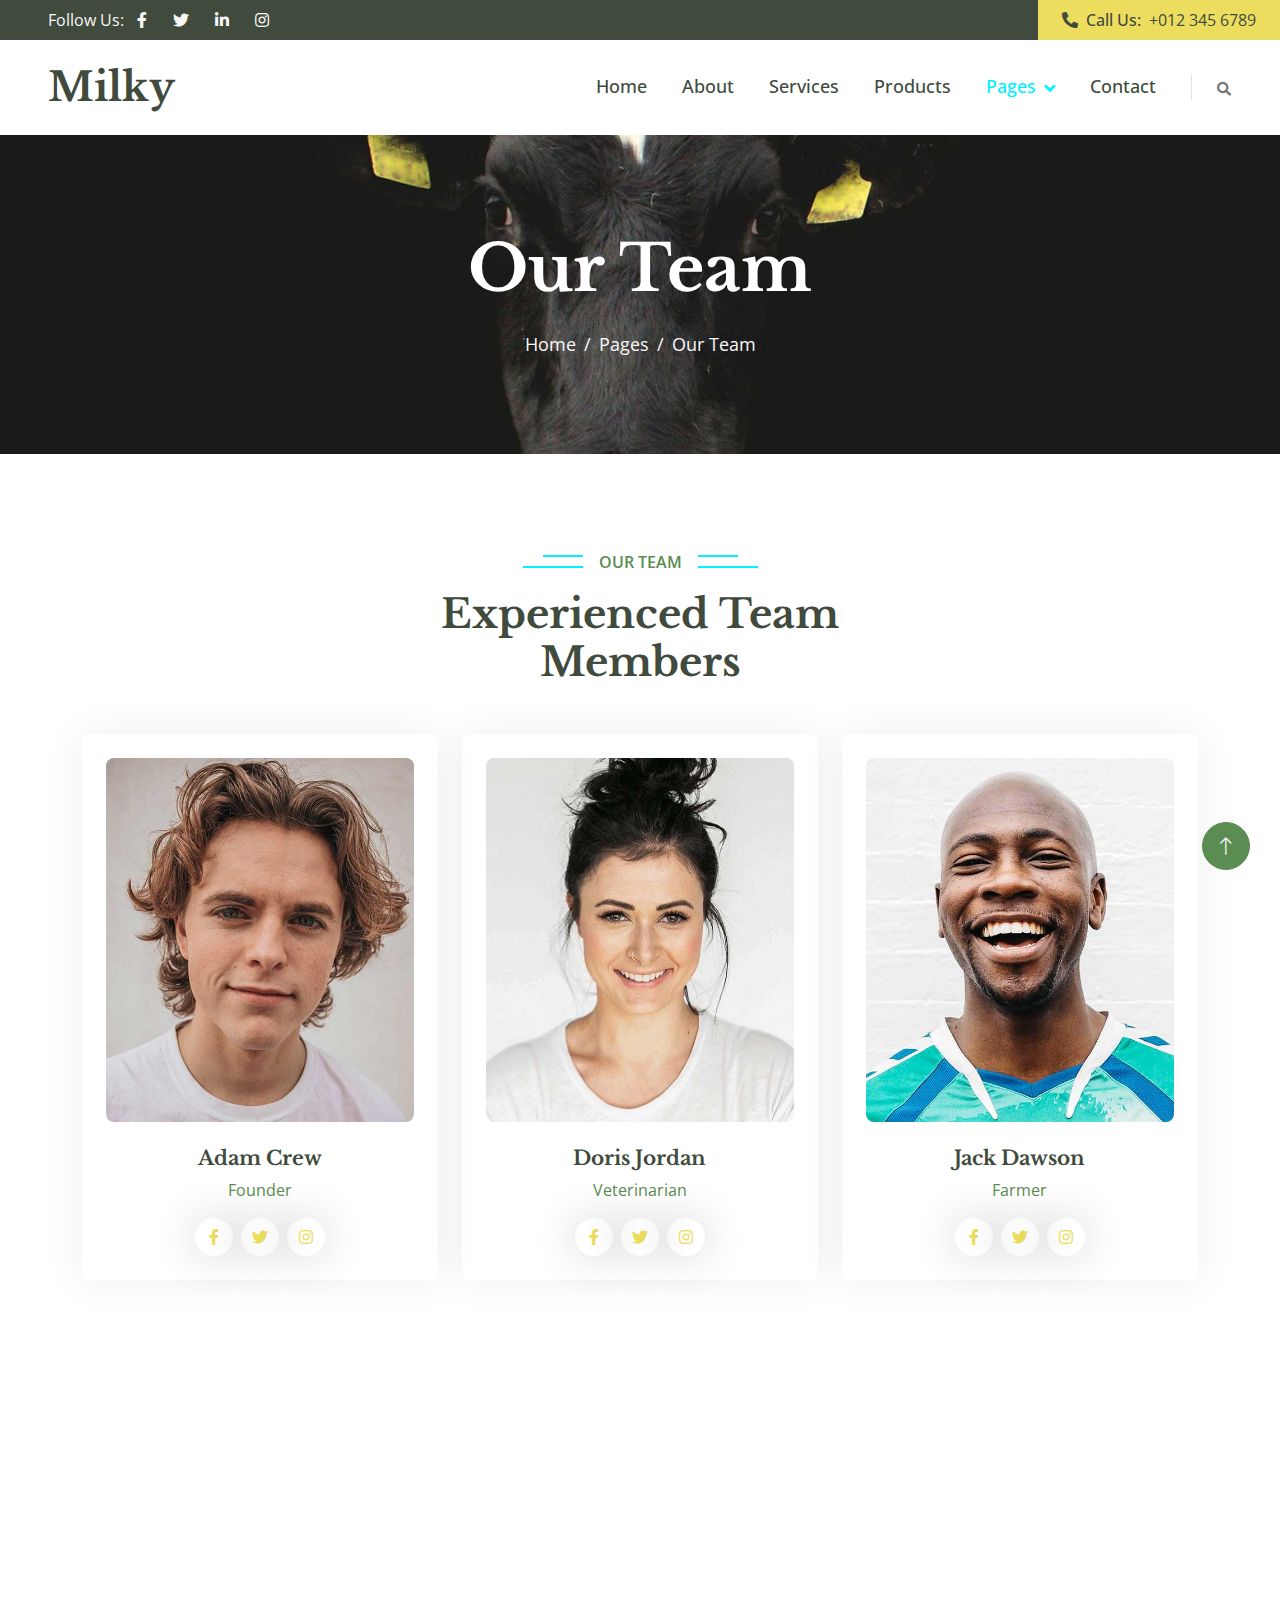
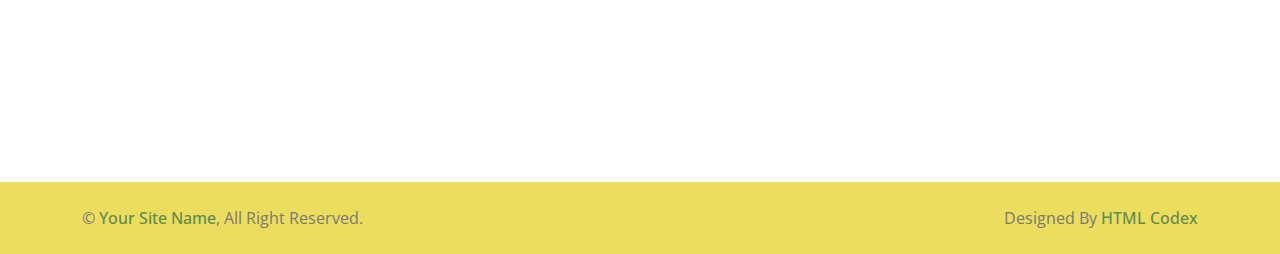
<file: team.html>
<!DOCTYPE html>
<html lang="en">

<head>
    <meta charset="utf-8">
    <title>Milky - Dairy Website Template</title>
    <meta content="width=device-width, initial-scale=1.0" name="viewport">
    <meta content="" name="keywords">
    <meta content="" name="description">

    <!-- Favicon -->
    <link href="img/favicon.ico" rel="icon">

    <!-- Google Web Fonts -->
    <link rel="preconnect" href="https://fonts.googleapis.com">
    <link rel="preconnect" href="https://fonts.gstatic.com" crossorigin>
    <link href="https://fonts.googleapis.com/css2?family=Libre+Baskerville:wght@700&family=Open+Sans:wght@400;500;600&display=swap" rel="stylesheet">   

    <!-- Icon Font Stylesheet -->
    <link href="https://cdnjs.cloudflare.com/ajax/libs/font-awesome/5.10.0/css/all.min.css" rel="stylesheet">
    <link href="https://cdn.jsdelivr.net/npm/bootstrap-icons@1.4.1/font/bootstrap-icons.css" rel="stylesheet">

    <!-- Libraries Stylesheet -->
    <link href="lib/animate/animate.min.css" rel="stylesheet">
    <link href="lib/owlcarousel/assets/owl.carousel.min.css" rel="stylesheet">
    <link href="lib/lightbox/css/lightbox.min.css" rel="stylesheet">

    <!-- Customized Bootstrap Stylesheet -->
    <link href="css/bootstrap.min.css" rel="stylesheet">

    <!-- Template Stylesheet -->
    <link href="css/style.css" rel="stylesheet">
</head>

<body>
    <!-- Spinner Start -->
    <div id="spinner" class="show bg-white position-fixed translate-middle w-100 vh-100 top-50 start-50 d-flex align-items-center justify-content-center">
        <div class="spinner-border text-primary" role="status" style="width: 3rem; height: 3rem;"></div>
    </div>
    <!-- Spinner End -->


    <!-- Topbar Start -->
    <div class="container-fluid bg-dark px-0">
        <div class="row g-0 d-none d-lg-flex">
            <div class="col-lg-6 ps-5 text-start">
                <div class="h-100 d-inline-flex align-items-center text-light">
                    <span>Follow Us:</span>
                    <a class="btn btn-link text-light" href=""><i class="fab fa-facebook-f"></i></a>
                    <a class="btn btn-link text-light" href=""><i class="fab fa-twitter"></i></a>
                    <a class="btn btn-link text-light" href=""><i class="fab fa-linkedin-in"></i></a>
                    <a class="btn btn-link text-light" href=""><i class="fab fa-instagram"></i></a>
                </div>
            </div>
            <div class="col-lg-6 text-end">
                <div class="h-100 bg-secondary d-inline-flex align-items-center text-dark py-2 px-4">
                    <span class="me-2 fw-semi-bold"><i class="fa fa-phone-alt me-2"></i>Call Us:</span>
                    <span>+012 345 6789</span>
                </div>
            </div>
        </div>
    </div>
    <!-- Topbar End -->


    <!-- Navbar Start -->
    <nav class="navbar navbar-expand-lg bg-white navbar-light sticky-top px-4 px-lg-5">
        <a href="index.html" class="navbar-brand d-flex align-items-center">
            <h1 class="m-0">Milky</h1>
        </a>
        <button type="button" class="navbar-toggler me-0" data-bs-toggle="collapse" data-bs-target="#navbarCollapse">
            <span class="navbar-toggler-icon"></span>
        </button>
        <div class="collapse navbar-collapse" id="navbarCollapse">
            <div class="navbar-nav ms-auto p-4 p-lg-0">
                <a href="index.html" class="nav-item nav-link">Home</a>
                <a href="about.html" class="nav-item nav-link">About</a>
                <a href="service.html" class="nav-item nav-link">Services</a>
                <a href="product.html" class="nav-item nav-link">Products</a>
                <div class="nav-item dropdown">
                    <a href="#" class="nav-link dropdown-toggle active" data-bs-toggle="dropdown">Pages</a>
                    <div class="dropdown-menu bg-light m-0">
                        <a href="gallery.html" class="dropdown-item">Gallery</a>
                        <a href="feature.html" class="dropdown-item">Features</a>
                        <a href="team.html" class="dropdown-item active">Our Team</a>
                        <a href="testimonial.html" class="dropdown-item">Testimonial</a>
                        <a href="404.html" class="dropdown-item">404 Page</a>
                    </div>
                </div>
                <a href="contact.html" class="nav-item nav-link">Contact</a>
            </div>
            <div class="border-start ps-4 d-none d-lg-block">
                <button type="button" class="btn btn-sm p-0"><i class="fa fa-search"></i></button>
            </div>
        </div>
    </nav>
    <!-- Navbar End -->


    <!-- Page Header Start -->
    <div class="container-fluid page-header py-5 mb-5 wow fadeIn" data-wow-delay="0.1s">
        <div class="container text-center py-5">
            <h1 class="display-3 text-white mb-4 animated slideInDown">Our Team</h1>
            <nav aria-label="breadcrumb animated slideInDown">
                <ol class="breadcrumb justify-content-center mb-0">
                    <li class="breadcrumb-item"><a href="#">Home</a></li>
                    <li class="breadcrumb-item"><a href="#">Pages</a></li>
                    <li class="breadcrumb-item active" aria-current="page">Our Team</li>
                </ol>
            </nav>
        </div>
    </div>
    <!-- Page Header End -->


    <!-- Team Start -->
    <div class="container-xxl py-5">
        <div class="container">
            <div class="text-center mx-auto wow fadeInUp" data-wow-delay="0.1s" style="max-width: 500px;">
                <p class="section-title bg-white text-center text-primary px-3">Our Team</p>
                <h1 class="mb-5">Experienced Team Members</h1>
            </div>
            <div class="row g-4">
                <div class="col-lg-4 col-md-6 wow fadeInUp" data-wow-delay="0.1s">
                    <div class="team-item rounded p-4">
                        <img class="img-fluid rounded mb-4" src="img/team-1.jpg" alt="">
                        <h5>Adam Crew</h5>
                        <p class="text-primary">Founder</p>
                        <div class="d-flex justify-content-center">
                            <a class="btn btn-square btn-outline-secondary rounded-circle mx-1" href=""><i class="fab fa-facebook-f"></i></a>
                            <a class="btn btn-square btn-outline-secondary rounded-circle mx-1" href=""><i class="fab fa-twitter"></i></a>
                            <a class="btn btn-square btn-outline-secondary rounded-circle mx-1" href=""><i class="fab fa-instagram"></i></a>
                        </div>
                    </div>
                </div>
                <div class="col-lg-4 col-md-6 wow fadeInUp" data-wow-delay="0.3s">
                    <div class="team-item rounded p-4">
                        <img class="img-fluid rounded mb-4" src="img/team-2.jpg" alt="">
                        <h5>Doris Jordan</h5>
                        <p class="text-primary">Veterinarian</p>
                        <div class="d-flex justify-content-center">
                            <a class="btn btn-square btn-outline-secondary rounded-circle mx-1" href=""><i class="fab fa-facebook-f"></i></a>
                            <a class="btn btn-square btn-outline-secondary rounded-circle mx-1" href=""><i class="fab fa-twitter"></i></a>
                            <a class="btn btn-square btn-outline-secondary rounded-circle mx-1" href=""><i class="fab fa-instagram"></i></a>
                        </div>
                    </div>
                </div>
                <div class="col-lg-4 col-md-6 wow fadeInUp" data-wow-delay="0.5s">
                    <div class="team-item rounded p-4">
                        <img class="img-fluid rounded mb-4" src="img/team-3.jpg" alt="">
                        <h5>Jack Dawson</h5>
                        <p class="text-primary">Farmer</p>
                        <div class="d-flex justify-content-center">
                            <a class="btn btn-square btn-outline-secondary rounded-circle mx-1" href=""><i class="fab fa-facebook-f"></i></a>
                            <a class="btn btn-square btn-outline-secondary rounded-circle mx-1" href=""><i class="fab fa-twitter"></i></a>
                            <a class="btn btn-square btn-outline-secondary rounded-circle mx-1" href=""><i class="fab fa-instagram"></i></a>
                        </div>
                    </div>
                </div>
            </div>
        </div>
    </div>
    <!-- Team End -->


    <!-- Footer Start -->
    <div class="container-fluid bg-dark footer mt-5 py-5 wow fadeIn" data-wow-delay="0.1s">
        <div class="container py-5">
            <div class="row g-5">
                <div class="col-lg-3 col-md-6">
                    <h5 class="text-white mb-4">Our Office</h5>
                    <p class="mb-2"><i class="fa fa-map-marker-alt me-3"></i>123 Street, New York, USA</p>
                    <p class="mb-2"><i class="fa fa-phone-alt me-3"></i>+012 345 67890</p>
                    <p class="mb-2"><i class="fa fa-envelope me-3"></i>info@example.com</p>
                    <div class="d-flex pt-3">
                        <a class="btn btn-square btn-secondary rounded-circle me-2" href=""><i class="fab fa-twitter"></i></a>
                        <a class="btn btn-square btn-secondary rounded-circle me-2" href=""><i class="fab fa-facebook-f"></i></a>
                        <a class="btn btn-square btn-secondary rounded-circle me-2" href=""><i class="fab fa-youtube"></i></a>
                        <a class="btn btn-square btn-secondary rounded-circle me-2" href=""><i class="fab fa-linkedin-in"></i></a>
                    </div>
                </div>
                <div class="col-lg-3 col-md-6">
                    <h5 class="text-white mb-4">Quick Links</h5>
                    <a class="btn btn-link" href="">About Us</a>
                    <a class="btn btn-link" href="">Contact Us</a>
                    <a class="btn btn-link" href="">Our Services</a>
                    <a class="btn btn-link" href="">Terms & Condition</a>
                    <a class="btn btn-link" href="">Support</a>
                </div>
                <div class="col-lg-3 col-md-6">
                    <h5 class="text-white mb-4">Business Hours</h5>
                    <p class="mb-1">Monday - Friday</p>
                    <h6 class="text-light">09:00 am - 07:00 pm</h6>
                    <p class="mb-1">Saturday</p>
                    <h6 class="text-light">09:00 am - 12:00 pm</h6>
                    <p class="mb-1">Sunday</p>
                    <h6 class="text-light">Closed</h6>
                </div>
                <div class="col-lg-3 col-md-6">
                    <h5 class="text-white mb-4">Newsletter</h5>
                    <p>Dolor amet sit justo amet elitr clita ipsum elitr est.</p>
                    <div class="position-relative w-100">
                        <input class="form-control bg-transparent w-100 py-3 ps-4 pe-5" type="text" placeholder="Your email">
                        <button type="button" class="btn btn-secondary py-2 position-absolute top-0 end-0 mt-2 me-2">SignUp</button>
                    </div>
                </div>
            </div>
        </div>
    </div>
    <!-- Footer End -->


    <!-- Copyright Start -->
    <div class="container-fluid bg-secondary text-body copyright py-4">
        <div class="container">
            <div class="row">
                <div class="col-md-6 text-center text-md-start mb-3 mb-md-0">
                    &copy; <a class="fw-semi-bold" href="#">Your Site Name</a>, All Right Reserved.
                </div>
                <div class="col-md-6 text-center text-md-end">
                    <!--/*** This template is free as long as you keep the footer author’s credit link/attribution link/backlink. If you'd like to use the template without the footer author’s credit link/attribution link/backlink, you can purchase the Credit Removal License from "https://htmlcodex.com/credit-removal". Thank you for your support. ***/-->
                    Designed By <a class="fw-semi-bold" href="https://htmlcodex.com">HTML Codex</a>
                </div>
            </div>
        </div>
    </div>
    <!-- Copyright End -->


    <!-- Back to Top -->
    <a href="#" class="btn btn-lg btn-primary btn-lg-square rounded-circle back-to-top"><i class="bi bi-arrow-up"></i></a>


    <!-- JavaScript Libraries -->
    <script src="https://code.jquery.com/jquery-3.4.1.min.js"></script>
    <script src="https://cdn.jsdelivr.net/npm/bootstrap@5.0.0/dist/js/bootstrap.bundle.min.js"></script>
    <script src="lib/wow/wow.min.js"></script>
    <script src="lib/easing/easing.min.js"></script>
    <script src="lib/waypoints/waypoints.min.js"></script>
    <script src="lib/owlcarousel/owl.carousel.min.js"></script>
    <script src="lib/counterup/counterup.min.js"></script>
    <script src="lib/parallax/parallax.min.js"></script>
    <script src="lib/lightbox/js/lightbox.min.js"></script>

    <!-- Template Javascript -->
    <script src="js/main.js"></script>
</body>

</html>
</file>
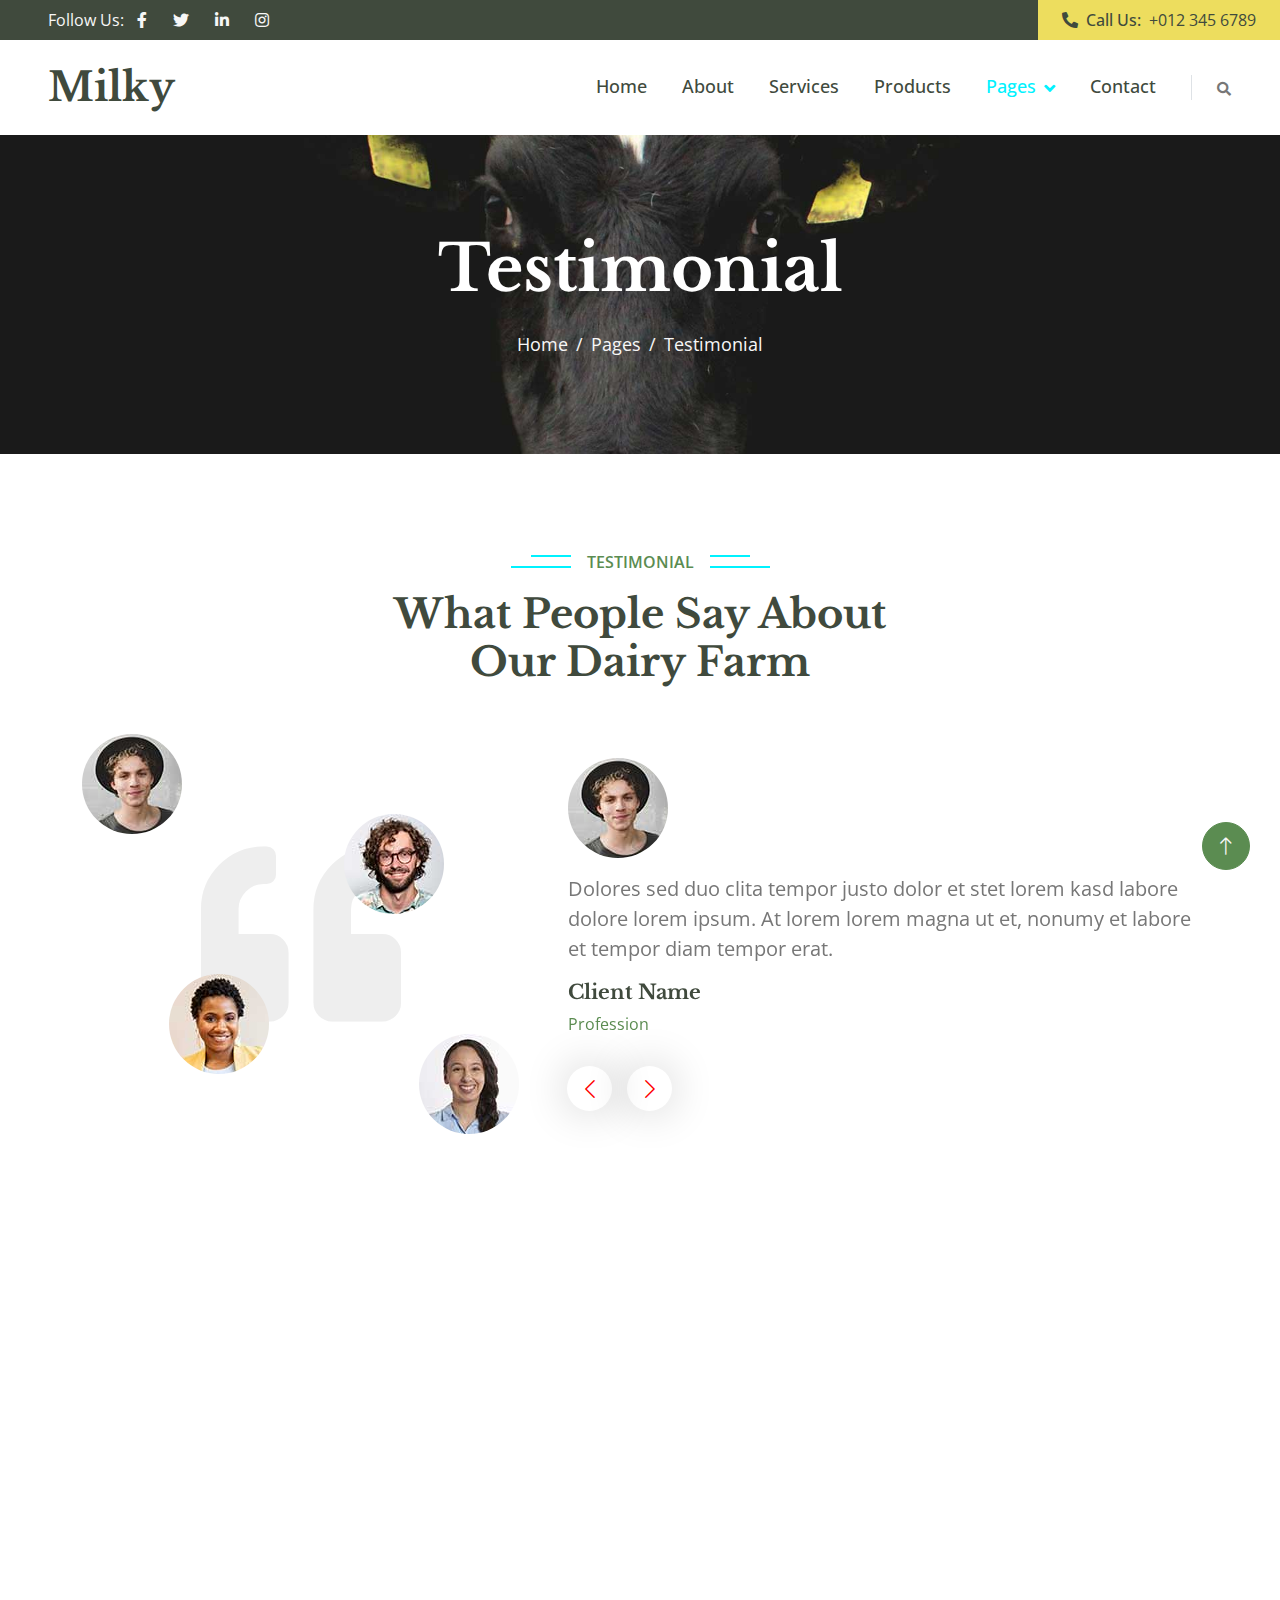
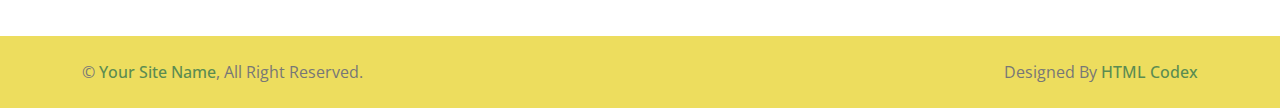
<file: testimonial.html>
<!DOCTYPE html>
<html lang="en">

<head>
    <meta charset="utf-8">
    <title>Milky - Dairy Website Template</title>
    <meta content="width=device-width, initial-scale=1.0" name="viewport">
    <meta content="" name="keywords">
    <meta content="" name="description">

    <!-- Favicon -->
    <link href="img/favicon.ico" rel="icon">

    <!-- Google Web Fonts -->
    <link rel="preconnect" href="https://fonts.googleapis.com">
    <link rel="preconnect" href="https://fonts.gstatic.com" crossorigin>
    <link href="https://fonts.googleapis.com/css2?family=Libre+Baskerville:wght@700&family=Open+Sans:wght@400;500;600&display=swap" rel="stylesheet">   

    <!-- Icon Font Stylesheet -->
    <link href="https://cdnjs.cloudflare.com/ajax/libs/font-awesome/5.10.0/css/all.min.css" rel="stylesheet">
    <link href="https://cdn.jsdelivr.net/npm/bootstrap-icons@1.4.1/font/bootstrap-icons.css" rel="stylesheet">

    <!-- Libraries Stylesheet -->
    <link href="lib/animate/animate.min.css" rel="stylesheet">
    <link href="lib/owlcarousel/assets/owl.carousel.min.css" rel="stylesheet">
    <link href="lib/lightbox/css/lightbox.min.css" rel="stylesheet">

    <!-- Customized Bootstrap Stylesheet -->
    <link href="css/bootstrap.min.css" rel="stylesheet">

    <!-- Template Stylesheet -->
    <link href="css/style.css" rel="stylesheet">
</head>

<body>
    <!-- Spinner Start -->
    <div id="spinner" class="show bg-white position-fixed translate-middle w-100 vh-100 top-50 start-50 d-flex align-items-center justify-content-center">
        <div class="spinner-border text-primary" role="status" style="width: 3rem; height: 3rem;"></div>
    </div>
    <!-- Spinner End -->


    <!-- Topbar Start -->
    <div class="container-fluid bg-dark px-0">
        <div class="row g-0 d-none d-lg-flex">
            <div class="col-lg-6 ps-5 text-start">
                <div class="h-100 d-inline-flex align-items-center text-light">
                    <span>Follow Us:</span>
                    <a class="btn btn-link text-light" href=""><i class="fab fa-facebook-f"></i></a>
                    <a class="btn btn-link text-light" href=""><i class="fab fa-twitter"></i></a>
                    <a class="btn btn-link text-light" href=""><i class="fab fa-linkedin-in"></i></a>
                    <a class="btn btn-link text-light" href=""><i class="fab fa-instagram"></i></a>
                </div>
            </div>
            <div class="col-lg-6 text-end">
                <div class="h-100 bg-secondary d-inline-flex align-items-center text-dark py-2 px-4">
                    <span class="me-2 fw-semi-bold"><i class="fa fa-phone-alt me-2"></i>Call Us:</span>
                    <span>+012 345 6789</span>
                </div>
            </div>
        </div>
    </div>
    <!-- Topbar End -->


    <!-- Navbar Start -->
    <nav class="navbar navbar-expand-lg bg-white navbar-light sticky-top px-4 px-lg-5">
        <a href="index.html" class="navbar-brand d-flex align-items-center">
            <h1 class="m-0">Milky</h1>
        </a>
        <button type="button" class="navbar-toggler me-0" data-bs-toggle="collapse" data-bs-target="#navbarCollapse">
            <span class="navbar-toggler-icon"></span>
        </button>
        <div class="collapse navbar-collapse" id="navbarCollapse">
            <div class="navbar-nav ms-auto p-4 p-lg-0">
                <a href="index.html" class="nav-item nav-link">Home</a>
                <a href="about.html" class="nav-item nav-link">About</a>
                <a href="service.html" class="nav-item nav-link">Services</a>
                <a href="product.html" class="nav-item nav-link">Products</a>
                <div class="nav-item dropdown">
                    <a href="#" class="nav-link dropdown-toggle active" data-bs-toggle="dropdown">Pages</a>
                    <div class="dropdown-menu bg-light m-0">
                        <a href="gallery.html" class="dropdown-item">Gallery</a>
                        <a href="feature.html" class="dropdown-item">Features</a>
                        <a href="team.html" class="dropdown-item">Our Team</a>
                        <a href="testimonial.html" class="dropdown-item active">Testimonial</a>
                        <a href="404.html" class="dropdown-item">404 Page</a>
                    </div>
                </div>
                <a href="contact.html" class="nav-item nav-link">Contact</a>
            </div>
            <div class="border-start ps-4 d-none d-lg-block">
                <button type="button" class="btn btn-sm p-0"><i class="fa fa-search"></i></button>
            </div>
        </div>
    </nav>
    <!-- Navbar End -->


    <!-- Page Header Start -->
    <div class="container-fluid page-header py-5 mb-5 wow fadeIn" data-wow-delay="0.1s">
        <div class="container text-center py-5">
            <h1 class="display-3 text-white mb-4 animated slideInDown">Testimonial</h1>
            <nav aria-label="breadcrumb animated slideInDown">
                <ol class="breadcrumb justify-content-center mb-0">
                    <li class="breadcrumb-item"><a href="#">Home</a></li>
                    <li class="breadcrumb-item"><a href="#">Pages</a></li>
                    <li class="breadcrumb-item active" aria-current="page">Testimonial</li>
                </ol>
            </nav>
        </div>
    </div>
    <!-- Page Header End -->


    <!-- Testimonial Start -->
    <div class="container-xxl py-5">
        <div class="container">
            <div class="text-center mx-auto wow fadeInUp" data-wow-delay="0.1s" style="max-width: 500px;">
                <p class="section-title bg-white text-center text-primary px-3">Testimonial</p>
                <h1 class="mb-5">What People Say About Our Dairy Farm</h1>
            </div>
            <div class="row g-5 align-items-center">
                <div class="col-lg-5 wow fadeInUp" data-wow-delay="0.1s">
                    <div class="testimonial-img">
                        <img class="img-fluid animated pulse infinite" src="img/testimonial-1.jpg" alt="">
                        <img class="img-fluid animated pulse infinite" src="img/testimonial-2.jpg" alt="">
                        <img class="img-fluid animated pulse infinite" src="img/testimonial-3.jpg" alt="">
                        <img class="img-fluid animated pulse infinite" src="img/testimonial-4.jpg" alt="">
                    </div>
                </div>
                <div class="col-lg-7 wow fadeInUp" data-wow-delay="0.5s">
                    <div class="owl-carousel testimonial-carousel">
                        <div class="testimonial-item">
                            <img class="img-fluid mb-3" src="img/testimonial-1.jpg" alt="">
                            <p class="fs-5">Dolores sed duo clita tempor justo dolor et stet lorem kasd labore dolore lorem ipsum. At lorem lorem magna ut et, nonumy et labore et tempor diam tempor erat.</p>
                            <h5>Client Name</h5>
                            <span class="text-primary">Profession</span>
                        </div>
                        <div class="testimonial-item">
                            <img class="img-fluid mb-3" src="img/testimonial-2.jpg" alt="">
                            <p class="fs-5">Dolores sed duo clita tempor justo dolor et stet lorem kasd labore dolore lorem ipsum. At lorem lorem magna ut et, nonumy et labore et tempor diam tempor erat.</p>
                            <h5>Client Name</h5>
                            <span class="text-primary">Profession</span>
                        </div>
                        <div class="testimonial-item">
                            <img class="img-fluid mb-3" src="img/testimonial-3.jpg" alt="">
                            <p class="fs-5">Dolores sed duo clita tempor justo dolor et stet lorem kasd labore dolore lorem ipsum. At lorem lorem magna ut et, nonumy et labore et tempor diam tempor erat.</p>
                            <h5>Client Name</h5>
                            <span class="text-primary">Profession</span>
                        </div>
                        <div class="testimonial-item">
                            <img class="img-fluid mb-3" src="img/testimonial-4.jpg" alt="">
                            <p class="fs-5">Dolores sed duo clita tempor justo dolor et stet lorem kasd labore dolore lorem ipsum. At lorem lorem magna ut et, nonumy et labore et tempor diam tempor erat.</p>
                            <h5>Client Name</h5>
                            <span class="text-primary">Profession</span>
                        </div>
                    </div>
                </div>
            </div>
        </div>
    </div>
    <!-- Testimonial End -->


    <!-- Footer Start -->
    <div class="container-fluid bg-dark footer mt-5 py-5 wow fadeIn" data-wow-delay="0.1s">
        <div class="container py-5">
            <div class="row g-5">
                <div class="col-lg-3 col-md-6">
                    <h5 class="text-white mb-4">Our Office</h5>
                    <p class="mb-2"><i class="fa fa-map-marker-alt me-3"></i>123 Street, New York, USA</p>
                    <p class="mb-2"><i class="fa fa-phone-alt me-3"></i>+012 345 67890</p>
                    <p class="mb-2"><i class="fa fa-envelope me-3"></i>info@example.com</p>
                    <div class="d-flex pt-3">
                        <a class="btn btn-square btn-secondary rounded-circle me-2" href=""><i class="fab fa-twitter"></i></a>
                        <a class="btn btn-square btn-secondary rounded-circle me-2" href=""><i class="fab fa-facebook-f"></i></a>
                        <a class="btn btn-square btn-secondary rounded-circle me-2" href=""><i class="fab fa-youtube"></i></a>
                        <a class="btn btn-square btn-secondary rounded-circle me-2" href=""><i class="fab fa-linkedin-in"></i></a>
                    </div>
                </div>
                <div class="col-lg-3 col-md-6">
                    <h5 class="text-white mb-4">Quick Links</h5>
                    <a class="btn btn-link" href="">About Us</a>
                    <a class="btn btn-link" href="">Contact Us</a>
                    <a class="btn btn-link" href="">Our Services</a>
                    <a class="btn btn-link" href="">Terms & Condition</a>
                    <a class="btn btn-link" href="">Support</a>
                </div>
                <div class="col-lg-3 col-md-6">
                    <h5 class="text-white mb-4">Business Hours</h5>
                    <p class="mb-1">Monday - Friday</p>
                    <h6 class="text-light">09:00 am - 07:00 pm</h6>
                    <p class="mb-1">Saturday</p>
                    <h6 class="text-light">09:00 am - 12:00 pm</h6>
                    <p class="mb-1">Sunday</p>
                    <h6 class="text-light">Closed</h6>
                </div>
                <div class="col-lg-3 col-md-6">
                    <h5 class="text-white mb-4">Newsletter</h5>
                    <p>Dolor amet sit justo amet elitr clita ipsum elitr est.</p>
                    <div class="position-relative w-100">
                        <input class="form-control bg-transparent w-100 py-3 ps-4 pe-5" type="text" placeholder="Your email">
                        <button type="button" class="btn btn-secondary py-2 position-absolute top-0 end-0 mt-2 me-2">SignUp</button>
                    </div>
                </div>
            </div>
        </div>
    </div>
    <!-- Footer End -->


    <!-- Copyright Start -->
    <div class="container-fluid bg-secondary text-body copyright py-4">
        <div class="container">
            <div class="row">
                <div class="col-md-6 text-center text-md-start mb-3 mb-md-0">
                    &copy; <a class="fw-semi-bold" href="#">Your Site Name</a>, All Right Reserved.
                </div>
                <div class="col-md-6 text-center text-md-end">
                    <!--/*** This template is free as long as you keep the footer author’s credit link/attribution link/backlink. If you'd like to use the template without the footer author’s credit link/attribution link/backlink, you can purchase the Credit Removal License from "https://htmlcodex.com/credit-removal". Thank you for your support. ***/-->
                    Designed By <a class="fw-semi-bold" href="https://htmlcodex.com">HTML Codex</a>
                </div>
            </div>
        </div>
    </div>
    <!-- Copyright End -->


    <!-- Back to Top -->
    <a href="#" class="btn btn-lg btn-primary btn-lg-square rounded-circle back-to-top"><i class="bi bi-arrow-up"></i></a>


    <!-- JavaScript Libraries -->
    <script src="https://code.jquery.com/jquery-3.4.1.min.js"></script>
    <script src="https://cdn.jsdelivr.net/npm/bootstrap@5.0.0/dist/js/bootstrap.bundle.min.js"></script>
    <script src="lib/wow/wow.min.js"></script>
    <script src="lib/easing/easing.min.js"></script>
    <script src="lib/waypoints/waypoints.min.js"></script>
    <script src="lib/owlcarousel/owl.carousel.min.js"></script>
    <script src="lib/counterup/counterup.min.js"></script>
    <script src="lib/parallax/parallax.min.js"></script>
    <script src="lib/lightbox/js/lightbox.min.js"></script>

    <!-- Template Javascript -->
    <script src="js/main.js"></script>
</body>

</html>
</file>
<file: css/style.css>
/********** Template CSS **********/
:root {
    --primary: #00f2ff;
    --secondary: #ff0000;
    --light: #F7F7F7;
    --dark: #404A3D;
}

.back-to-top {
    position: fixed;
    display: none;
    right: 30px;
    bottom: 30px;
    z-index: 99;
}

.fw-bold {
    font-weight: 700 !important;
}

.fw-medium {
    font-weight: 600 !important;
}

.fw-semi-bold {
    font-weight: 500 !important;
}


/*** Spinner ***/
#spinner {
    opacity: 0;
    visibility: hidden;
    transition: opacity .5s ease-out, visibility 0s linear .5s;
    z-index: 99999;
}

#spinner.show {
    transition: opacity .5s ease-out, visibility 0s linear 0s;
    visibility: visible;
    opacity: 1;
}


/*** Button ***/
.btn {
    transition: .5s;
    font-weight: 500;
}

.btn-primary,
.btn-outline-primary:hover {
    color: var(--light);
}

.btn-secondary,
.btn-outline-secondary:hover {
    color: var(--dark);
}

.btn-square {
    width: 38px;
    height: 38px;
}

.btn-sm-square {
    width: 32px;
    height: 32px;
}

.btn-lg-square {
    width: 48px;
    height: 48px;
}

.btn-square,
.btn-sm-square,
.btn-lg-square {
    padding: 0;
    display: flex;
    align-items: center;
    justify-content: center;
    font-weight: normal;
}


/*** Navbar ***/
.navbar.sticky-top {
    top: -100px;
    transition: .5s;
}

.navbar .navbar-nav .nav-link {
    margin-right: 35px;
    padding: 25px 0;
    color: var(--dark);
    font-size: 18px;
    font-weight: 500;
    outline: none;
}

.navbar .navbar-nav .nav-link:hover,
.navbar .navbar-nav .nav-link.active {
    color: var(--primary);
}

.navbar .dropdown-toggle::after {
    border: none;
    content: "\f107";
    font-family: "Font Awesome 5 Free";
    font-weight: 900;
    vertical-align: middle;
    margin-left: 8px;
}

@media (max-width: 991.98px) {
    .navbar .navbar-nav .nav-link  {
        margin-right: 0;
        padding: 10px 0;
    }

    .navbar .navbar-nav {
        border-top: 1px solid #EEEEEE;
    }
}

@media (min-width: 992px) {
    .navbar .nav-item .dropdown-menu {
        display: block;
        border: none;
        margin-top: 0;
        top: 150%;
        opacity: 0;
        visibility: hidden;
        transition: .5s;
    }

    .navbar .nav-item:hover .dropdown-menu {
        top: 100%;
        visibility: visible;
        transition: .5s;
        opacity: 1;
    }
}


/*** Header ***/
.carousel-caption {
    top: 0;
    left: 0;
    right: 0;
    bottom: 0;
    display: flex;
    align-items: center;
    background: rgba(0, 0, 0, .1);
    z-index: 1;
}

.carousel-control-prev,
.carousel-control-next {
    width: 15%;
}

.carousel-control-prev-icon,
.carousel-control-next-icon {
    width: 3rem;
    height: 3rem;
    border-radius: 3rem;
    background-color: var(--primary);
    border: 10px solid var(--primary);
}

@media (max-width: 768px) {
    #header-carousel .carousel-item {
        position: relative;
        min-height: 450px;
    }
    
    #header-carousel .carousel-item img {
        position: absolute;
        width: 100%;
        height: 100%;
        object-fit: cover;
    }
}

.page-header {
    background: url(../img/banner.jpg) center center no-repeat;
    background-size: cover;
}

.page-header .breadcrumb-item+.breadcrumb-item::before {
    color: var(--light);
}

.page-header .breadcrumb-item,
.page-header .breadcrumb-item a {
    font-size: 18px;
    color: var(--light);
}


/*** Section Title ***/
.section-title {
    position: relative;
    display: inline-block;
    text-transform: uppercase;
    font-weight: 600;
}

.section-title::before {
    position: absolute;
    content: "";
    width: calc(100% + 80px);
    height: 2px;
    top: 5px;
    left: -40px;
    background: var(--primary);
    z-index: -1;
}

.section-title::after {
    position: absolute;
    content: "";
    width: calc(100% + 120px);
    height: 2px;
    bottom: 6px;
    left: -60px;
    background: var(--primary);
    z-index: -1;
}

.section-title.text-start::before {
    width: calc(100% + 40px);
    left: 0;
}

.section-title.text-start::after {
    width: calc(100% + 60px);
    left: 0;
}


/*** About ***/
.about-experience {
    position: absolute;
    width: 100%;
    height: 100%;
    right: -45px;
    bottom: -45px;
    display: flex;
    flex-direction: column;
    align-items: center;
    justify-content: center;
}


/*** Service ***/
.service-item {
    position: relative;
    border-radius: 8px;
    box-shadow: 0 0 45px rgba(0, 0, 0, .07);
}

.service-item .service-img {
    position: absolute;
    width: 100%;
    height: 100%;
    top: 0;
    left: 0;
    border-radius: 8px;
    overflow: hidden;
    z-index: -1;
}

.service-item .service-img img {
    position: absolute;
    width: 100%;
    height: 100%;
    left: 0;
    object-fit: cover;
    border-radius: 10px;
}

.service-item .service-img::before {
    position: absolute;
    content: "";
    width: 100%;
    height: 100%;
    top: 0;
    left: 0;
    background: rgba(0, 0, 0, .5);
    border-radius: 10px;
    z-index: 1;
}

.service-item .service-img::after {
    position: absolute;
    content: "";
    width: 100%;
    height: 100%;
    top: 0;
    left: 0;
    background: #FFFFFF;
    transition: .5s ease-out;
    z-index: 2;
}

.service-item:hover .service-img::after {
    width: 0;
    left: auto;
    right: 0;
}

.service-item .service-text .service-icon {
    width: 140px;
    height: 140px;
    padding: 15px;
    margin-top: -70px;
    margin-bottom: 40px;
    background: #FFFFFF;
    border-radius: 140px;
    overflow: hidden;
    box-shadow: 0 0 60px rgba(0, 0, 0, .1);
}

.service-item .service-text h5,
.service-item .service-text p {
    transition: .5s;
}

.service-item:hover .service-text h5,
.service-item:hover .service-text p {
    color: #FFFFFF;
}

.service-item .service-text .btn {
    color: var(--secondary);
    background: #FFFFFF;
    box-shadow: 0 0 45px rgba(0, 0, 0, .25);
}

.service-item .service-text .btn:hover {
    color: var(--dark);
    background: var(--secondary);
}


/*** Product ***/
.product-item {
    position: relative;
    border-radius: 8px;
    overflow: hidden;
    box-shadow: 0 0 45px rgba(0, 0, 0, .07);
}

.product-item .product-overlay {
    position: absolute;
    width: 100%;
    height: 100%;
    top: 0;
    left: 0;
    display: flex;
    align-items: center;
    justify-content: center;
    background: rgba(0, 0, 0, .5);
    opacity: 0;
    padding-top: 60px;
    transition: .5s;
}

.product-item:hover .product-overlay {
    opacity: 1;
    padding-top: 0;
}


/*** Team ***/
.team-item {
    position: relative;
    text-align: center;
    border-radius: 8px;
    box-shadow: 0 0 45px rgba(0, 0, 0, .07);
}

.team-item .btn {
    border-color: transparent;
    box-shadow: 0 0 45px rgba(0, 0, 0, .2);
}


/*** Testimonial ***/
.testimonial-img {
    position: relative;
    min-height: 400px;
}

.testimonial-img::after {
    position: absolute;
    content: "\f10d";
    font-family: "Font Awesome 5 Free";
    font-weight: 900;
    font-size: 200px;
    color: #EEEEEE;
    top: 50%;
    left: 50%;
    transform: translate(-50%, -50%);
    z-index: -1;
}

.testimonial-img img {
    position: absolute;
    width: 100px;
    height: 100px;
    border-radius: 100px;
}

.testimonial-img img:nth-child(1) {
    top: 0;
    left: 0;
}

.testimonial-img img:nth-child(2) {
    top: 60%;
    left: 20%;
}

.testimonial-img img:nth-child(3) {
    top: 20%;
    left: 60%;
}

.testimonial-img img:nth-child(4) {
    bottom: 0;
    right: 0;
}

.testimonial-img img .animated.pulse {
    animation-duration: 2s;
}

.testimonial-carousel .owl-item img {
    width: 100px;
    height: 100px;
    border-radius: 100px;
}

.testimonial-carousel .owl-nav {
    margin-top: 30px;
    display: flex;
}

.testimonial-carousel .owl-nav .owl-prev,
.testimonial-carousel .owl-nav .owl-next {
    margin-right: 15px;
    width: 45px;
    height: 45px;
    display: flex;
    align-items: center;
    justify-content: center;
    color: var(--secondary);
    border-radius: 45px;
    box-shadow: 0 0 45px rgba(0, 0, 0, .2);
    font-size: 22px;
    transition: .5s;
}

.testimonial-carousel .owl-nav .owl-prev:hover,
.testimonial-carousel .owl-nav .owl-next:hover {
    background: var(--secondary);
    color: var(--dark);
}


/*** Footer ***/
.footer {
    color: #B0B9AE;
}

.footer .btn.btn-link {
    display: block;
    margin-bottom: 5px;
    padding: 0;
    text-align: left;
    color: #B0B9AE;
    font-weight: normal;
    text-transform: capitalize;
    transition: .3s;
}

.footer .btn.btn-link::before {
    position: relative;
    content: "\f105";
    font-family: "Font Awesome 5 Free";
    font-weight: 900;
    margin-right: 10px;
}

.footer .btn.btn-link:hover {
    color: var(--light);
    letter-spacing: 1px;
    box-shadow: none;
}
</file>
<file: loginstyle.css>
/* Google Font Link */
@import url('https://fonts.googleapis.com/css2?family=Poppins:wght@200;300;400;500;600;700&display=swap');
*{
  margin: 0;
  padding: 0;
  box-sizing: border-box;
  font-family: "Poppins" , sans-serif;
}
body{
  min-height: 100vh;
  display: flex;
  align-items: center;
  justify-content: center;
  background: #7d2ae8;
  padding: 15px;
}
.container{
  position: relative;
  max-width: 1100px;
  width: 100%;
  background: #fff;
  padding: 40px 30px;   
  box-shadow: 0 5px 10px rgba(0,0,0,0.2);
  perspective: 2700px;
}
.container .cover{
  position: absolute;
  top: 0;
  left: 50%;
  height: 100%;
  width: 50%;
  z-index: 98;
  transition: all 1s ease;
  transform-origin: left;
  transform-style: preserve-3d;
}
.container #flip:checked ~ .cover{
  transform: rotateY(-180deg);
}
 .container .cover .front,
 .container .cover .back{
  position: absolute;
  top: 0;
  left: 0;
  height: 100%;
  width: 100%;
}
.cover .back{
  transform: rotateY(180deg);
  backface-visibility: hidden;
}
.container .cover::before,
.container .cover::after{
  content: '';
  position: absolute;
  height: 100%;
  width: 100%;
  background: #7d2ae8;
  opacity: 0.5;
  z-index: 12;
}
.container .cover::after{
  opacity: 0.3;
  transform: rotateY(180deg);
  backface-visibility: hidden;
}
.container .cover img{
  position: absolute;
  height: 100%;
  width: 100%;
  object-fit: cover;
  z-index: 10;
}
.container .cover .text{
  position: absolute;
  z-index: 130;
  height: 100%;
  width: 100%;
  display: flex;
  flex-direction: column;
  align-items: center;
  justify-content: center;
}
.cover .text .text-1,
.cover .text .text-2{
  font-size: 26px;
  font-weight: 600;
  color: #fff;
  text-align: center;
}
.cover .text .text-2{
  font-size: 15px;
  font-weight: 500;
}
.container .forms{
  height: 100%;
  width: 100%;
  background: #fff;
}
.container .form-content{
  display: flex;
  align-items: center;
  justify-content: space-between;
}
.form-content .login-form,
.form-content .signup-form{
  width: calc(100% / 2 - 25px);
}
.forms .form-content .title{
  position: relative;
  font-size: 24px;
  font-weight: 500;
  color: #333;
}
.forms .form-content .title:before{
  content: '';
  position: absolute;
  left: 0;
  bottom: 0;
  height: 3px;
  width: 25px;
  background: #7d2ae8;
}
.forms .signup-form  .title:before{
  width: 20px;
}
.forms .form-content .input-boxes{
  margin-top: 0px;
}
.forms .form-content .input-box{
  display: flex;
  align-items: center;
  height: 50px;
  width: 100%;
  margin: 0px 0;
  position: relative;
}
.form-content .input-box input{
  height: 100%;
  width: 100%;
  outline: none;
  border: none;
  padding: 0 50px;
  font-size: 16px;
  font-weight: 500;
  border-bottom: 2px solid rgba(0,0,0,0.2);
  transition: all 0.3s ease;
}
.form-content .input-box input:focus,
.form-content .input-box input:valid{
  border-color: #7d2ae8;
}
.form-content .input-box i{
  position: absolute;
  color: #7d2ae8;
  font-size: 17px;
}
.forms .form-content .text{
  font-size: 14px;
  font-weight: 500;
  color: #333;
}
.forms .form-content .text a{
  text-decoration: none;
}
.forms .form-content .text a:hover{
  text-decoration: underline;
}
.forms .form-content .button{
  color: #fff;
  /* margin-top: 20px; */
}
.forms .form-content .button input{
  color: #fff;
  background: #7d2ae8;
  border-radius: 6px;
  padding: 0;
  cursor: pointer;
  transition: all 0.4s ease;
}
.forms .form-content .button input:hover{
  background: #5b13b9;
}
.forms .form-content label{
  color: #5b13b9;
  cursor: pointer;
}
.forms .form-content label:hover{
  text-decoration: underline;
}
.forms .form-content .login-text,
.forms .form-content .sign-up-text{
  text-align: center;
  /* margin-top: 25px; */
}
.container #flip{
  display: none;
}
@media (max-width: 730px) {
  .container .cover{
    display: none;
  }
  .form-content .login-form,
  .form-content .signup-form{
    width: 100%;
  }
  .form-content .signup-form{
    display: none;
  }
  .container #flip:checked ~ .forms .signup-form{
    display: block;
  }
  .container #flip:checked ~ .forms .login-form{
    display: none;
  }
}
















/* ////////////////////////////////////////////////////////////////// */
/* ////////////////////////////////////////////////////////////////// */
/* ////////////////////////////////////////////////////////////////// */
/* ////////////////////////////////////////////////////////////////// */
/* ////////////////////////////////////////////////////////////////// */
/* ////////////////////////////////////////////////////////////////// */
/* ////////////////////////////////////////////////////////////////// */
/* ////////////////////////////////////////////////////////////////// */
/* ////////////////////////////////////////////////////////////////// */
/* ////////////////////////////////////////////////////////////////// */
/* ////////////////////////////////////////////////////////////////// */
/* ////////////////////////////////////////////////////////////////// */
/* ////////////////////////////////////////////////////////////////// */
/* ////////////////////////////////////////////////////////////////// */
/* ////////////////////////////////////////////////////////////////// */
/* ////////////////////////////////////////////////////////////////// */
/* ////////////////////////////////////////////////////////////////// */
/* ////////////////////////////////////////////////////////////////// */
/* ////////////////////////////////////////////////////////////////// */
/* ////////////////////////////////////////////////////////////////// */
/* ////////////////////////////////////////////////////////////////// */

.grid-container {
    display: grid;
    grid-template-columns: 1fr 1fr;
    gap: 5px;
}

    
    form .input-box span.details{
    display: block;
    font-weight: 500;
    margin-bottom: 1px;
    }
    .user-details .input-box input{
    height: 35px;
    width: 100%;
    outline: none;
    font-size: 16px;
    border-radius: 5px;
    padding-left: 15px;
    border: 1px solid #ccc;
    border-bottom-width: 2px;
    transition: all 0.3s ease;
    }
    .user-details .input-box input:focus,
    .user-details .input-box input:valid{
    border-color: #9b59b6;
    }
    form .gender-details .gender-title{
    font-size: 20px;
    font-weight: 500;
    }
    form .category{
    display: flex;
    width: 80%;
    margin: 14px 0 ;
    justify-content: space-between;
    }
    form .category label{
    display: flex;
    align-items: center;
    cursor: pointer;
    }
    form .category label .dot{
    height: 18px;
    width: 18px;
    border-radius: 50%;
    margin-right: 10px;
    background: #d9d9d9;
    border: 5px solid transparent;
    transition: all 0.3s ease;
    }
    #dot-1:checked ~ .category label .one,
    #dot-2:checked ~ .category label .two,
    #dot-3:checked ~ .category label .three{
    background: #9b59b6;
    border-color: #d9d9d9;
    }
    form input[type="radio"]{
    display: none;
    }
    form .button{
    height: 45px;
    margin: 35px 0
    }
    form .button input{
    height: 100%;
    width: 100%;
    border-radius: 5px;
    border: none;
    color: #fff;
    font-size: 18px;
    font-weight: 500;
    letter-spacing: 1px;
    cursor: pointer;
    transition: all 0.3s ease;
    background: linear-gradient(135deg, #71b7e6, #9b59b6);
    }
    form .button input:hover{
    /* transform: scale(0.99); */
    background: linear-gradient(-135deg, #71b7e6, #9b59b6);
    }
    @media(max-width: 584px){
    .container{
    max-width: 100%;
    }
    form .user-details .input-box{
        margin-bottom: 1px;
        width: 100%;
    }
    form .category{
        width: 100%;
    }
    .content form .user-details{
        max-height: 300px;
        overflow-y: scroll;
    }
    .user-details::-webkit-scrollbar{
        width: 5px;
    }
    }
    @media(max-width: 459px){
    .container .content .category{
        flex-direction: column;
    }
    }
</file>
<file: registerstyle.css>
@import url('https://fonts.googleapis.com/css2?family=Poppins:wght@200;300;400;500;600;700&display=swap');
*{
  margin: 0;
  padding: 0;
  box-sizing: border-box;
  font-family: 'Poppins',sans-serif;
}
body{
  height: 100vh;
  display: flex;
  justify-content: center;
  align-items: center;
  padding: 10px;
  background: linear-gradient(135deg, #71b7e6, #9b59b6);
}
.container{
  max-width: 600px;
  width: 100%;
  background-color: #fff;
  padding: 25px 30px;
  border-radius: 5px;
  box-shadow: 0 5px 10px rgba(0,0,0,0.15);
}
.container .title{
  font-size: 25px;
  font-weight: 500;
  position: relative;
}
.container .title::before{
  content: "";
  position: absolute;
  left: 0;
  bottom: 0;
  height: 3px;
  width: 30px;
  border-radius: 5px;
  background: linear-gradient(135deg, #71b7e6, #9b59b6);
}
.content form .user-details{
  display: flex;
  flex-wrap: wrap;
  justify-content: space-between;
  margin: 20px 0 12px 0;
}
form .user-details .input-box{
  margin-bottom: 15px;
  width: calc(100% / 2 - 20px);
}
form .input-box span.details{
  display: block;
  font-weight: 500;
  margin-bottom: 5px;
}
.user-details .input-box input{
  height: 45px;
  width: 100%;
  outline: none;
  font-size: 16px;
  border-radius: 5px;
  padding-left: 15px;
  border: 1px solid #ccc;
  border-bottom-width: 2px;
  transition: all 0.3s ease;
}
.user-details .input-box input:focus,
.user-details .input-box input:valid{
  border-color: #9b59b6;
}
 form .gender-details .gender-title{
  font-size: 20px;
  font-weight: 500;
 }
 form .category{
   display: flex;
   width: 80%;
   margin: 14px 0 ;
   justify-content: space-between;
 }
 form .category label{
   display: flex;
   align-items: center;
   cursor: pointer;
 }
 form .category label .dot{
  height: 18px;
  width: 18px;
  border-radius: 50%;
  margin-right: 10px;
  background: #d9d9d9;
  border: 5px solid transparent;
  transition: all 0.3s ease;
}
 #dot-1:checked ~ .category label .one,
 #dot-2:checked ~ .category label .two,
 #dot-3:checked ~ .category label .three{
   background: #9b59b6;
   border-color: #d9d9d9;
 }
 form input[type="radio"]{
   display: none;
 }
 form .button{
   height: 45px;
   margin: 35px 0
 }
 form .button input{
   height: 100%;
   width: 100%;
   border-radius: 5px;
   border: none;
   color: #fff;
   font-size: 18px;
   font-weight: 500;
   letter-spacing: 1px;
   cursor: pointer;
   transition: all 0.3s ease;
   background: linear-gradient(135deg, #71b7e6, #9b59b6);
 }
 form .button input:hover{
  /* transform: scale(0.99); */
  background: linear-gradient(-135deg, #71b7e6, #9b59b6);
  }
 @media(max-width: 584px){
 .container{
  max-width: 100%;
}
form .user-details .input-box{
    margin-bottom: 15px;
    width: 100%;
  }
  form .category{
    width: 100%;
  }
  .content form .user-details{
    max-height: 300px;
    overflow-y: scroll;
  }
  .user-details::-webkit-scrollbar{
    width: 5px;
  }
  }
  @media(max-width: 459px){
  .container .content .category{
    flex-direction: column;
  }
}
</file>
